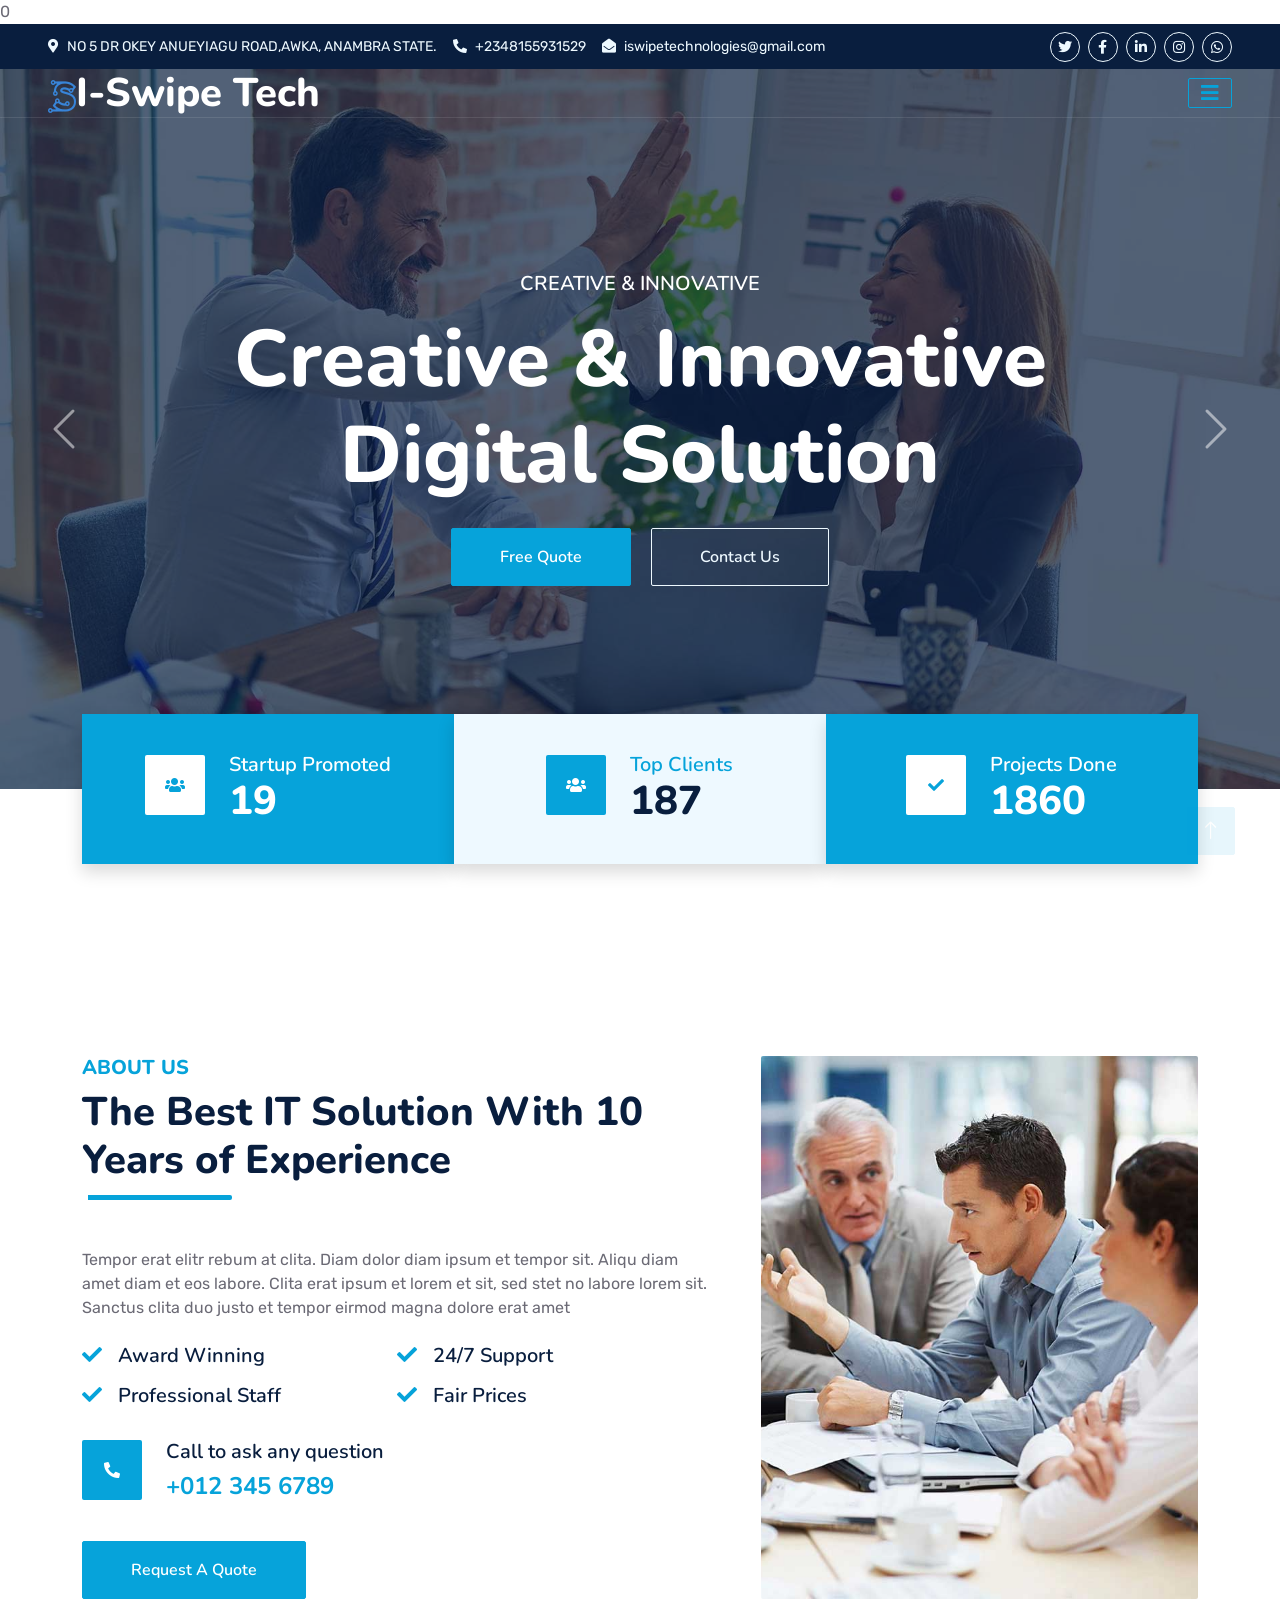
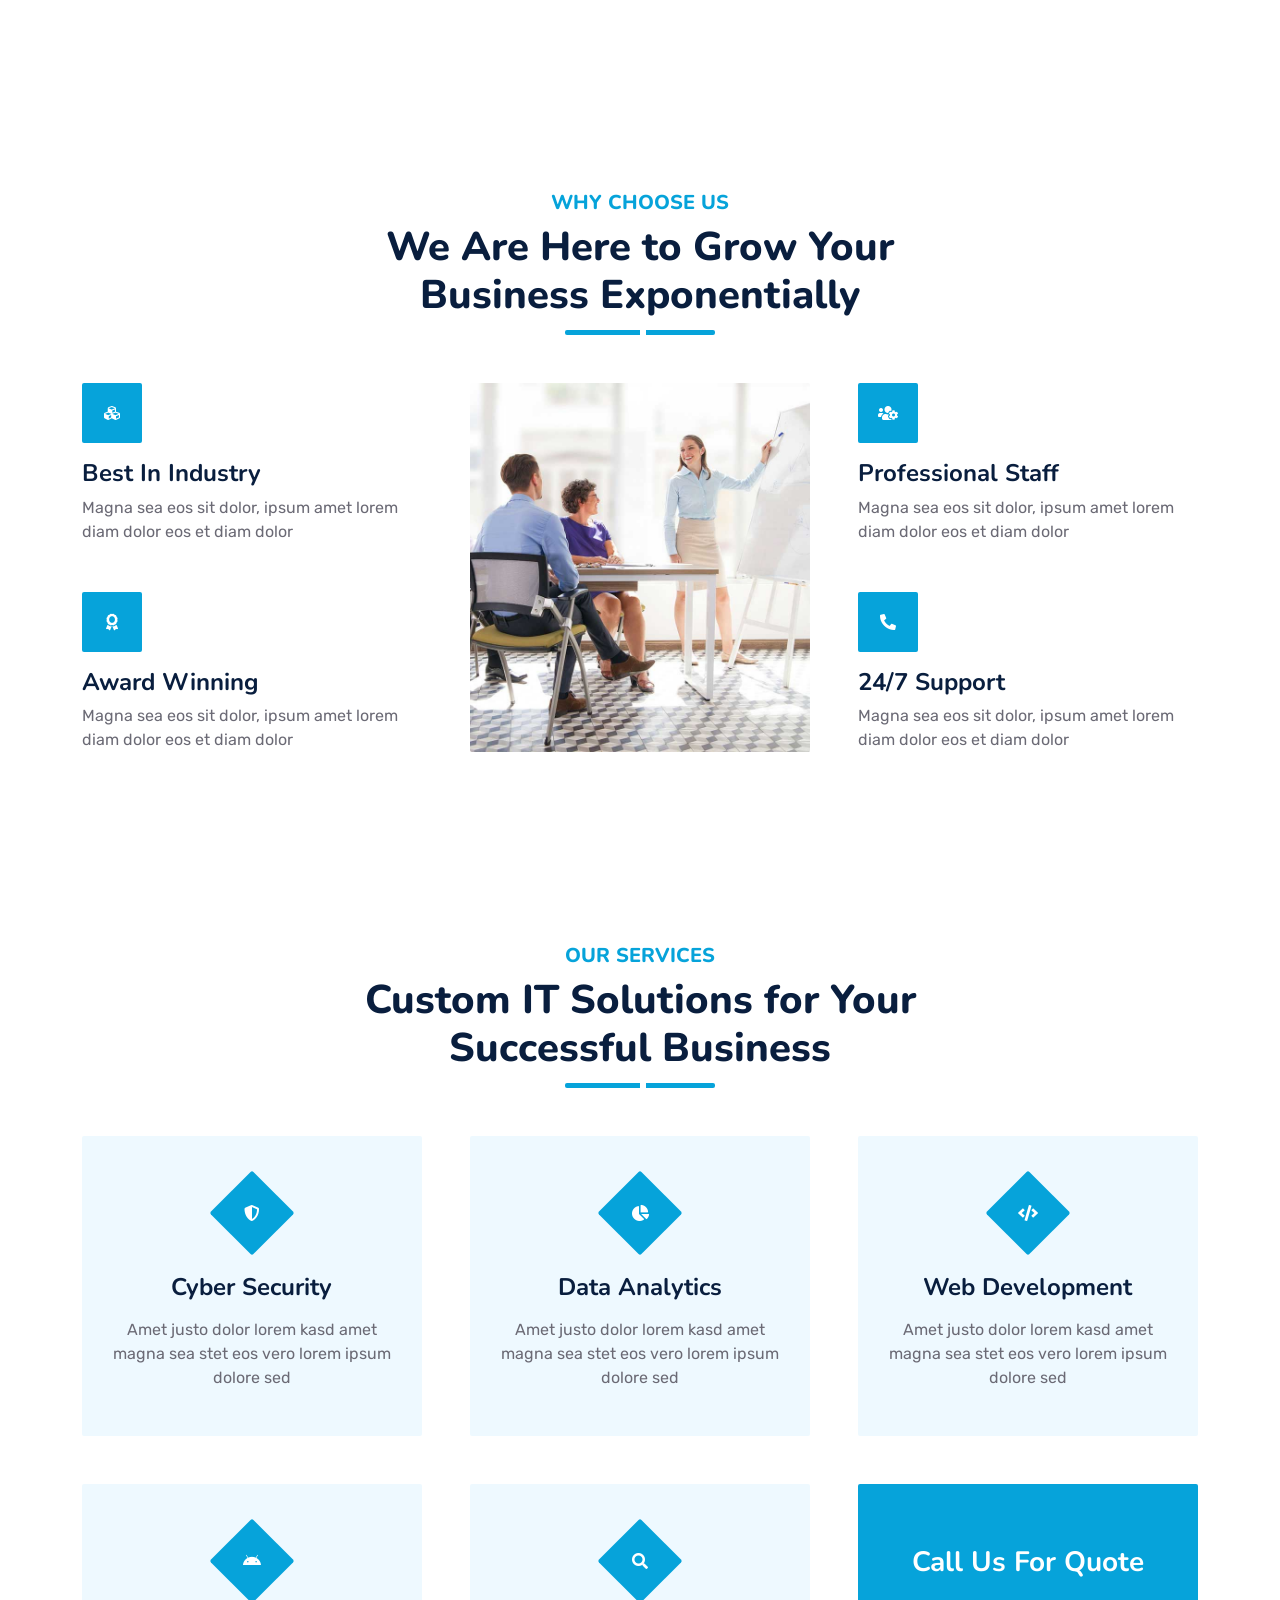
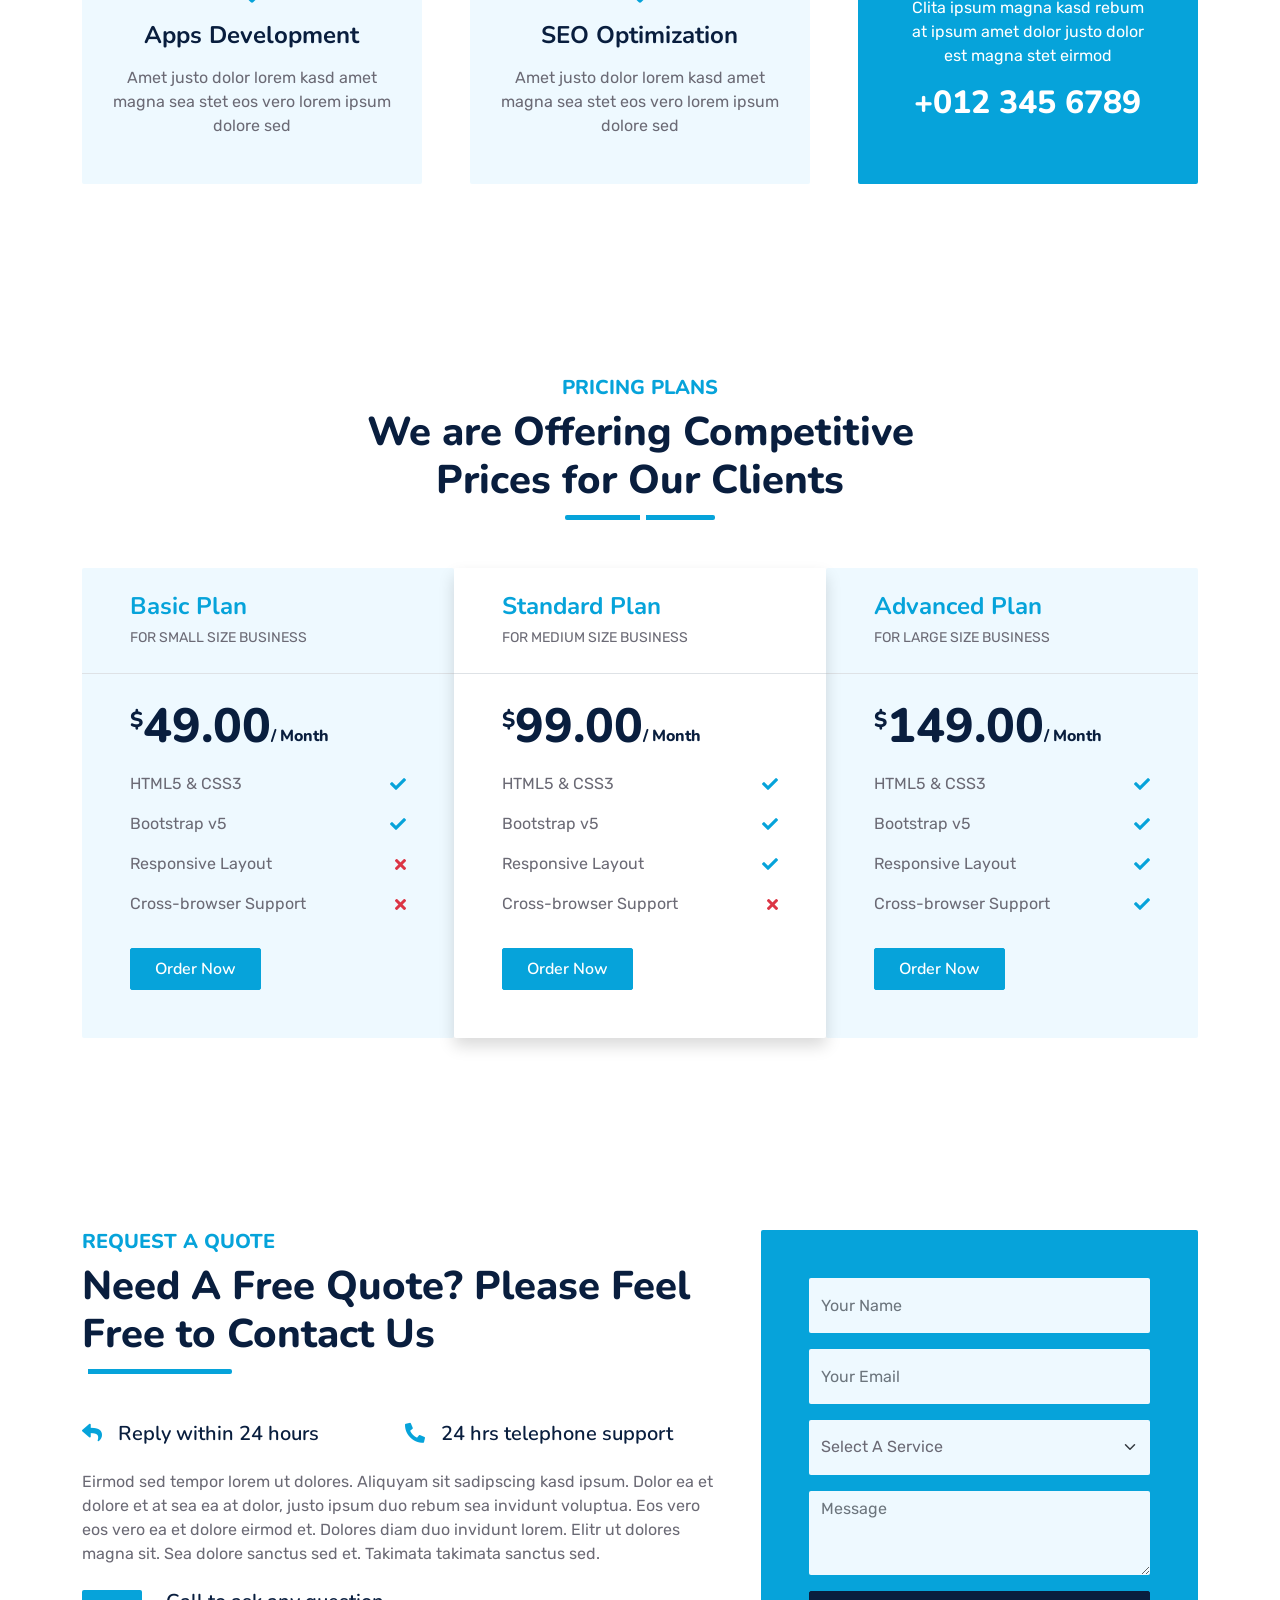
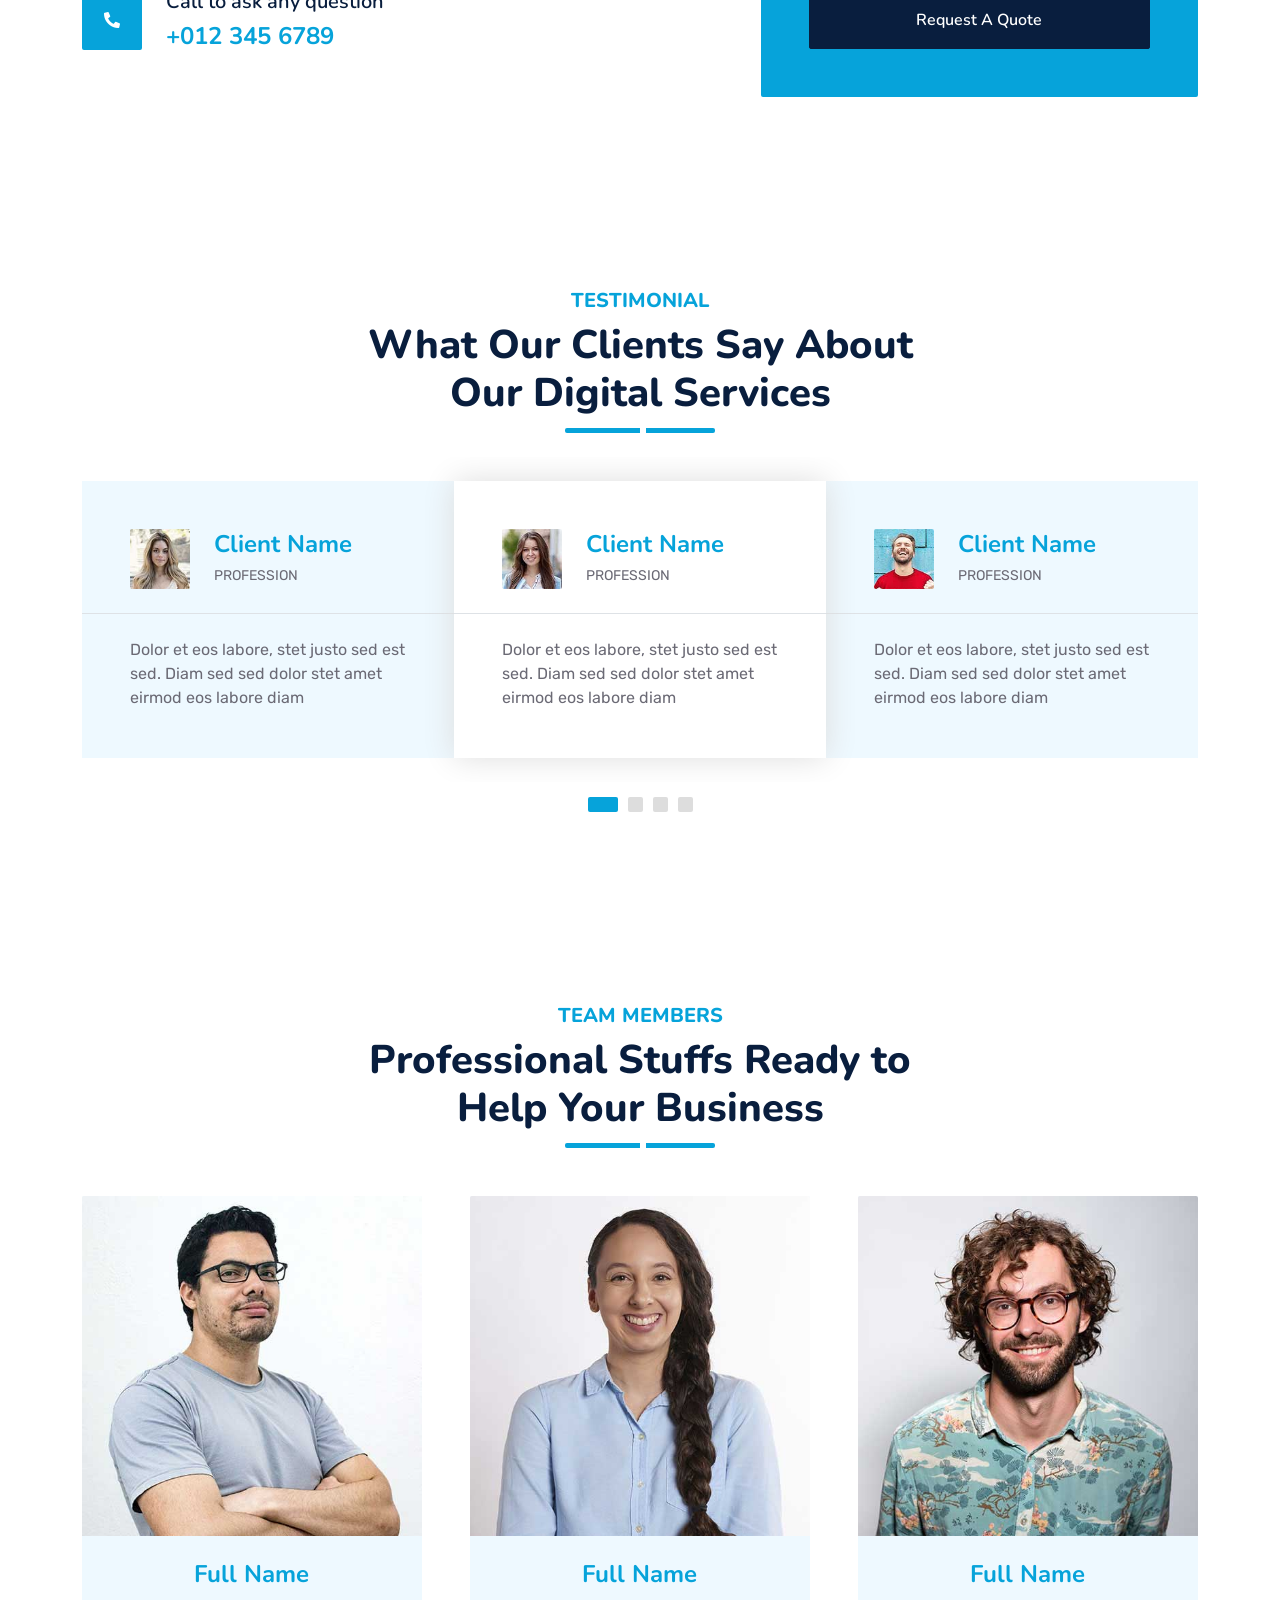
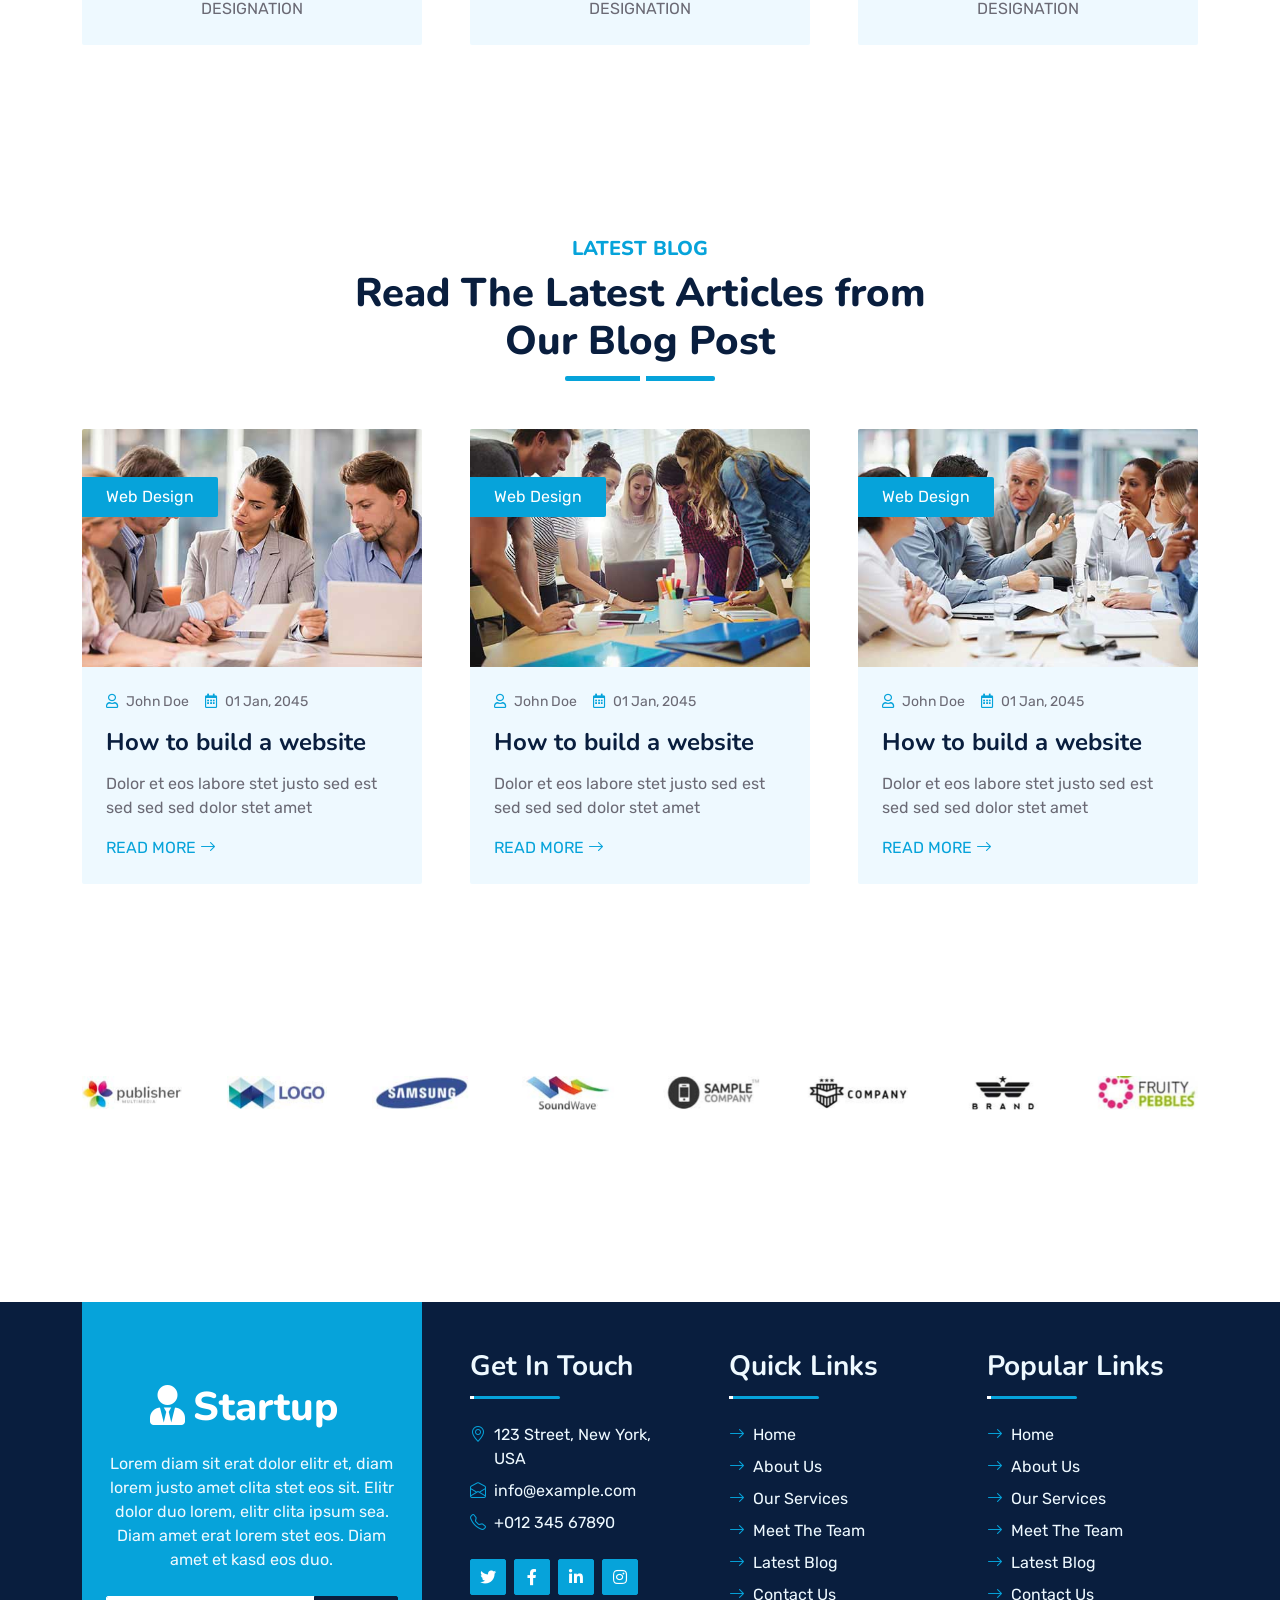
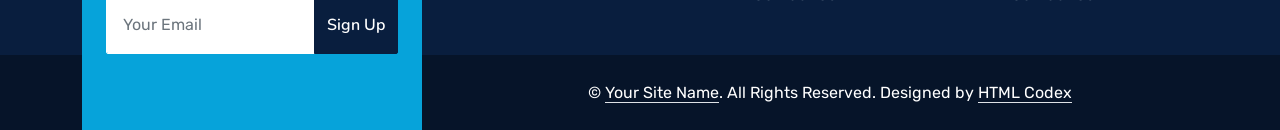
<file: ISWIPE-website-template/ISWIPE-website-template/index.html>
<!DOCTYPE html>
<html lang="en">

<head>
    <meta charset="utf-8">
    <title>I-SWIPE TECH</title>
    <meta content="width=device-width, initial-scale=1.0" name="viewport">
    <meta content="Free HTML Templates" name="keywords">
    <meta content="Free HTML Templates" name="description">

    <!-- Favicon -->
    <link href="img/ISWIPE1.png" rel="icon">

    <!-- Google Web Fonts -->
    <link rel="preconnect" href="https://fonts.googleapis.com">
    <link rel="preconnect" href="https://fonts.gstatic.com" crossorigin>
    <link href="https://fonts.googleapis.com/css2?family=Nunito:wght@400;600;700;800&family=Rubik:wght@400;500;600;700&display=swap" rel="stylesheet">

    <!-- Icon Font Stylesheet -->
    <link href="https://cdnjs.cloudflare.com/ajax/libs/font-awesome/5.10.0/css/all.min.css" rel="stylesheet">
    <link href="https://cdn.jsdelivr.net/npm/bootstrap-icons@1.4.1/font/bootstrap-icons.css" rel="stylesheet">

    <!-- Libraries Stylesheet -->
    <link href="lib/owlcarousel/assets/owl.carousel.min.css" rel="stylesheet">
    <link href="lib/animate/animate.min.css" rel="stylesheet">

    <!-- Customized Bootstrap Stylesheet -->
    <link href="css/bootstrap.min.css" rel="stylesheet">

    <!-- Template Stylesheet -->
    <link href="css/style.css" rel="stylesheet">


</head>

<body>

    <!-- Pre-loader Start -->
    <div id="preloader">
        <div class="fplus-load"></div>
        <img src="img/ISWIPE-1 logo.png" alt="logo">
    </div>
    <!-- Pre-loader End -->
0

    <!-- Topbar Start -->
    <div class="container-fluid bg-dark px-5 d-none d-lg-block">
        <div class="row gx-0">
            <div class="col-lg-8 text-center text-lg-start mb-2 mb-lg-0">
                <div class="d-inline-flex align-items-center" style="height: 45px;">
                    <small class="me-3 text-light"><i class="fa fa-map-marker-alt me-2"></i>NO 5 DR OKEY ANUEYIAGU ROAD,AWKA, ANAMBRA STATE.</small>
                    <small class="me-3 text-light"><i class="fa fa-phone-alt me-2"></i>+2348155931529</small>
                    <small class="text-light"><i class="fa fa-envelope-open me-2"></i>iswipetechnologies@gmail.com</small>
                </div>
            </div>
            <div class="col-lg-4 text-center text-lg-end">
                <div class="d-inline-flex align-items-center" style="height: 45px;">
                    <a class="btn btn-sm btn-outline-light btn-sm-square rounded-circle me-2" href="https://twitter.com/ISwipeTech?s=09"><i class="fab fa-twitter fw-normal"></i></a>
                    <a class="btn btn-sm btn-outline-light btn-sm-square rounded-circle me-2" href="https://www.facebook.com/iswipeofficial/"><i class="fab fa-facebook-f fw-normal"></i></a>
                    <a class="btn btn-sm btn-outline-light btn-sm-square rounded-circle me-2" href="https://www.linkedin.com/company/iswipeofficial"><i class="fab fa-linkedin-in fw-normal"></i></a>
                    <a class="btn btn-sm btn-outline-light btn-sm-square rounded-circle me-2" href="https://instagram.com/i_swipeofficial?igshid=YmMyMTA2M2Y="><i class="fab fa-instagram fw-normal"></i></a>
                    <a class="btn btn-sm btn-outline-light btn-sm-square rounded-circle" href="https://wa.me/08155931529"><i class="fab fa-whatsapp fw-normal"></i></a>
                </div>
            </div>
        </div>
    </div>
    <!-- Topbar End -->


    <!-- Navbar & Carousel Start -->
    <div class="container-fluid position-relative p-0">
        <nav class="navbar navbar-nhexpand-lg navbar-dark px-5 py-3 py-lg-0">
            <a href="index.html" class="navbar-brand p-0">

                <h1 class="m-0"><img src="img/ISWIPE-1 logo.png" alt="logo">I-Swipe Tech</h1>
            </a>
            <button class="navbar-toggler" type="button" data-bs-toggle="collapse" data-bs-target="#navbarCollapse">
                <span class="fa fa-bars"></span>
            </button>
            <div class="collapse navbar-collapse" id="navbarCollapse">
                <div class="navbar-nav ms-auto py-0">
                    <a href="index.html" class="nav-item nav-link active">Home</a>
                    <a href="about.html" class="nav-item nav-link">About</a>
                    <a href="service.html" class="nav-item nav-link">Services</a>
                    <div class="nav-item dropdown">
                        <a href="#" class="nav-link dropdown-toggle" data-bs-toggle="dropdown">Blog</a>
                        <div class="dropdown-menu m-0">
                            <a href="blog.html" class="dropdown-item">Blog Grid</a>
                            <a href="detail.html" class="dropdown-item">Blog Detail</a>
                        </div>
                    </div>
                    <div class="nav-item dropdown">
                        <a href="#" class="nav-link dropdown-toggle" data-bs-toggle="dropdown">Pages</a>
                        <div class="dropdown-menu m-0">
                            <a href="price.html" class="dropdown-item">Pricing Plan</a>
                            <a href="feature.html" class="dropdown-item">Why Choose Us</a>
                            <a href="team.html" class="dropdown-item">Team Members</a>
                            <a href="testimonial.html" class="dropdown-item">Testimonial</a>
                            <a href="quote.html" class="dropdown-item">Free Quote</a>
                        </div>
                    </div>
                    <a href="contact.html" class="nav-item nav-link">Contact</a>
                </div>
                <butaton type="button" class="btn text-primary ms-3" data-bs-toggle="modal" data-bs-target="#searchModal"><i class="fa fa-search"></i></butaton>
            </div>
        </nav>

        <div id="header-carousel" class="carousel slide carousel-fade" data-bs-ride="carousel">
            <div class="carousel-inner">
                <div class="carousel-item active">
                    <img class="w-100" src="img/carousel-1.jpg" alt="Image">
                    <div class="carousel-caption d-flex flex-column align-items-center justify-content-center">
                        <div class="p-3" style="max-width: 900px;">
                            <h5 class="text-white text-uppercase mb-3 animated slideInDown">Creative & Innovative</h5>
                            <h1 class="display-1 text-white mb-md-4 animated zoomIn">Creative & Innovative Digital Solution</h1>
                            <a href="quote.html" class="btn btn-primary py-md-3 px-md-5 me-3 animated slideInLeft">Free Quote</a>
                            <a href="" class="btn btn-outline-light py-md-3 px-md-5 animated slideInRight">Contact Us</a>
                        </div>
                    </div>
                </div>
                <div class="carousel-item">
                    <img class="w-100" src="img/carousel-2.jpg" alt="Image">
                    <div class="carousel-caption d-flex flex-column align-items-center justify-content-center">
                        <div class="p-3" style="max-width: 900px;">
                            <h5 class="text-white text-uppercase mb-3 animated slideInDown">Creative & Innovative</h5>
                            <h1 class="display-1 text-white mb-md-4 animated zoomIn">Creative & Innovative Digital Solution</h1>
                            <a href="quote.html" class="btn btn-primary py-md-3 px-md-5 me-3 animated slideInLeft">Consult us</a>
                            <a href="" class="btn btn-outline-light py-md-3 px-md-5 animated slideInRight">Contact Us</a>
                        </div>
                    </div>
                </div>
            </div>
            <button class="carousel-control-prev" type="button" data-bs-target="#header-carousel"
                data-bs-slide="prev">
                <span class="carousel-control-prev-icon" aria-hidden="true"></span>
                <span class="visually-hidden">Previous</span>
            </button>
            <button class="carousel-control-next" type="button" data-bs-target="#header-carousel"
                data-bs-slide="next">
                <span class="carousel-control-next-icon" aria-hidden="true"></span>
                <span class="visually-hidden">Next</span>
            </button>
        </div>
    </div>
    <!-- Navbar & Carousel End -->


    <!-- Full Screen Search Start -->
    <div class="modal fade" id="searchModal" tabindex="-1">
        <div class="modal-dialog modal-fullscreen">
            <div class="modal-content" style="background: rgba(9, 30, 62, .7);">
                <div class="modal-header border-0">
                    <button type="button" class="btn bg-white btn-close" data-bs-dismiss="modal" aria-label="Close"></button>
                </div>
                <div class="modal-body d-flex align-items-center justify-content-center">
                    <div class="input-group" style="max-width: 600px;">
                        <input type="text" class="form-control bg-transparent border-primary p-3" placeholder="Type search keyword">
                        <button class="btn btn-primary px-4"><i class="bi bi-search"></i></button>
                    </div>
                </div>
            </div>
        </div>
    </div>
    <!-- Full Screen Search End -->


    <!-- Facts Start -->
    <div class="container-fluid facts py-5 pt-lg-0">
        <div class="container py-5 pt-lg-0">
            <div class="row gx-0">
                <div class="col-lg-4 wow zoomIn" data-wow-delay="0.1s">
                    <div class="bg-primary shadow d-flex align-items-center justify-content-center p-4" style="height: 150px;">
                        <div class="bg-white d-flex align-items-center justify-content-center rounded mb-2" style="width: 60px; height: 60px;">
                            <i class="fa fa-users text-primary"></i>
                        </div>
                        <div class="ps-4">
                            <h5 class="text-white mb-0">Startup Promoted</h5>
                            <h1 class="text-white mb-0" data-toggle="counter-up">20</h1>
                        </div>
                    </div>
                </div>
                <div class="col-lg-4 wow zoomIn" data-wow-delay="0.3s">
                    <div class="bg-light shadow d-flex align-items-center justify-content-center p-4" style="height: 150px;">
                        <div class="bg-primary d-flex align-items-center justify-content-center rounded mb-2" style="width: 60px; height: 60px;">
                            <i class="fa fa-users text-white"></i>
                        </div>
                        <div class="ps-4">
                            <h5 class="text-primary mb-0">Top Clients</h5>
                            <h1 class="mb-0" data-toggle="counter-up">200</h1>
                        </div>
                    </div>
                </div>
                <div class="col-lg-4 wow zoomIn" data-wow-delay="0.6s">
                    <div class="bg-primary shadow d-flex align-items-center justify-content-center p-4" style="height: 150px;">
                        <div class="bg-white d-flex align-items-center justify-content-center rounded mb-2" style="width: 60px; height: 60px;">
                            <i class="fa fa-check text-primary"></i>
                        </div>
                        <div class="ps-4">
                            <h5 class="text-white mb-0">Projects Done</h5>
                            <h1 class="text-white mb-0" data-toggle="counter-up">2000</h1>
                        </div>
                    </div>
                </div>
            </div>
        </div>
    </div>
    <!-- Facts Start -->


    <!-- About Start -->
    <div class="container-fluid py-5 wow fadeInUp" data-wow-delay="0.1s">
        <div class="container py-5">
            <div class="row g-5">
                <div class="col-lg-7">
                    <div class="section-title position-relative pb-3 mb-5">
                        <h5 class="fw-bold text-primary text-uppercase">About Us</h5>
                        <h1 class="mb-0">The Best IT Solution With 10 Years of Experience</h1>
                    </div>
                    <p class="mb-4">Tempor erat elitr rebum at clita. Diam dolor diam ipsum et tempor sit. Aliqu diam amet diam et eos labore. Clita erat ipsum et lorem et sit, sed stet no labore lorem sit. Sanctus clita duo justo et tempor eirmod magna dolore erat amet</p>
                    <div class="row g-0 mb-3">
                        <div class="col-sm-6 wow zoomIn" data-wow-delay="0.2s">
                            <h5 class="mb-3"><i class="fa fa-check text-primary me-3"></i>Award Winning</h5>
                            <h5 class="mb-3"><i class="fa fa-check text-primary me-3"></i>Professional Staff</h5>
                        </div>
                        <div class="col-sm-6 wow zoomIn" data-wow-delay="0.4s">
                            <h5 class="mb-3"><i class="fa fa-check text-primary me-3"></i>24/7 Support</h5>
                            <h5 class="mb-3"><i class="fa fa-check text-primary me-3"></i>Fair Prices</h5>
                        </div>
                    </div>
                    <div class="d-flex align-items-center mb-4 wow fadeIn" data-wow-delay="0.6s">
                        <div class="bg-primary d-flex align-items-center justify-content-center rounded" style="width: 60px; height: 60px;">
                            <i class="fa fa-phone-alt text-white"></i>
                        </div>
                        <div class="ps-4">
                            <h5 class="mb-2">Call to ask any question</h5>
                            <h4 class="text-primary mb-0">+012 345 6789</h4>
                        </div>
                    </div>
                    <a href="quote.html" class="btn btn-primary py-3 px-5 mt-3 wow zoomIn" data-wow-delay="0.9s">Request A Quote</a>
                </div>
                <div class="col-lg-5" style="min-height: 500px;">
                    <div class="position-relative h-100">
                        <img class="position-absolute w-100 h-100 rounded wow zoomIn" data-wow-delay="0.9s" src="img/about.jpg" style="object-fit: cover;">
                    </div>
                </div>
            </div>
        </div>
    </div>
    <!-- About End -->


    <!-- Features Start -->
    <div class="container-fluid py-5 wow fadeInUp" data-wow-delay="0.1s">
        <div class="container py-5">
            <div class="section-title text-center position-relative pb-3 mb-5 mx-auto" style="max-width: 600px;">
                <h5 class="fw-bold text-primary text-uppercase">Why Choose Us</h5>
                <h1 class="mb-0">We Are Here to Grow Your Business Exponentially</h1>
            </div>
            <div class="row g-5">
                <div class="col-lg-4">
                    <div class="row g-5">
                        <div class="col-12 wow zoomIn" data-wow-delay="0.2s">
                            <div class="bg-primary rounded d-flex align-items-center justify-content-center mb-3" style="width: 60px; height: 60px;">
                                <i class="fa fa-cubes text-white"></i>
                            </div>
                            <h4>Best In Industry</h4>
                            <p class="mb-0">Magna sea eos sit dolor, ipsum amet lorem diam dolor eos et diam dolor</p>
                        </div>
                        <div class="col-12 wow zoomIn" data-wow-delay="0.6s">
                            <div class="bg-primary rounded d-flex align-items-center justify-content-center mb-3" style="width: 60px; height: 60px;">
                                <i class="fa fa-award text-white"></i>
                            </div>
                            <h4>Award Winning</h4>
                            <p class="mb-0">Magna sea eos sit dolor, ipsum amet lorem diam dolor eos et diam dolor</p>
                        </div>
                    </div>
                </div>
                <div class="col-lg-4  wow zoomIn" data-wow-delay="0.9s" style="min-height: 350px;">
                    <div class="position-relative h-100">
                        <img class="position-absolute w-100 h-100 rounded wow zoomIn" data-wow-delay="0.1s" src="img/feature.jpg" style="object-fit: cover;">
                    </div>
                </div>
                <div class="col-lg-4">
                    <div class="row g-5">
                        <div class="col-12 wow zoomIn" data-wow-delay="0.4s">
                            <div class="bg-primary rounded d-flex align-items-center justify-content-center mb-3" style="width: 60px; height: 60px;">
                                <i class="fa fa-users-cog text-white"></i>
                            </div>
                            <h4>Professional Staff</h4>
                            <p class="mb-0">Magna sea eos sit dolor, ipsum amet lorem diam dolor eos et diam dolor</p>
                        </div>
                        <div class="col-12 wow zoomIn" data-wow-delay="0.8s">
                            <div class="bg-primary rounded d-flex align-items-center justify-content-center mb-3" style="width: 60px; height: 60px;">
                                <i class="fa fa-phone-alt text-white"></i>
                            </div>
                            <h4>24/7 Support</h4>
                            <p class="mb-0">Magna sea eos sit dolor, ipsum amet lorem diam dolor eos et diam dolor</p>
                        </div>
                    </div>
                </div>
            </div>
        </div>
    </div>
    <!-- Features Start -->


    <!-- Service Start -->
    <div class="container-fluid py-5 wow fadeInUp" data-wow-delay="0.1s">
        <div class="container py-5">
            <div class="section-title text-center position-relative pb-3 mb-5 mx-auto" style="max-width: 600px;">
                <h5 class="fw-bold text-primary text-uppercase">Our Services</h5>
                <h1 class="mb-0">Custom IT Solutions for Your Successful Business</h1>
            </div>
            <div class="row g-5">
                <div class="col-lg-4 col-md-6 wow zoomIn" data-wow-delay="0.3s">
                    <div class="service-item bg-light rounded d-flex flex-column align-items-center justify-content-center text-center">
                        <div class="service-icon">
                            <i class="fa fa-shield-alt text-white"></i>
                        </div>
                        <h4 class="mb-3">Cyber Security</h4>
                        <p class="m-0">Amet justo dolor lorem kasd amet magna sea stet eos vero lorem ipsum dolore sed</p>
                        <a class="btn btn-lg btn-primary rounded" href="">
                            <i class="bi bi-arrow-right"></i>
                        </a>
                    </div>
                </div>
                <div class="col-lg-4 col-md-6 wow zoomIn" data-wow-delay="0.6s">
                    <div class="service-item bg-light rounded d-flex flex-column align-items-center justify-content-center text-center">
                        <div class="service-icon">
                            <i class="fa fa-chart-pie text-white"></i>
                        </div>
                        <h4 class="mb-3">Data Analytics</h4>
                        <p class="m-0">Amet justo dolor lorem kasd amet magna sea stet eos vero lorem ipsum dolore sed</p>
                        <a class="btn btn-lg btn-primary rounded" href="">
                            <i class="bi bi-arrow-right"></i>
                        </a>
                    </div>
                </div>
                <div class="col-lg-4 col-md-6 wow zoomIn" data-wow-delay="0.9s">
                    <div class="service-item bg-light rounded d-flex flex-column align-items-center justify-content-center text-center">
                        <div class="service-icon">
                            <i class="fa fa-code text-white"></i>
                        </div>
                        <h4 class="mb-3">Web Development</h4>
                        <p class="m-0">Amet justo dolor lorem kasd amet magna sea stet eos vero lorem ipsum dolore sed</p>
                        <a class="btn btn-lg btn-primary rounded" href="">
                            <i class="bi bi-arrow-right"></i>
                        </a>
                    </div>
                </div>
                <div class="col-lg-4 col-md-6 wow zoomIn" data-wow-delay="0.3s">
                    <div class="service-item bg-light rounded d-flex flex-column align-items-center justify-content-center text-center">
                        <div class="service-icon">
                            <i class="fab fa-android text-white"></i>
                        </div>
                        <h4 class="mb-3">Apps Development</h4>
                        <p class="m-0">Amet justo dolor lorem kasd amet magna sea stet eos vero lorem ipsum dolore sed</p>
                        <a class="btn btn-lg btn-primary rounded" href="">
                            <i class="bi bi-arrow-right"></i>
                        </a>
                    </div>
                </div>
                <div class="col-lg-4 col-md-6 wow zoomIn" data-wow-delay="0.6s">
                    <div class="service-item bg-light rounded d-flex flex-column align-items-center justify-content-center text-center">
                        <div class="service-icon">
                            <i class="fa fa-search text-white"></i>
                        </div>
                        <h4 class="mb-3">SEO Optimization</h4>
                        <p class="m-0">Amet justo dolor lorem kasd amet magna sea stet eos vero lorem ipsum dolore sed</p>
                        <a class="btn btn-lg btn-primary rounded" href="">
                            <i class="bi bi-arrow-right"></i>
                        </a>
                    </div>
                </div>
                <div class="col-lg-4 col-md-6 wow zoomIn" data-wow-delay="0.9s">
                    <div class="position-relative bg-primary rounded h-100 d-flex flex-column align-items-center justify-content-center text-center p-5">
                        <h3 class="text-white mb-3">Call Us For Quote</h3>
                        <p class="text-white mb-3">Clita ipsum magna kasd rebum at ipsum amet dolor justo dolor est magna stet eirmod</p>
                        <h2 class="text-white mb-0">+012 345 6789</h2>
                    </div>
                </div>
            </div>
        </div>
    </div>
    <!-- Service End -->


    <!-- Pricing Plan Start -->
    <div class="container-fluid py-5 wow fadeInUp" data-wow-delay="0.1s">
        <div class="container py-5">
            <div class="section-title text-center position-relative pb-3 mb-5 mx-auto" style="max-width: 600px;">
                <h5 class="fw-bold text-primary text-uppercase">Pricing Plans</h5>
                <h1 class="mb-0">We are Offering Competitive Prices for Our Clients</h1>
            </div>
            <div class="row g-0">
                <div class="col-lg-4 wow slideInUp" data-wow-delay="0.6s">
                    <div class="bg-light rounded">
                        <div class="border-bottom py-4 px-5 mb-4">
                            <h4 class="text-primary mb-1">Basic Plan</h4>
                            <small class="text-uppercase">For Small Size Business</small>
                        </div>
                        <div class="p-5 pt-0">
                            <h1 class="display-5 mb-3">
                                <small class="align-top" style="font-size: 22px; line-height: 45px;">$</small>49.00<small
                                    class="align-bottom" style="font-size: 16px; line-height: 40px;">/ Month</small>
                            </h1>
                            <div class="d-flex justify-content-between mb-3"><span>HTML5 & CSS3</span><i class="fa fa-check text-primary pt-1"></i></div>
                            <div class="d-flex justify-content-between mb-3"><span>Bootstrap v5</span><i class="fa fa-check text-primary pt-1"></i></div>
                            <div class="d-flex justify-content-between mb-3"><span>Responsive Layout</span><i class="fa fa-times text-danger pt-1"></i></div>
                            <div class="d-flex justify-content-between mb-2"><span>Cross-browser Support</span><i class="fa fa-times text-danger pt-1"></i></div>
                            <a href="" class="btn btn-primary py-2 px-4 mt-4">Order Now</a>
                        </div>
                    </div>
                </div>
                <div class="col-lg-4 wow slideInUp" data-wow-delay="0.3s">
                    <div class="bg-white rounded shadow position-relative" style="z-index: 1;">
                        <div class="border-bottom py-4 px-5 mb-4">
                            <h4 class="text-primary mb-1">Standard Plan</h4>
                            <small class="text-uppercase">For Medium Size Business</small>
                        </div>
                        <div class="p-5 pt-0">
                            <h1 class="display-5 mb-3">
                                <small class="align-top" style="font-size: 22px; line-height: 45px;">$</small>99.00<small
                                    class="align-bottom" style="font-size: 16px; line-height: 40px;">/ Month</small>
                            </h1>
                            <div class="d-flex justify-content-between mb-3"><span>HTML5 & CSS3</span><i class="fa fa-check text-primary pt-1"></i></div>
                            <div class="d-flex justify-content-between mb-3"><span>Bootstrap v5</span><i class="fa fa-check text-primary pt-1"></i></div>
                            <div class="d-flex justify-content-between mb-3"><span>Responsive Layout</span><i class="fa fa-check text-primary pt-1"></i></div>
                            <div class="d-flex justify-content-between mb-2"><span>Cross-browser Support</span><i class="fa fa-times text-danger pt-1"></i></div>
                            <a href="" class="btn btn-primary py-2 px-4 mt-4">Order Now</a>
                        </div>
                    </div>
                </div>
                <div class="col-lg-4 wow slideInUp" data-wow-delay="0.9s">
                    <div class="bg-light rounded">
                        <div class="border-bottom py-4 px-5 mb-4">
                            <h4 class="text-primary mb-1">Advanced Plan</h4>
                            <small class="text-uppercase">For Large Size Business</small>
                        </div>
                        <div class="p-5 pt-0">
                            <h1 class="display-5 mb-3">
                                <small class="align-top" style="font-size: 22px; line-height: 45px;">$</small>149.00<small
                                    class="align-bottom" style="font-size: 16px; line-height: 40px;">/ Month</small>
                            </h1>
                            <div class="d-flex justify-content-between mb-3"><span>HTML5 & CSS3</span><i class="fa fa-check text-primary pt-1"></i></div>
                            <div class="d-flex justify-content-between mb-3"><span>Bootstrap v5</span><i class="fa fa-check text-primary pt-1"></i></div>
                            <div class="d-flex justify-content-between mb-3"><span>Responsive Layout</span><i class="fa fa-check text-primary pt-1"></i></div>
                            <div class="d-flex justify-content-between mb-2"><span>Cross-browser Support</span><i class="fa fa-check text-primary pt-1"></i></div>
                            <a href="" class="btn btn-primary py-2 px-4 mt-4">Order Now</a>
                        </div>
                    </div>
                </div>
            </div>
        </div>
    </div>
    <!-- Pricing Plan End -->


    <!-- Quote Start -->
    <div class="container-fluid py-5 wow fadeInUp" data-wow-delay="0.1s">
        <div class="container py-5">
            <div class="row g-5">
                <div class="col-lg-7">
                    <div class="section-title position-relative pb-3 mb-5">
                        <h5 class="fw-bold text-primary text-uppercase">Request A Quote</h5>
                        <h1 class="mb-0">Need A Free Quote? Please Feel Free to Contact Us</h1>
                    </div>
                    <div class="row gx-3">
                        <div class="col-sm-6 wow zoomIn" data-wow-delay="0.2s">
                            <h5 class="mb-4"><i class="fa fa-reply text-primary me-3"></i>Reply within 24 hours</h5>
                        </div>
                        <div class="col-sm-6 wow zoomIn" data-wow-delay="0.4s">
                            <h5 class="mb-4"><i class="fa fa-phone-alt text-primary me-3"></i>24 hrs telephone support</h5>
                        </div>
                    </div>
                    <p class="mb-4">Eirmod sed tempor lorem ut dolores. Aliquyam sit sadipscing kasd ipsum. Dolor ea et dolore et at sea ea at dolor, justo ipsum duo rebum sea invidunt voluptua. Eos vero eos vero ea et dolore eirmod et. Dolores diam duo invidunt lorem. Elitr ut dolores magna sit. Sea dolore sanctus sed et. Takimata takimata sanctus sed.</p>
                    <div class="d-flex align-items-center mt-2 wow zoomIn" data-wow-delay="0.6s">
                        <div class="bg-primary d-flex align-items-center justify-content-center rounded" style="width: 60px; height: 60px;">
                            <i class="fa fa-phone-alt text-white"></i>
                        </div>
                        <div class="ps-4">
                            <h5 class="mb-2">Call to ask any question</h5>
                            <h4 class="text-primary mb-0">+012 345 6789</h4>
                        </div>
                    </div>
                </div>
                <div class="col-lg-5">
                    <div class="bg-primary rounded h-100 d-flex align-items-center p-5 wow zoomIn" data-wow-delay="0.9s">
                        <form>
                            <div class="row g-3">
                                <div class="col-xl-12">
                                    <input type="text" class="form-control bg-light border-0" placeholder="Your Name" style="height: 55px;">
                                </div>
                                <div class="col-12">
                                    <input type="email" class="form-control bg-light border-0" placeholder="Your Email" style="height: 55px;">
                                </div>
                                <div class="col-12">
                                    <select class="form-select bg-light border-0" style="height: 55px;">
                                        <option selected>Select A Service</option>
                                        <option value="1">Service 1</option>
                                        <option value="2">Service 2</option>
                                        <option value="3">Service 3</option>
                                    </select>
                                </div>
                                <div class="col-12">
                                    <textarea class="form-control bg-light border-0" rows="3" placeholder="Message"></textarea>
                                </div>
                                <div class="col-12">
                                    <button class="btn btn-dark w-100 py-3" type="submit">Request A Quote</button>
                                </div>
                            </div>
                        </form>
                    </div>
                </div>
            </div>
        </div>
    </div>
    <!-- Quote End -->


    <!-- Testimonial Start -->
    <div class="container-fluid py-5 wow fadeInUp" data-wow-delay="0.1s">
        <div class="container py-5">
            <div class="section-title text-center position-relative pb-3 mb-4 mx-auto" style="max-width: 600px;">
                <h5 class="fw-bold text-primary text-uppercase">Testimonial</h5>
                <h1 class="mb-0">What Our Clients Say About Our Digital Services</h1>
            </div>
            <div class="owl-carousel testimonial-carousel wow fadeInUp" data-wow-delay="0.6s">
                <div class="testimonial-item bg-light my-4">
                    <div class="d-flex align-items-center border-bottom pt-5 pb-4 px-5">
                        <img class="img-fluid rounded" src="img/testimonial-1.jpg" style="width: 60px; height: 60px;" >
                        <div class="ps-4">
                            <h4 class="text-primary mb-1">Client Name</h4>
                            <small class="text-uppercase">Profession</small>
                        </div>
                    </div>
                    <div class="pt-4 pb-5 px-5">
                        Dolor et eos labore, stet justo sed est sed. Diam sed sed dolor stet amet eirmod eos labore diam
                    </div>
                </div>
                <div class="testimonial-item bg-light my-4">
                    <div class="d-flex align-items-center border-bottom pt-5 pb-4 px-5">
                        <img class="img-fluid rounded" src="img/testimonial-2.jpg" style="width: 60px; height: 60px;" >
                        <div class="ps-4">
                            <h4 class="text-primary mb-1">Client Name</h4>
                            <small class="text-uppercase">Profession</small>
                        </div>
                    </div>
                    <div class="pt-4 pb-5 px-5">
                        Dolor et eos labore, stet justo sed est sed. Diam sed sed dolor stet amet eirmod eos labore diam
                    </div>
                </div>
                <div class="testimonial-item bg-light my-4">
                    <div class="d-flex align-items-center border-bottom pt-5 pb-4 px-5">
                        <img class="img-fluid rounded" src="img/testimonial-3.jpg" style="width: 60px; height: 60px;" >
                        <div class="ps-4">
                            <h4 class="text-primary mb-1">Client Name</h4>
                            <small class="text-uppercase">Profession</small>
                        </div>
                    </div>
                    <div class="pt-4 pb-5 px-5">
                        Dolor et eos labore, stet justo sed est sed. Diam sed sed dolor stet amet eirmod eos labore diam
                    </div>
                </div>
                <div class="testimonial-item bg-light my-4">
                    <div class="d-flex align-items-center border-bottom pt-5 pb-4 px-5">
                        <img class="img-fluid rounded" src="img/testimonial-4.jpg" style="width: 60px; height: 60px;" >
                        <div class="ps-4">
                            <h4 class="text-primary mb-1">Client Name</h4>
                            <small class="text-uppercase">Profession</small>
                        </div>
                    </div>
                    <div class="pt-4 pb-5 px-5">
                        Dolor et eos labore, stet justo sed est sed. Diam sed sed dolor stet amet eirmod eos labore diam
                    </div>
                </div>
            </div>
        </div>
    </div>
    <!-- Testimonial End -->


    <!-- Team Start -->
    <div class="container-fluid py-5 wow fadeInUp" data-wow-delay="0.1s">
        <div class="container py-5">
            <div class="section-title text-center position-relative pb-3 mb-5 mx-auto" style="max-width: 600px;">
                <h5 class="fw-bold text-primary text-uppercase">Team Members</h5>
                <h1 class="mb-0">Professional Stuffs Ready to Help Your Business</h1>
            </div>
            <div class="row g-5">
                <div class="col-lg-4 wow slideInUp" data-wow-delay="0.3s">
                    <div class="team-item bg-light rounded overflow-hidden">
                        <div class="team-img position-relative overflow-hidden">
                            <img class="img-fluid w-100" src="img/team-1.jpg" alt="">
                            <div class="team-social">
                                <a class="btn btn-lg btn-primary btn-lg-square rounded" href=""><i class="fab fa-twitter fw-normal"></i></a>
                                <a class="btn btn-lg btn-primary btn-lg-square rounded" href=""><i class="fab fa-facebook-f fw-normal"></i></a>
                                <a class="btn btn-lg btn-primary btn-lg-square rounded" href=""><i class="fab fa-instagram fw-normal"></i></a>
                                <a class="btn btn-lg btn-primary btn-lg-square rounded" href=""><i class="fab fa-linkedin-in fw-normal"></i></a>
                            </div>
                        </div>
                        <div class="text-center py-4">
                            <h4 class="text-primary">Full Name</h4>
                            <p class="text-uppercase m-0">Designation</p>
                        </div>
                    </div>
                </div>
                <div class="col-lg-4 wow slideInUp" data-wow-delay="0.6s">
                    <div class="team-item bg-light rounded overflow-hidden">
                        <div class="team-img position-relative overflow-hidden">
                            <img class="img-fluid w-100" src="img/team-2.jpg" alt="">
                            <div class="team-social">
                                <a class="btn btn-lg btn-primary btn-lg-square rounded" href=""><i class="fab fa-twitter fw-normal"></i></a>
                                <a class="btn btn-lg btn-primary btn-lg-square rounded" href=""><i class="fab fa-facebook-f fw-normal"></i></a>
                                <a class="btn btn-lg btn-primary btn-lg-square rounded" href=""><i class="fab fa-instagram fw-normal"></i></a>
                                <a class="btn btn-lg btn-primary btn-lg-square rounded" href=""><i class="fab fa-linkedin-in fw-normal"></i></a>
                            </div>
                        </div>
                        <div class="text-center py-4">
                            <h4 class="text-primary">Full Name</h4>
                            <p class="text-uppercase m-0">Designation</p>
                        </div>
                    </div>
                </div>
                <div class="col-lg-4 wow slideInUp" data-wow-delay="0.9s">
                    <div class="team-item bg-light rounded overflow-hidden">
                        <div class="team-img position-relative overflow-hidden">
                            <img class="img-fluid w-100" src="img/team-3.jpg" alt="">
                            <div class="team-social">
                                <a class="btn btn-lg btn-primary btn-lg-square rounded" href=""><i class="fab fa-twitter fw-normal"></i></a>
                                <a class="btn btn-lg btn-primary btn-lg-square rounded" href=""><i class="fab fa-facebook-f fw-normal"></i></a>
                                <a class="btn btn-lg btn-primary btn-lg-square rounded" href=""><i class="fab fa-instagram fw-normal"></i></a>
                                <a class="btn btn-lg btn-primary btn-lg-square rounded" href=""><i class="fab fa-linkedin-in fw-normal"></i></a>
                            </div>
                        </div>
                        <div class="text-center py-4">
                            <h4 class="text-primary">Full Name</h4>
                            <p class="text-uppercase m-0">Designation</p>
                        </div>
                    </div>
                </div>
            </div>
        </div>
    </div>
    <!-- Team End -->


    <!-- Blog Start -->
    <div class="container-fluid py-5 wow fadeInUp" data-wow-delay="0.1s">
        <div class="container py-5">
            <div class="section-title text-center position-relative pb-3 mb-5 mx-auto" style="max-width: 600px;">
                <h5 class="fw-bold text-primary text-uppercase">Latest Blog</h5>
                <h1 class="mb-0">Read The Latest Articles from Our Blog Post</h1>
            </div>
            <div class="row g-5">
                <div class="col-lg-4 wow slideInUp" data-wow-delay="0.3s">
                    <div class="blog-item bg-light rounded overflow-hidden">
                        <div class="blog-img position-relative overflow-hidden">
                            <img class="img-fluid" src="img/blog-1.jpg" alt="">
                            <a class="position-absolute top-0 start-0 bg-primary text-white rounded-end mt-5 py-2 px-4" href="">Web Design</a>
                        </div>
                        <div class="p-4">
                            <div class="d-flex mb-3">
                                <small class="me-3"><i class="far fa-user text-primary me-2"></i>John Doe</small>
                                <small><i class="far fa-calendar-alt text-primary me-2"></i>01 Jan, 2045</small>
                            </div>
                            <h4 class="mb-3">How to build a website</h4>
                            <p>Dolor et eos labore stet justo sed est sed sed sed dolor stet amet</p>
                            <a class="text-uppercase" href="">Read More <i class="bi bi-arrow-right"></i></a>
                        </div>
                    </div>
                </div>
                <div class="col-lg-4 wow slideInUp" data-wow-delay="0.6s">
                    <div class="blog-item bg-light rounded overflow-hidden">
                        <div class="blog-img position-relative overflow-hidden">
                            <img class="img-fluid" src="img/blog-2.jpg" alt="">
                            <a class="position-absolute top-0 start-0 bg-primary text-white rounded-end mt-5 py-2 px-4" href="">Web Design</a>
                        </div>
                        <div class="p-4">
                            <div class="d-flex mb-3">
                                <small class="me-3"><i class="far fa-user text-primary me-2"></i>John Doe</small>
                                <small><i class="far fa-calendar-alt text-primary me-2"></i>01 Jan, 2045</small>
                            </div>
                            <h4 class="mb-3">How to build a website</h4>
                            <p>Dolor et eos labore stet justo sed est sed sed sed dolor stet amet</p>
                            <a class="text-uppercase" href="">Read More <i class="bi bi-arrow-right"></i></a>
                        </div>
                    </div>
                </div>
                <div class="col-lg-4 wow slideInUp" data-wow-delay="0.9s">
                    <div class="blog-item bg-light rounded overflow-hidden">
                        <div class="blog-img position-relative overflow-hidden">
                            <img class="img-fluid" src="img/blog-3.jpg" alt="">
                            <a class="position-absolute top-0 start-0 bg-primary text-white rounded-end mt-5 py-2 px-4" href="">Web Design</a>
                        </div>
                        <div class="p-4">
                            <div class="d-flex mb-3">
                                <small class="me-3"><i class="far fa-user text-primary me-2"></i>John Doe</small>
                                <small><i class="far fa-calendar-alt text-primary me-2"></i>01 Jan, 2045</small>
                            </div>
                            <h4 class="mb-3">How to build a website</h4>
                            <p>Dolor et eos labore stet justo sed est sed sed sed dolor stet amet</p>
                            <a class="text-uppercase" href="">Read More <i class="bi bi-arrow-right"></i></a>
                        </div>
                    </div>
                </div>
            </div>
        </div>
    </div>
    <!-- Blog Start -->


    <!-- Vendor Start -->
    <div class="container-fluid py-5 wow fadeInUp" data-wow-delay="0.1s">
        <div class="container py-5 mb-5">
            <div class="bg-white">
                <div class="owl-carousel vendor-carousel">
                    <img src="img/vendor-1.jpg" alt="">
                    <img src="img/vendor-2.jpg" alt="">
                    <img src="img/vendor-3.jpg" alt="">
                    <img src="img/vendor-4.jpg" alt="">
                    <img src="img/vendor-5.jpg" alt="">
                    <img src="img/vendor-6.jpg" alt="">
                    <img src="img/vendor-7.jpg" alt="">
                    <img src="img/vendor-8.jpg" alt="">
                    <img src="img/vendor-9.jpg" alt="">
                </div>
            </div>
        </div>
    </div>
    <!-- Vendor End -->
    

    <!-- Footer Start -->
    <div class="container-fluid bg-dark text-light mt-5 wow fadeInUp" data-wow-delay="0.1s">
        <div class="container">
            <div class="row gx-5">
                <div class="col-lg-4 col-md-6 footer-about">
                    <div class="d-flex flex-column align-items-center justify-content-center text-center h-100 bg-primary p-4">
                        <a href="index.html" class="navbar-brand">
                            <h1 class="m-0 text-white"><i class="fa fa-user-tie me-2"></i>Startup</h1>
                        </a>
                        <p class="mt-3 mb-4">Lorem diam sit erat dolor elitr et, diam lorem justo amet clita stet eos sit. Elitr dolor duo lorem, elitr clita ipsum sea. Diam amet erat lorem stet eos. Diam amet et kasd eos duo.</p>
                        <form action="">
                            <div class="input-group">
                                <input type="text" class="form-control border-white p-3" placeholder="Your Email">
                                <button class="btn btn-dark">Sign Up</button>
                            </div>
                        </form>
                    </div>
                </div>
                <div class="col-lg-8 col-md-6">
                    <div class="row gx-5">
                        <div class="col-lg-4 col-md-12 pt-5 mb-5">
                            <div class="section-title section-title-sm position-relative pb-3 mb-4">
                                <h3 class="text-light mb-0">Get In Touch</h3>
                            </div>
                            <div class="d-flex mb-2">
                                <i class="bi bi-geo-alt text-primary me-2"></i>
                                <p class="mb-0">123 Street, New York, USA</p>
                            </div>
                            <div class="d-flex mb-2">
                                <i class="bi bi-envelope-open text-primary me-2"></i>
                                <p class="mb-0">info@example.com</p>
                            </div>
                            <div class="d-flex mb-2">
                                <i class="bi bi-telephone text-primary me-2"></i>
                                <p class="mb-0">+012 345 67890</p>
                            </div>
                            <div class="d-flex mt-4">
                                <a class="btn btn-primary btn-square me-2" href="#"><i class="fab fa-twitter fw-normal"></i></a>
                                <a class="btn btn-primary btn-square me-2" href="#"><i class="fab fa-facebook-f fw-normal"></i></a>
                                <a class="btn btn-primary btn-square me-2" href="#"><i class="fab fa-linkedin-in fw-normal"></i></a>
                                <a class="btn btn-primary btn-square" href="#"><i class="fab fa-instagram fw-normal"></i></a>
                            </div>
                        </div>
                        <div class="col-lg-4 col-md-12 pt-0 pt-lg-5 mb-5">
                            <div class="section-title section-title-sm position-relative pb-3 mb-4">
                                <h3 class="text-light mb-0">Quick Links</h3>
                            </div>
                            <div class="link-animated d-flex flex-column justify-content-start">
                                <a class="text-light mb-2" href="#"><i class="bi bi-arrow-right text-primary me-2"></i>Home</a>
                                <a class="text-light mb-2" href="#"><i class="bi bi-arrow-right text-primary me-2"></i>About Us</a>
                                <a class="text-light mb-2" href="#"><i class="bi bi-arrow-right text-primary me-2"></i>Our Services</a>
                                <a class="text-light mb-2" href="#"><i class="bi bi-arrow-right text-primary me-2"></i>Meet The Team</a>
                                <a class="text-light mb-2" href="#"><i class="bi bi-arrow-right text-primary me-2"></i>Latest Blog</a>
                                <a class="text-light" href="#"><i class="bi bi-arrow-right text-primary me-2"></i>Contact Us</a>
                            </div>
                        </div>
                        <div class="col-lg-4 col-md-12 pt-0 pt-lg-5 mb-5">
                            <div class="section-title section-title-sm position-relative pb-3 mb-4">
                                <h3 class="text-light mb-0">Popular Links</h3>
                            </div>
                            <div class="link-animated d-flex flex-column justify-content-start">
                                <a class="text-light mb-2" href="#"><i class="bi bi-arrow-right text-primary me-2"></i>Home</a>
                                <a class="text-light mb-2" href="#"><i class="bi bi-arrow-right text-primary me-2"></i>About Us</a>
                                <a class="text-light mb-2" href="#"><i class="bi bi-arrow-right text-primary me-2"></i>Our Services</a>
                                <a class="text-light mb-2" href="#"><i class="bi bi-arrow-right text-primary me-2"></i>Meet The Team</a>
                                <a class="text-light mb-2" href="#"><i class="bi bi-arrow-right text-primary me-2"></i>Latest Blog</a>
                                <a class="text-light" href="#"><i class="bi bi-arrow-right text-primary me-2"></i>Contact Us</a>
                            </div>
                        </div>
                    </div>
                </div>
            </div>
        </div>
    </div>
    <div class="container-fluid text-white" style="background: #061429;">
        <div class="container text-center">
            <div class="row justify-content-end">
                <div class="col-lg-8 col-md-6">
                    <div class="d-flex align-items-center justify-content-center" style="height: 75px;">
                        <p class="mb-0">&copy; <a class="text-white border-bottom" href="#">Your Site Name</a>. All Rights Reserved. 
						
						<!--/*** This template is free as long as you keep the footer author’s credit link/attribution link/backlink. If you'd like to use the template without the footer author’s credit link/attribution link/backlink, you can purchase the Credit Removal License from "https://htmlcodex.com/credit-removal". Thank you for your support. ***/-->
						Designed by <a class="text-white border-bottom" href="https://htmlcodex.com">HTML Codex</a></p>
                    </div>
                </div>
            </div>
        </div>
    </div>
    <!-- Footer End -->


    <!-- Back to Top -->
    <a href="#" class="btn btn-lg btn-primary btn-lg-square rounded back-to-top"><i class="bi bi-arrow-up"></i></a>

<!--    Preloader JS-->
    <script src="js/jquery/jquery-2.2.4.min.js"></script>
    <script src="js/others/plugins.js"></script>
    <script src="js/active.js"></script>


    <!-- JavaScript Libraries -->
    <script src="https://code.jquery.com/jquery-3.4.1.min.js"></script>
    <script src="https://cdn.jsdelivr.net/npm/bootstrap@5.0.0/dist/js/bootstrap.bundle.min.js"></script>
    <script src="lib/wow/wow.min.js"></script>
    <script src="lib/easing/easing.min.js"></script>
    <script src="lib/waypoints/waypoints.min.js"></script>
    <script src="lib/counterup/counterup.min.js"></script>
    <script src="lib/owlcarousel/owl.carousel.min.js"></script>

    <!-- Template Javascript -->
    <script src="js/main.js"></script>
</body>

</html>
</file>
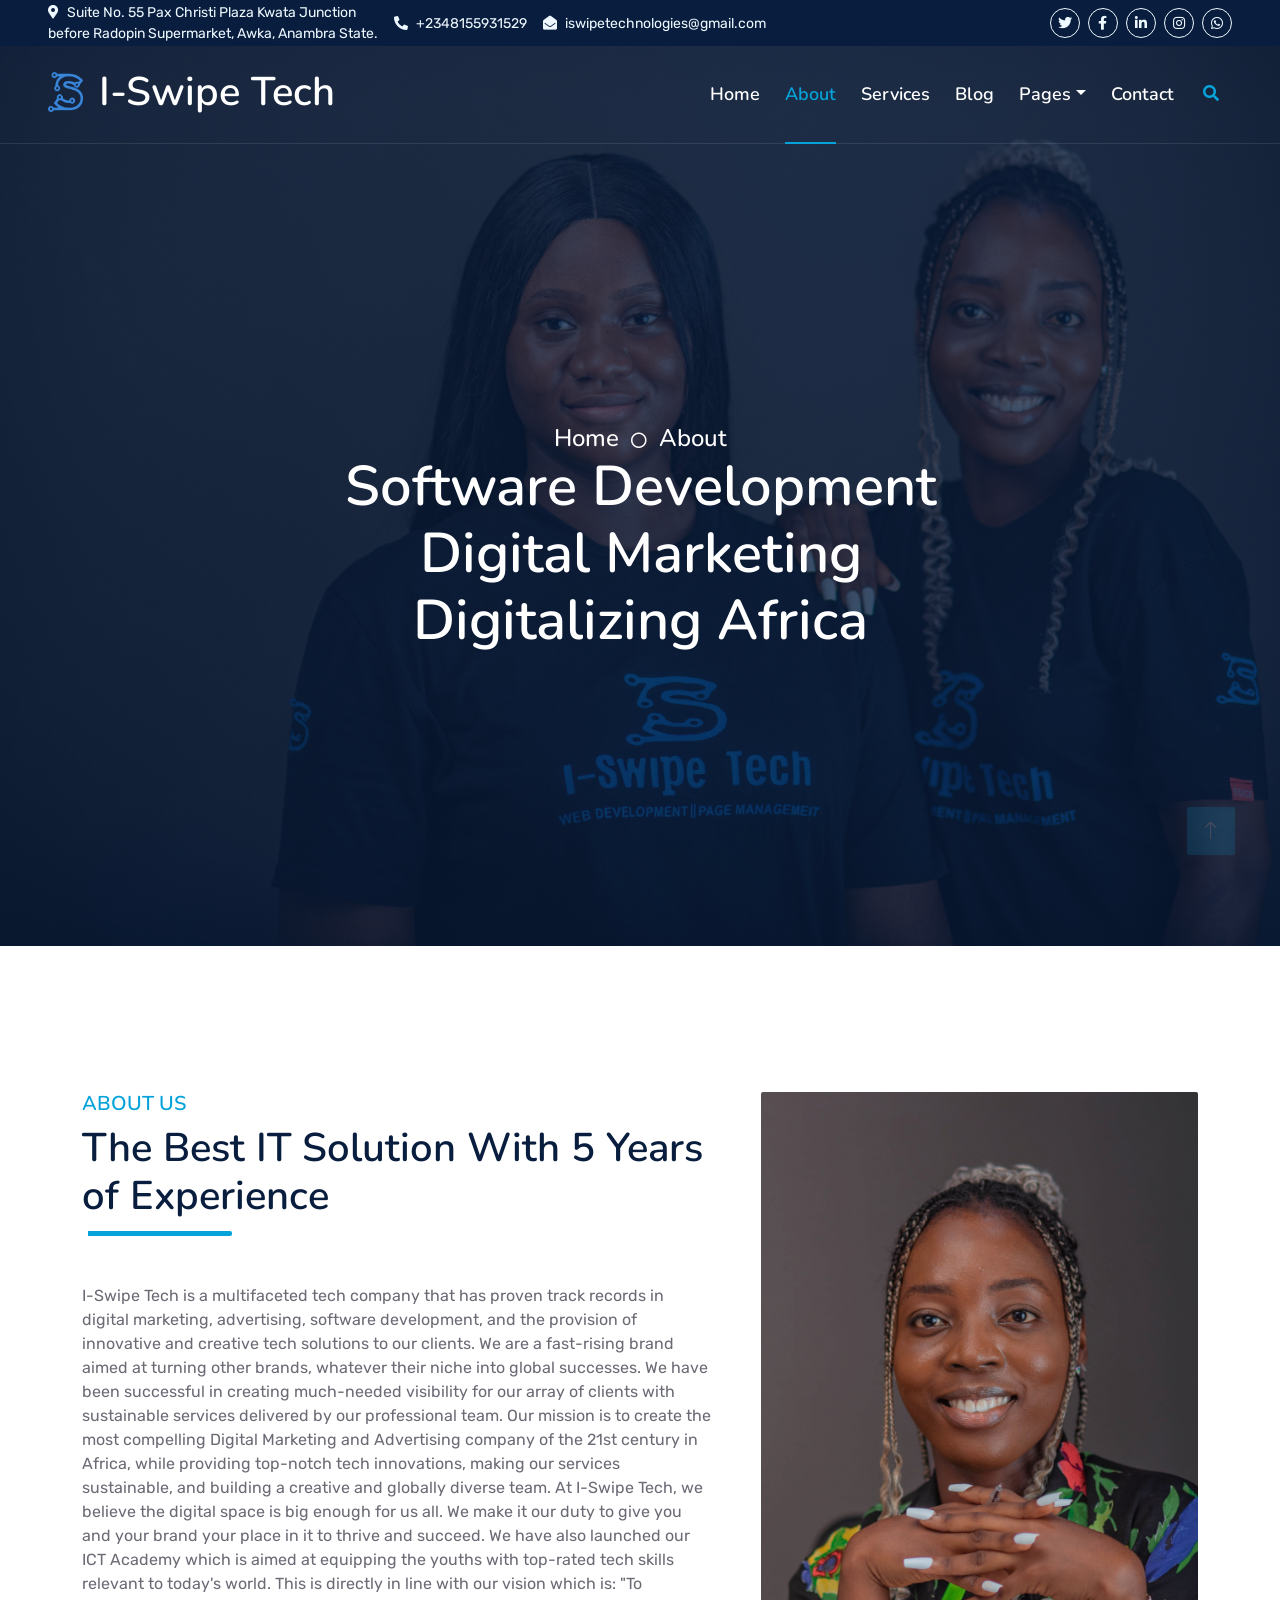
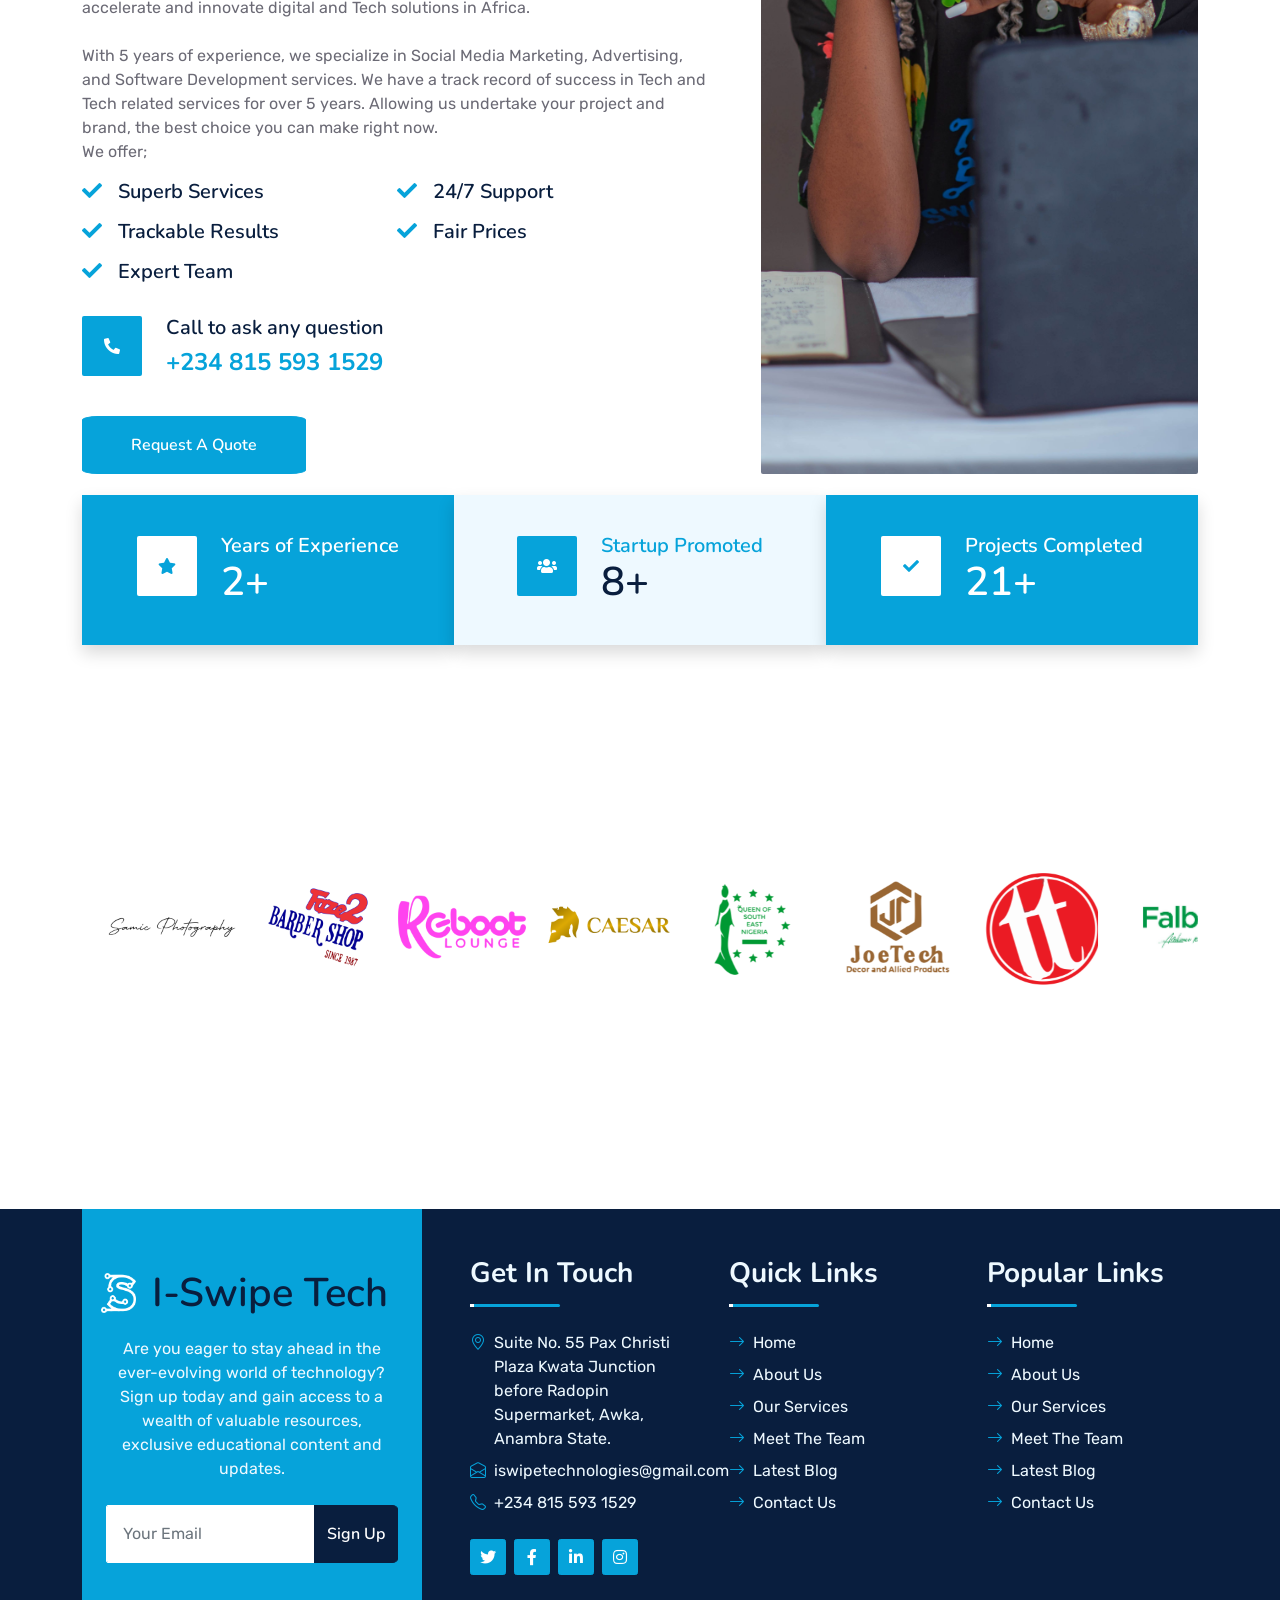
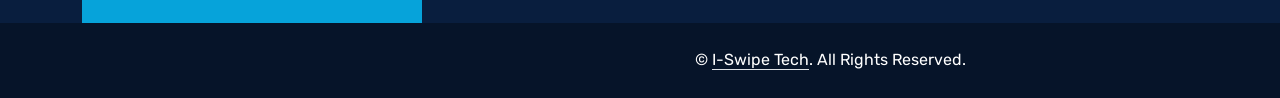
<file: about.html>
<!DOCTYPE html>
<html lang="en">

<head>
    <meta charset="utf-8">
    <title>I-Swipe Tech</title>
    <meta content="width=device-width, initial-scale=1.0" name="viewport">
    <meta content="Free HTML Templates" name="keywords">
    <meta content="Free HTML Templates" name="description">

    <!-- Favicon -->
    <link href="img/ISWIPE1.png" rel="icon">

    <!-- Google Web Fonts -->
    <link rel="preconnect" href="https://fonts.googleapis.com">
    <link rel="preconnect" href="https://fonts.gstatic.com" crossorigin>
    <link href="https://fonts.googleapis.com/css2?family=Nunito:wght@400;600;700;800&family=Rubik:wght@400;500;600;700&display=swap" rel="stylesheet">

    <!-- Icon Font Stylesheet -->
    <link href="https://cdnjs.cloudflare.com/ajax/libs/font-awesome/5.10.0/css/all.min.css" rel="stylesheet">
    <link href="https://cdn.jsdelivr.net/npm/bootstrap-icons@1.4.1/font/bootstrap-icons.css" rel="stylesheet">

    <!-- Libraries Stylesheet -->
    <link href="lib/owlcarousel/assets/owl.carousel.min.css" rel="stylesheet">
    <link href="lib/animate/animate.min.css" rel="stylesheet">

    <!-- Customized Bootstrap Stylesheet -->
    <link href="css/bootstrap.min.css" rel="stylesheet">

    <!-- Template Stylesheet -->
    <link href="css/style.css" rel="stylesheet">
</head>

<body>
<!-- Pre-loader Start -->
<div id="preloader">
    <div class="fplus-load"></div>
    <img src="img/ISWIPE-1 logo.png" alt="logo">
</div>
<!-- Pre-loader End -->



    <!-- Topbar Start -->
    <div class="container-fluid bg-dark px-5 d-none d-lg-block">
        <div class="row gx-0">
            <div class="col-lg-8 text-center text-lg-start mb-2 mb-lg-0">
                <div class="d-inline-flex align-items-center" style="height: 45px;">
                    <small class="me-3 text-light"><i class="fa fa-map-marker-alt me-2"></i>Suite No. 55 Pax Christi Plaza Kwata Junction <br>before Radopin Supermarket, Awka, Anambra State.</small>
                    <small class="me-3 text-light"><i class="fa fa-phone-alt me-2"></i>+2348155931529</small>
                    <small class="text-light"><i class="fa fa-envelope-open me-2"></i>iswipetechnologies@gmail.com</small>
                </div>
            </div>
            <div class="col-lg-4 text-center text-lg-end">
                <div class="d-inline-flex align-items-center" style="height: 45px;">
                    <a class="btn btn-sm btn-outline-light btn-sm-square rounded-circle me-2" href="https://twitter.com/ISwipeTech?s=09"><i class="fab fa-twitter fw-normal"></i></a>
                    <a class="btn btn-sm btn-outline-light btn-sm-square rounded-circle me-2" href="https://www.facebook.com/iswipeofficial/"><i class="fab fa-facebook-f fw-normal"></i></a>
                    <a class="btn btn-sm btn-outline-light btn-sm-square rounded-circle me-2" href="https://www.linkedin.com/company/iswipeofficial"><i class="fab fa-linkedin-in fw-normal"></i></a>
                    <a class="btn btn-sm btn-outline-light btn-sm-square rounded-circle me-2" href="https://instagram.com/i_swipeofficial?igshid=YmMyMTA2M2Y="><i class="fab fa-instagram fw-normal"></i></a>
                    <a class="btn btn-sm btn-outline-light btn-sm-square rounded-circle" href="https://wa.me/08155931529"><i class="fab fa-whatsapp fw-normal"></i></a>
                </div>
            </div>
        </div>
    </div>
    <!-- Topbar End -->


    <!-- Navbar Start -->
    <div class="container-fluid position-relative p-0">
        <nav class="navbar navbar-expand-lg navbar-dark px-5 py-3 py-lg-0">
            <a href="index.html" class="navbar-brand p-0">
                <h1 class="m-0"><img src="img/ISWIPE1.png" width="35" height="40" class="me-3 mb-2" alt="logo">I-Swipe Tech</h1>
            </a>
            <button class="navbar-toggler" type="button" data-bs-toggle="collapse" data-bs-target="#navbarCollapse">
                <span class="fa fa-bars"></span>
            </button>
            <div class="collapse navbar-collapse" id="navbarCollapse">
                <div class="navbar-nav ms-auto py-0">
                    <a href="index.html" class="nav-item nav-link">Home</a>
                    <a href="about.html" class="nav-item nav-link active">About</a>
                    <a href="service.html" class="nav-item nav-link">Services</a>
                    <a href="blog.html" class="nav-item nav-link">Blog</a>
                    <div class="nav-item dropdown">
                        <a href="#" class="nav-link dropdown-toggle" data-bs-toggle="dropdown">Pages</a>
                        <div class="dropdown-menu m-0">
                            <a href="price.html" class="dropdown-item">Pricing Plan</a>
                            <a href="team.html" class="dropdown-item">Team Members</a>
                            <a href="testimonial.html" class="dropdown-item">Testimonial</a>
                            <a href="quote.html" class="dropdown-item">Free Quote</a>
                        </div>
                    </div>
                    <a href="contact.html" class="nav-item nav-link">Contact</a>
                </div>
                <button type="button" class="btn text-primary ms-3" data-bs-toggle="modal" data-bs-target="#searchModal"><i class="fa fa-search"></i></button>
            </div>
        </nav>
        <div class="container-fluid bg-primary py-5 bg-header" style="margin-bottom: 50px;">
            <div class="row py-5">
                <div class="col-12 pt-lg-5 mt-lg-5 text-center">
                    <a href="index.html" class="h4 text-white">Home</a>
                    <i class="far fa-circle text-white px-2"></i>
                    <a href="about.html" class="h4 text-white">About</a>
                    <h5 class="display-4 text-white animated zoomIn">Software Development<br>Digital Marketing<br>Digitalizing Africa</h5>
                </div>
            </div>
        </div>

        <!-- Navbar End -->
        <!-- Full Screen Search Start -->
    <div class="modal fade" id="searchModal" tabindex="-1">
        <div class="modal-dialog modal-fullscreen">
            <div class="modal-content" style="background: rgba(9, 30, 62, .7);">
                <div class="modal-header border-0">
                    <button type="button" class="btn bg-white btn-close" data-bs-dismiss="modal" aria-label="Close"></button>
                </div>
                <div class="modal-body d-flex align-items-center justify-content-center">
                    <div class="input-group" style="max-width: 600px;">
                        <input type="text" class="form-control bg-transparent border-primary p-3" placeholder="Type search keyword">
                        <button class="btn btn-primary px-4"><i class="bi bi-search"></i></button>
                    </div>
                </div>
            </div>
        </div>
    </div>
    <!-- Full Screen Search End -->


    <!-- About Start -->
    <div class="container-fluid py-5 wow fadeInUp" data-wow-delay="0.1s">
        <div class="container py-5">
            <div class="row g-5">
                <div class="col-lg-7">
                    <div class="section-title position-relative pb-3 mb-5">
                        <h5 class="fw-bold text-primary text-uppercase">About Us</h5>
                        <h1 class="mb-0">The Best IT Solution With 5 Years of Experience</h1>
                    </div>
                    <p class="mb-4">I-Swipe Tech is a multifaceted tech company that has proven track records in digital marketing, advertising, software development, and the provision of innovative and creative tech solutions to our clients. We are a fast-rising brand aimed at turning other brands, whatever their niche into global successes. We have been successful in creating much-needed visibility for our array of clients with sustainable services delivered by our professional team.

                        Our mission is to create the most compelling Digital Marketing and Advertising company of the 21st century in Africa, while providing top-notch tech innovations, making our services sustainable, and building a creative and globally diverse team. At I-Swipe Tech, we believe the digital space is big enough for us all.
                        We make it our duty to give you and your brand your place in it to thrive and succeed. We have also launched our ICT Academy which is aimed at equipping the youths with top-rated tech skills relevant to today's world. This is directly in line with our vision which is: "To accelerate and innovate digital and Tech solutions in Africa. <p> With 5 years of experience, we specialize in Social Media Marketing, Advertising, and Software Development services. We have a track record of success in Tech and Tech related services for over 5 years. Allowing us undertake your project and brand, the best choice you can make right now.
                        <br> We offer;
                    </p>
                    <div class="row g-0 mb-3">
                        <div class="col-sm-6 wow zoomIn" data-wow-delay="0.2s">
                            <h5 class="mb-3"><i class="fa fa-check text-primary me-3"></i>Superb Services</h5>
                            <h5 class="mb-3"><i class="fa fa-check text-primary me-3"></i>Trackable Results</h5>
                            <h5 class="mb-3"><i class="fa fa-check text-primary me-3"></i>Expert Team</h5>
                        </div>
                        <div class="col-sm-6 wow zoomIn" data-wow-delay="0.4s">
                            <h5 class="mb-3"><i class="fa fa-check text-primary me-3"></i>24/7 Support</h5>
                            <h5 class="mb-3"><i class="fa fa-check text-primary me-3"></i>Fair Prices</h5>
                        </div>
                    </div>
                    <div class="d-flex align-items-center mb-4 wow fadeIn" data-wow-delay="0.6s">
                        <div class="bg-primary d-flex align-items-center justify-content-center rounded" style="width: 60px; height: 60px;">
                            <i class="fa fa-phone-alt text-white"></i>
                        </div>
                        <div class="ps-4">
                            <h5 class="mb-2">Call to ask any question</h5>
                            <h4 class="text-primary mb-0">+234 815 593 1529</h4>
                        </div>
                    </div>
                    <a href="quote.html" class="btn btn-primary py-3 px-5 mt-3 wow zoomIn" data-wow-delay="0.9s">Request A Quote</a>
                </div>
                <div class="col-lg-5" style="min-height: 500px;">
                    <div class="position-relative h-100">
                        <img class="position-absolute w-100 h-100 rounded wow zoomIn" data-wow-delay="0.9s" src="img/SAM_1699copy.jpg" style="object-fit: cover;">
                    </div>
                </div>
            </div>
        </div>
    </div>
    <!-- About End -->
        <!-- Facts Start -->
        <div class="container-fluid facts py-5 pt-lg-0">
            <div class="container py-5 pt-lg-0">
                <div class="row gx-0">
                    <div class="col-lg-4 wow zoomIn" data-wow-delay="0.1s">
                        <div class="bg-primary shadow d-flex align-items-center justify-content-center p-4" style="height: 150px;">
                            <div class="bg-white d-flex align-items-center justify-content-center rounded mb-2" style="width: 60px; height: 60px;">
                                <i class="fa fa-star text-primary"></i>
                            </div>
                            <div class="ps-4">
                                <h5 class="text-white mb-0">Years of Experience</h5>
                                <h1 class="text-white mb-0"><span data-toggle="counter-up">5</span></h1>
                            </div>
                        </div>
                    </div>
                    <div class="col-lg-4 wow zoomIn" data-wow-delay="0.2s">
                        <div class="bg-light shadow d-flex align-items-center justify-content-center p-4" style="height: 150px;">
                            <div class="bg-primary d-flex align-items-center justify-content-center rounded mb-2" style="width: 60px; height: 60px;">
                                <i class="fa fa-users text-white"></i>
                            </div>
                            <div class="ps-4">
                                <h5 class="text-primary mb-0">Startup Promoted</h5>
                                <h1 class="mb-0"><span data-toggle="counter-up">20</span></h1>
                            </div>
                        </div>
                    </div>
                    <div class="col-lg-4 wow zoomIn" data-wow-delay="0.3s">
                        <div class="bg-primary shadow d-flex align-items-center justify-content-center p-4" style="height: 150px;">
                            <div class="bg-white d-flex align-items-center justify-content-center rounded mb-2" style="width: 60px; height: 60px;">
                                <i class="fa fa-check text-primary"></i>
                            </div>
                            <div class="ps-4">
                                <h5 class="text-white mb-0">Projects Completed</h5>
                                <h1 class="text-white mb-0"><span data-toggle="counter-up">50</span></h1>
                            </div>
                        </div>
                    </div>
                </div>
            </div>
        </div>
        <!-- Facts Stop -->



    <!-- Vendor Start -->
    <div class="container-fluid py-5 wow fadeInUp" data-wow-delay="0.1s">
        <div class="container py-5 mb-5">
            <div class="bg-white">
                <div class="owl-carousel vendor-carousel">
                    <img src="img/SAMICLOGO.png" alt="Samic Photography" style="width: 180px; height: 180px; margin-right: 45px;">
                    <img src="img/faze2logo-1.png" alt="Faze2 Barbershop" style="width: 180px; height: 180px; margin-right: 45px;" >
                    <img src="img/REBOOTLOGO-1.png" alt="Reboot Luxury Place" style="width: 180px; height: 180px; margin-right: 45px;" >
                    <img src="img/CAESARLOGO.png" alt="Club Ceasar" style="width: 180px; height: 180px; margin-right: 45px;">
                    <img src="img/QOSELOGO.png" alt="Queen of South East Paegeantry" style="width: 180px; height: 180px; margin-right: 45px;">
                    <img src="img/JOETECHLOGO.png" alt="JoeTeach Decors" style="width: 180px; height: 180px; margin-right: 45px;">
                    <img src="img/TICONLOGO.png" alt="Ticon Stores" style="width: 180px; height: 180px; margin-right: 45px;">
                    <img src="img/Falbco LOGO re.png" alt="Falbco Electricals" style="width: 180px; height: 180px; margin-right: 45px;">
                    <img src="img/expertlymain.png" alt="Expertly" style="width: 180px; height: 180px; margin-right: 45px;">
                    <img src="img/Cee's.png" alt="Cee's Counsel" style="width: 180px; height: 180px; margin-right: 45px;">
                    <img src="img/LOOSENUT LOGO.png" alt="Cee's Counsel" style="width: 180px; height: 180px; margin-right: 45px;">
                </div>
            </div>
        </div>
    </div>
    <!-- Vendor End -->
    

    <!-- Footer Start -->
    <div class="container-fluid bg-dark text-light mt-5 wow fadeInUp" data-wow-delay="0.1s">
        <div class="container">
            <div class="row gx-5">
                <div class="col-lg-4 col-md-6 footer-about">
                    <div class="d-flex flex-column align-items-center justify-content-center text-center h-100 bg-primary p-4">
                        <a href="index.html" class="navbar-brand p-0">
                            <h1 class="m-0"><img src="img/ISWIPE2.png" width="35" height="40" class="me-3 mb-2" alt="I-Swipe logo">I-Swipe Tech</h1>
                        </a>
                        <p class="mt-3 mb-4">Are you eager to stay ahead in the ever-evolving world of technology? Sign up today and gain access to a wealth of valuable resources, exclusive educational content and updates.</p>
                        <form action="">
                            <div class="input-group">
                                <input type="text" class="form-control border-white p-3" placeholder="Your Email">
                                <button class="btn btn-dark">Sign Up</button>
                            </div>
                        </form>
                    </div>
                </div>
                <div class="col-lg-8 col-md-6">
                    <div class="row gx-5">
                        <div class="col-lg-4 col-md-12 pt-5 mb-5">
                            <div class="section-title section-title-sm position-relative pb-3 mb-4">
                                <h3 class="text-light mb-0">Get In Touch</h3>
                            </div>
                            <div class="d-flex mb-2">
                                <i class="bi bi-geo-alt text-primary me-2"></i>
                                <p class="mb-0">Suite No. 55 Pax Christi Plaza Kwata Junction <br>before Radopin Supermarket, Awka, Anambra State.</p>
                            </div>
                            <div class="d-flex mb-2">
                                <i class="bi bi-envelope-open text-primary me-2"></i>
                                <p class="mb-0">iswipetechnologies@gmail.com</p>
                            </div>
                            <div class="d-flex mb-2">
                                <i class="bi bi-telephone text-primary me-2"></i>
                                <p class="mb-0">+234 815 593 1529</p>
                            </div>
                            <div class="d-flex mt-4">
                                <a class="btn btn-primary btn-square me-2" href="https://twitter.com/ISwipeTech?s=09"><i class="fab fa-twitter fw-normal"></i></a>
                                <a class="btn btn-primary btn-square me-2" href="https://www.facebook.com/iswipeofficial/"><i class="fab fa-facebook-f fw-normal"></i></a>
                                <a class="btn btn-primary btn-square me-2" href="https://www.linkedin.com/company/iswipeofficial/"><i class="fab fa-linkedin-in fw-normal"></i></a>
                                <a class="btn btn-primary btn-square" href="https://instagram.com/i_swipeofficial?igshid=YmMyMTA2M2Y="><i class="fab fa-instagram fw-normal"></i></a>
                            </div>
                        </div>
                        <div class="col-lg-4 col-md-12 pt-0 pt-lg-5 mb-5">
                            <div class="section-title section-title-sm position-relative pb-3 mb-4">
                                <h3 class="text-light mb-0">Quick Links</h3>
                            </div>
                            <div class="link-animated d-flex flex-column justify-content-start">
                                <a class="text-light mb-2" href="index.html"><i class="bi bi-arrow-right text-primary me-2"></i>Home</a>
                                <a class="text-light mb-2" href="about.html"><i class="bi bi-arrow-right text-primary me-2"></i>About Us</a>
                                <a class="text-light mb-2" href="services.html"><i class="bi bi-arrow-right text-primary me-2"></i>Our Services</a>
                                <a class="text-light mb-2" href="team.html"><i class="bi bi-arrow-right text-primary me-2"></i>Meet The Team</a>
                                <a class="text-light mb-2" href="blog.html"><i class="bi bi-arrow-right text-primary me-2"></i>Latest Blog</a>
                                <a class="text-light" href="contact.html"><i class="bi bi-arrow-right text-primary me-2"></i>Contact Us</a>
                            </div>
                        </div>
                        <div class="col-lg-4 col-md-12 pt-0 pt-lg-5 mb-5">
                            <div class="section-title section-title-sm position-relative pb-3 mb-4">
                                <h3 class="text-light mb-0">Popular Links</h3>
                            </div>
                            <div class="link-animated d-flex flex-column justify-content-start">
                                <a class="text-light mb-2" href="index.html"><i class="bi bi-arrow-right text-primary me-2"></i>Home</a>
                                <a class="text-light mb-2" href="about.html"><i class="bi bi-arrow-right text-primary me-2"></i>About Us</a>
                                <a class="text-light mb-2" href="services.html"><i class="bi bi-arrow-right text-primary me-2"></i>Our Services</a>
                                <a class="text-light mb-2" href="team.html"><i class="bi bi-arrow-right text-primary me-2"></i>Meet The Team</a>
                                <a class="text-light mb-2" href="blog.html"><i class="bi bi-arrow-right text-primary me-2"></i>Latest Blog</a>
                                <a class="text-light" href="contact.html"><i class="bi bi-arrow-right text-primary me-2"></i>Contact Us</a>
                            </div>
                        </div>
                    </div>
                </div>
            </div>
        </div>
    </div>
<div class="container-fluid text-white" style="background: #061429;">
    <div class="container text-center">
        <div class="row justify-content-end">
            <div class="col-lg-8 col-md-6">
                <div class="d-flex align-items-center justify-content-center" style="height: 75px;">
                    <p class="mb-0">&copy; <a class="text-white border-bottom" href="https://wa.me/08155931529">I-Swipe Tech</a>. All Rights Reserved.
                </div>
            </div>
        </div>
    </div>
</div>
    <!-- Footer End -->


    <!-- Back to Top -->
    <a href="about.html" class="btn btn-lg btn-primary btn-lg-square rounded back-to-top"><i class="bi bi-arrow-up"></i></a>
<!--    Preloader JS-->
<script src="js/jquery/jquery-2.2.4.min.js"></script>
<script src="js/others/plugins.js"></script>
<script src="js/active.js"></script>

    <!-- JavaScript Libraries -->
    <script src="https://code.jquery.com/jquery-3.4.1.min.js"></script>
    <script src="https://cdn.jsdelivr.net/npm/bootstrap@5.0.0/dist/js/bootstrap.bundle.min.js"></script>
    <script src="lib/wow/wow.min.js"></script>
    <script src="lib/easing/easing.min.js"></script>
    <script src="lib/waypoints/waypoints.min.js"></script>
    <script src="lib/counterup/counterup.min.js"></script>
    <script src="lib/owlcarousel/owl.carousel.min.js"></script>

    <!-- Template Javascript -->
    <script src="js/main.js"></script>
    </div>
</body>

</html>
</file>
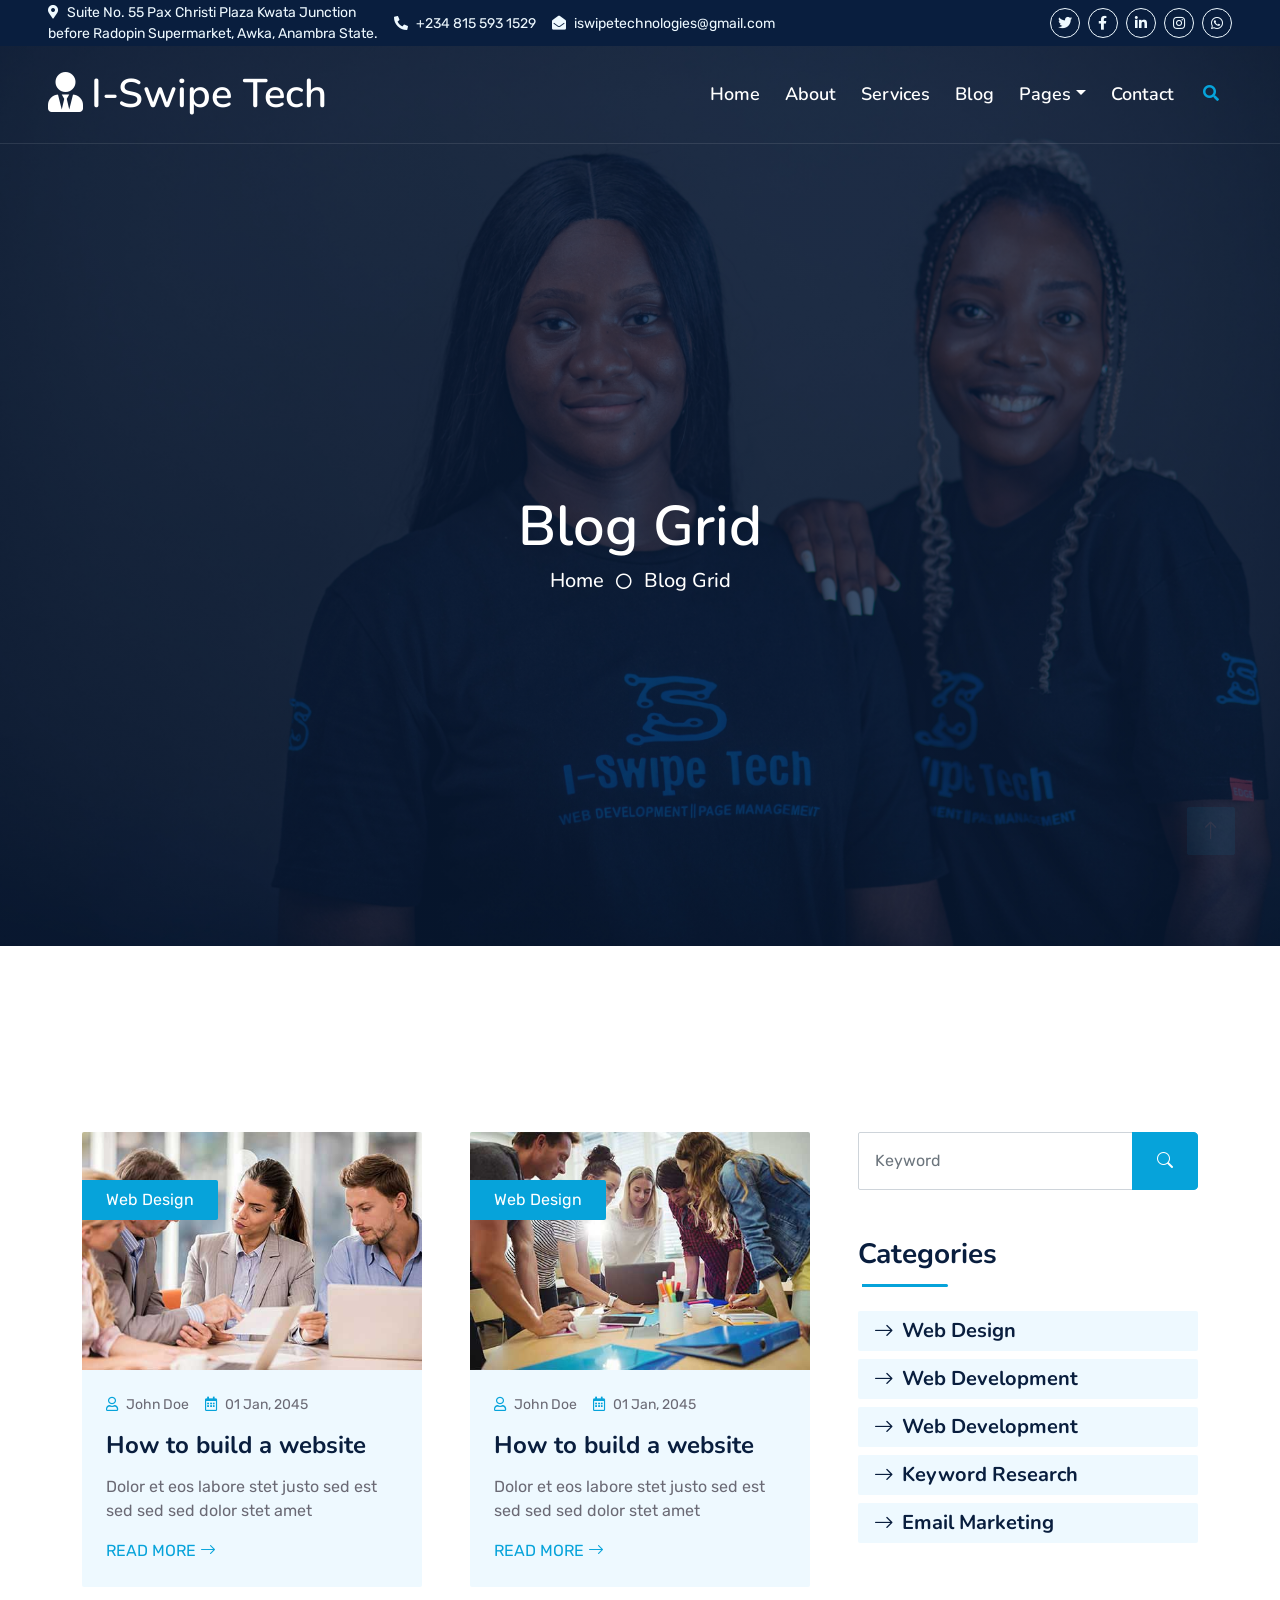
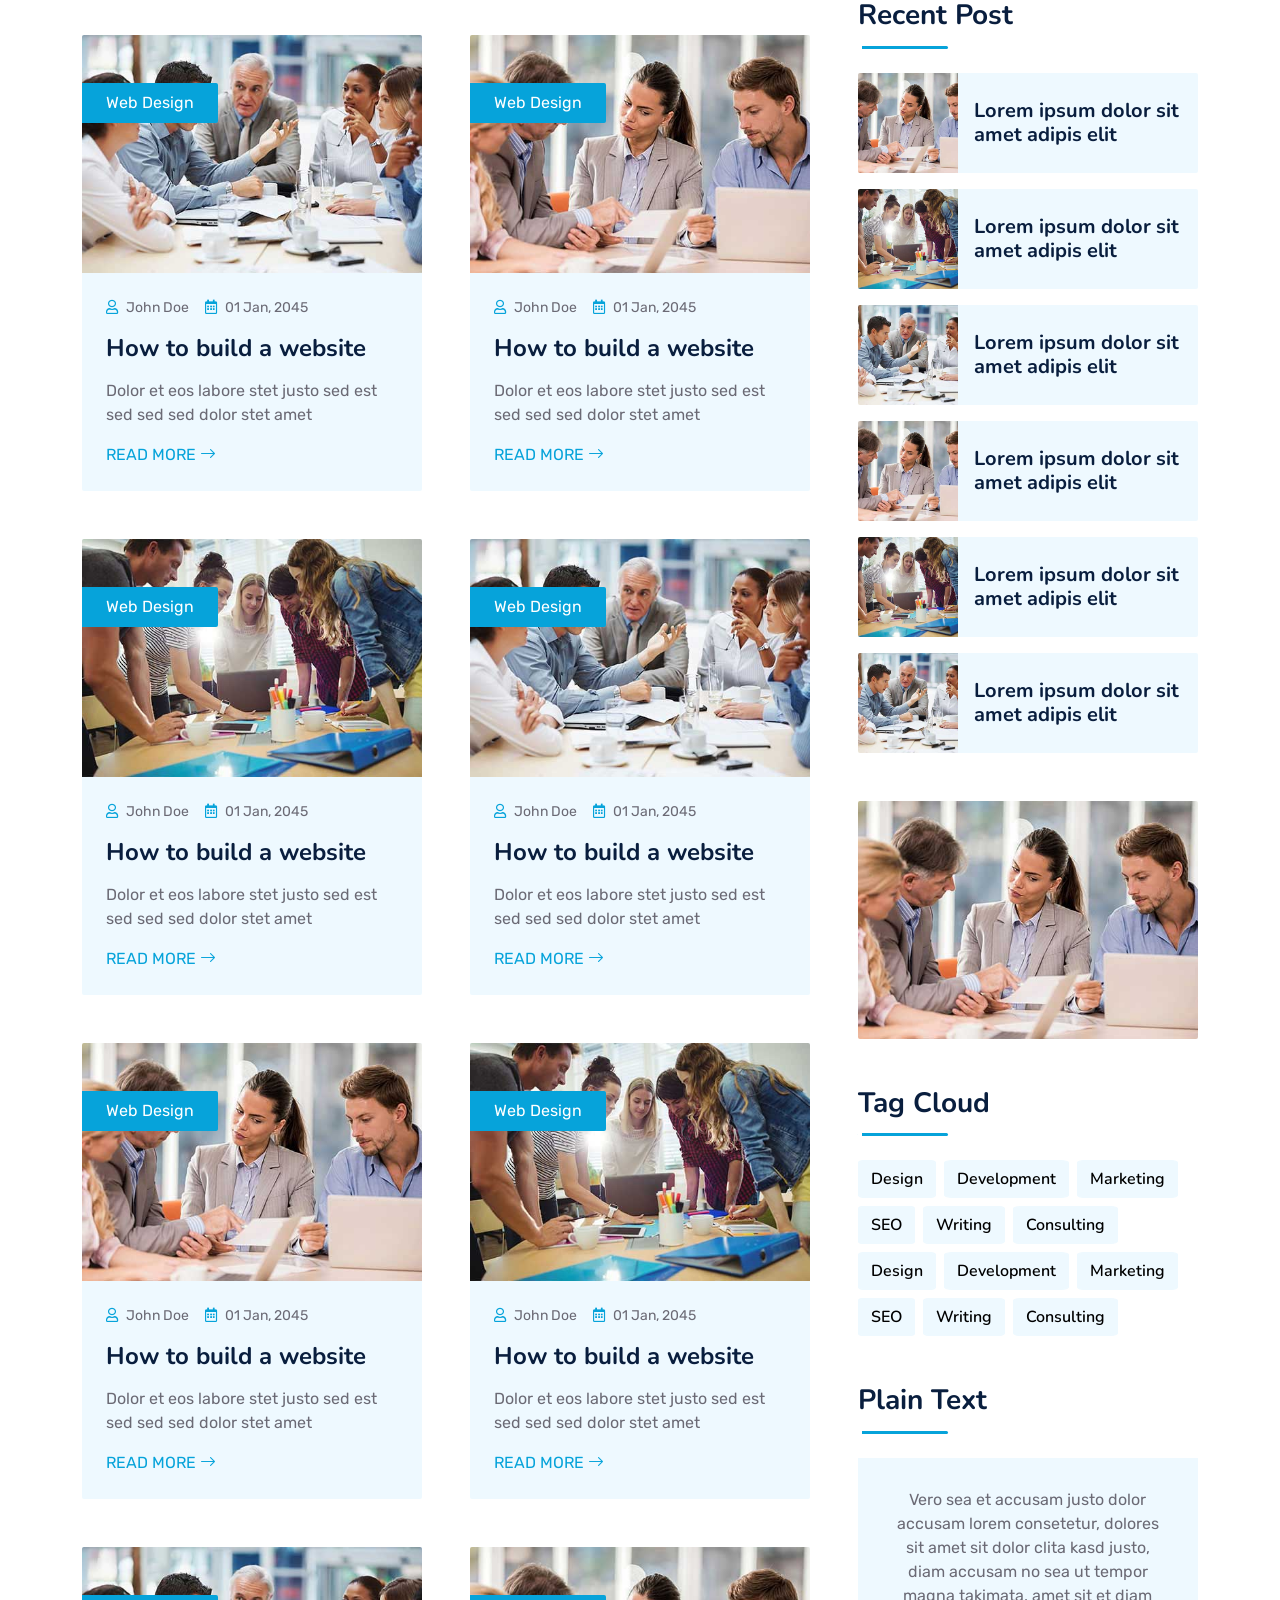
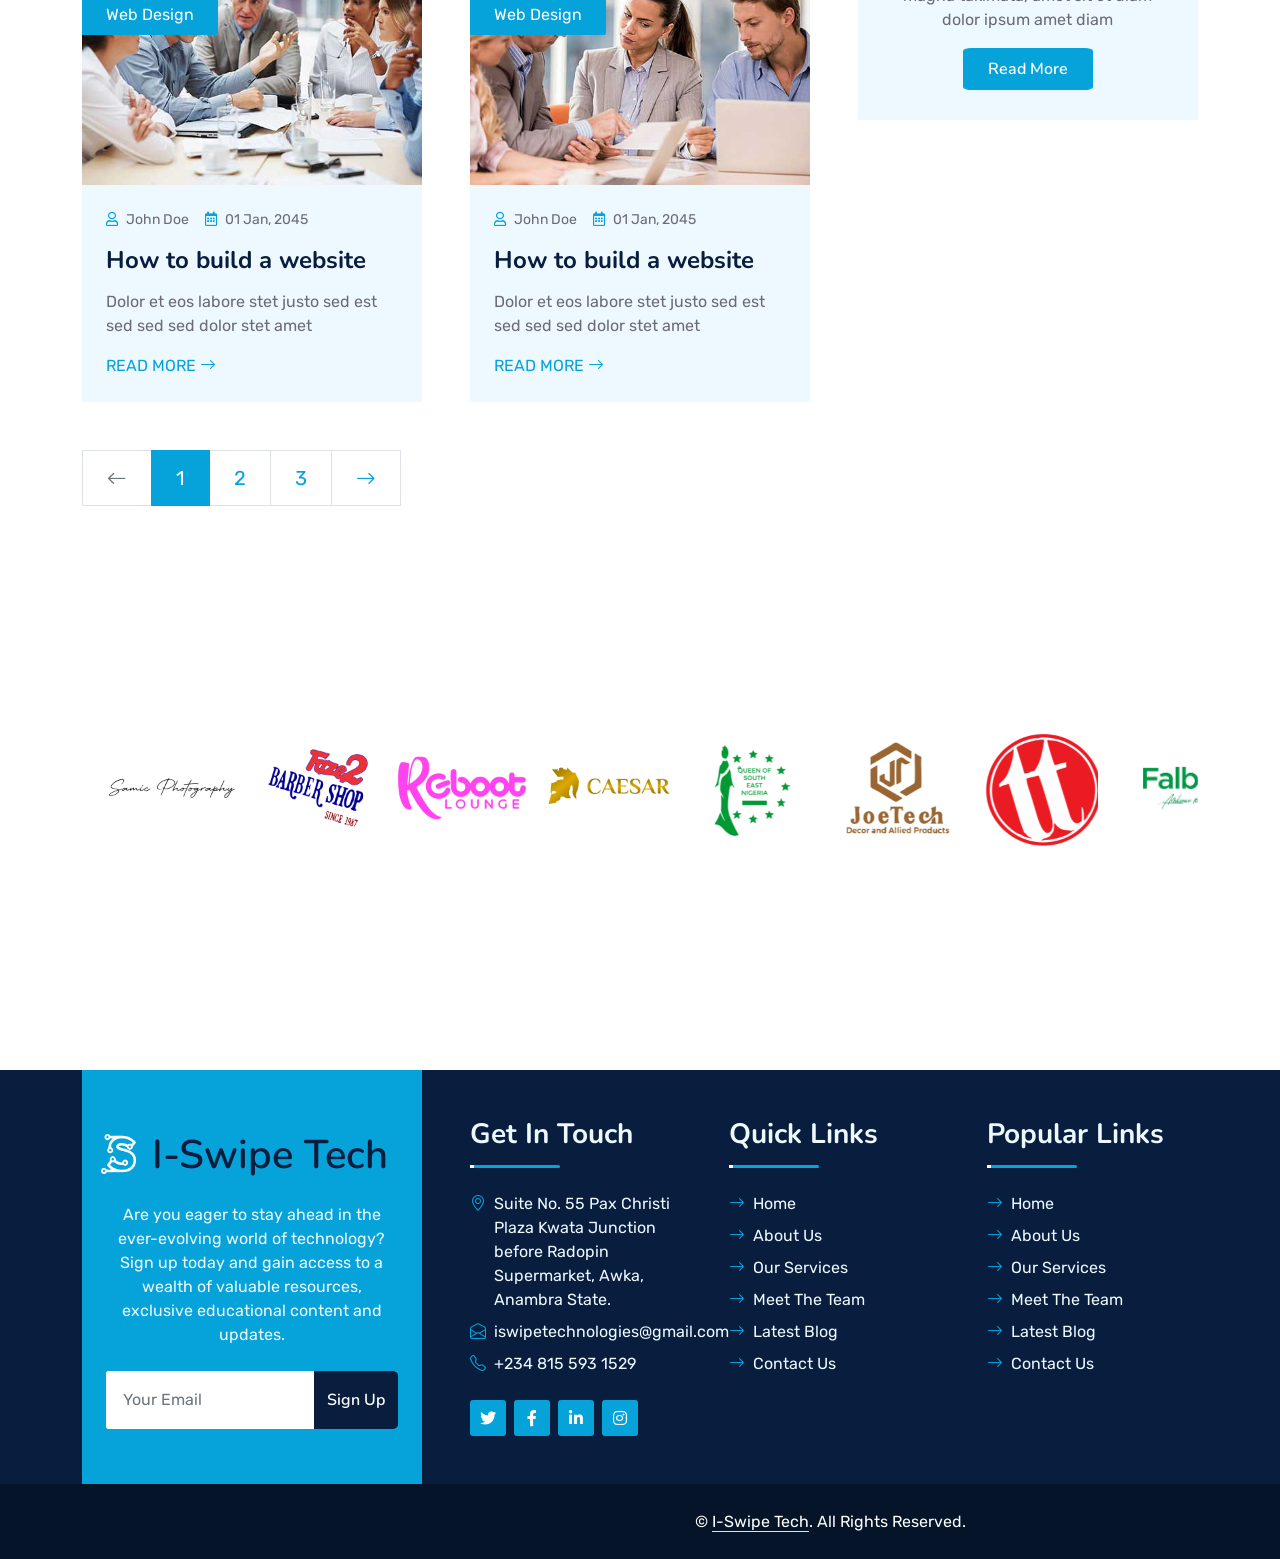
<file: blog.html>
<!DOCTYPE html>
<html lang="en">

<head>
    <meta charset="utf-8">
    <title>I-Swipe Tech</title>
    <meta content="width=device-width, initial-scale=1.0" name="viewport">
    <meta content="Free HTML Templates" name="keywords">
    <meta content="Free HTML Templates" name="description">
    <!-- Favicon -->
    <link href="img/ISWIPE1.png" rel="icon">
    <!-- Google Web Fonts -->
    <link rel="preconnect" href="https://fonts.googleapis.com">
    <link rel="preconnect" href="https://fonts.gstatic.com" crossorigin>
    <link href="https://fonts.googleapis.com/css2?family=Nunito:wght@400;600;700;800&family=Rubik:wght@400;500;600;700&display=swap" rel="stylesheet">
   <!-- Icon Font Stylesheet -->
    <link href="https://cdnjs.cloudflare.com/ajax/libs/font-awesome/5.10.0/css/all.min.css" rel="stylesheet">
    <link href="https://cdn.jsdelivr.net/npm/bootstrap-icons@1.4.1/font/bootstrap-icons.css" rel="stylesheet">

    <!-- Libraries Stylesheet -->
    <link href="lib/owlcarousel/assets/owl.carousel.min.css" rel="stylesheet">
    <link href="lib/animate/animate.min.css" rel="stylesheet">

    <!-- Customized Bootstrap Stylesheet -->
    <link href="css/bootstrap.min.css" rel="stylesheet">

    <!-- Template Stylesheet -->
    <link href="css/style.css" rel="stylesheet">
</head>

<body>
<!-- Pre-loader Start -->
<div id="preloader">
    <div class="fplus-load"></div>
    <img src="img/ISWIPE-1 logo.png" alt="logo">
</div>
<!-- Pre-loader End -->



<!-- Topbar Start -->
<div class="container-fluid bg-dark px-5 d-none d-lg-block">
    <div class="row gx-0">
        <div class="col-lg-8 text-center text-lg-start mb-2 mb-lg-0">
            <div class="d-inline-flex align-items-center" style="height: 45px;">
                <small class="me-3 text-light"><i class="fa fa-map-marker-alt me-2"></i>Suite No. 55 Pax Christi Plaza Kwata Junction <br>before Radopin Supermarket, Awka, Anambra State.</small>
                <small class="me-3 text-light"><i class="fa fa-phone-alt me-2"></i>+234 815 593 1529</small>
                <small class="text-light"><i class="fa fa-envelope-open me-2"></i>iswipetechnologies@gmail.com</small>
            </div>
        </div>
        <div class="col-lg-4 text-center text-lg-end">
            <div class="d-inline-flex align-items-center" style="height: 45px;">
                <a class="btn btn-sm btn-outline-light btn-sm-square rounded-circle me-2" href=""><i class="fab fa-twitter fw-normal"></i></a>
                <a class="btn btn-sm btn-outline-light btn-sm-square rounded-circle me-2" href=""><i class="fab fa-facebook-f fw-normal"></i></a>
                <a class="btn btn-sm btn-outline-light btn-sm-square rounded-circle me-2" href=""><i class="fab fa-linkedin-in fw-normal"></i></a>
                <a class="btn btn-sm btn-outline-light btn-sm-square rounded-circle me-2" href=""><i class="fab fa-instagram fw-normal"></i></a>
                <!-- <a class="btn btn-sm btn-outline-light btn-sm-square rounded-circle" href=""><i class="fab fa-youtube fw-normal"></i></a> -->
                <a class="btn btn-sm btn-outline-light btn-sm-square rounded-circle" href="https://wa.me/08155931529"><i class="fab fa-whatsapp fw-normal"></i></a>

            </div>
        </div>
    </div>
</div>
<!-- Topbar End -->


    <!-- Navbar Start -->
    <div class="container-fluid position-relative p-0">
        <nav class="navbar navbar-expand-lg navbar-dark px-5 py-3 py-lg-0">
            <a href="index.html" class="navbar-brand p-0">
                <h1 class="m-0"><i class="fa fa-user-tie me-2"></i>I-Swipe Tech</h1>
            </a>
            <button class="navbar-toggler" type="button" data-bs-toggle="collapse" data-bs-target="#navbarCollapse">
                <span class="fa fa-bars"></span>
            </button>
            <div class="collapse navbar-collapse" id="navbarCollapse">
                <div class="navbar-nav ms-auto py-0">
                    <a href="index.html" class="nav-item nav-link">Home</a>
                    <a href="about.html" class="nav-item nav-link">About</a>
                    <a href="service.html" class="nav-item nav-link">Services</a>
                    <a href="blog.html" class="nav-item nav-link">Blog</a>
                    <div class="nav-item dropdown">
                        <a href="#" class="nav-link dropdown-toggle" data-bs-toggle="dropdown">Pages</a>
                        <div class="dropdown-menu m-0">
                            <a href="price.html" class="dropdown-item">Pricing Plan</a>
                            <a href="team.html" class="dropdown-item">Team Members</a>
                            <a href="testimonial.html" class="dropdown-item">Testimonial</a>
                            <a href="quote.html" class="dropdown-item">Free Quote</a>
                        </div>
                    </div>
                    <a href="contact.html" class="nav-item nav-link">Contact</a>
                </div>
                <button type="button" class="btn text-primary ms-3" data-bs-toggle="modal" data-bs-target="#searchModal"><i class="fa fa-search"></i></button>

            </div>
        </nav>

        <div class="container-fluid bg-primary py-5 bg-header" style="margin-bottom: 90px;">
            <div class="row py-5">
                <div class="col-12 pt-lg-5 mt-lg-5 text-center">
                    <h1 class="display-4 text-white animated zoomIn">Blog Grid</h1>
                    <a href="index.html" class="h5 text-white">Home</a>
                    <i class="far fa-circle text-white px-2"></i>
                    <a href="blog.html" class="h5 text-white">Blog Grid</a>
                </div>
            </div>
        </div>
    </div>
    <!-- Navbar End -->


    <!-- Full Screen Search Start -->
    <div class="modal fade" id="searchModal" tabindex="-1">
        <div class="modal-dialog modal-fullscreen">
            <div class="modal-content" style="background: rgba(9, 30, 62, .7);">
                <div class="modal-header border-0">
                    <button type="button" class="btn bg-white btn-close" data-bs-dismiss="modal" aria-label="Close"></button>
                </div>
                <div class="modal-body d-flex align-items-center justify-content-center">
                    <div class="input-group" style="max-width: 600px;">
                        <input type="text" class="form-control bg-transparent border-primary p-3" placeholder="Type search keyword">
                        <button class="btn btn-primary px-4"><i class="bi bi-search"></i></button>
                    </div>
                </div>
            </div>
        </div>
    </div>
    <!-- Full Screen Search End -->


    <!-- Blog Start -->
    <div class="container-fluid py-5 wow fadeInUp" data-wow-delay="0.1s">
        <div class="container py-5">
            <div class="row g-5">
                <!-- Blog list Start -->
                <div class="col-lg-8">
                    <div class="row g-5">
                        <div class="col-md-6 wow slideInUp" data-wow-delay="0.1s">
                            <div class="blog-item bg-light rounded overflow-hidden">
                                <div class="blog-img position-relative overflow-hidden">
                                    <img class="img-fluid" src="img/blog-1.jpg" alt="">
                                    <a class="position-absolute top-0 start-0 bg-primary text-white rounded-end mt-5 py-2 px-4" href="">Web Design</a>
                                </div>
                                <div class="p-4">
                                    <div class="d-flex mb-3">
                                        <small class="me-3"><i class="far fa-user text-primary me-2"></i>John Doe</small>
                                        <small><i class="far fa-calendar-alt text-primary me-2"></i>01 Jan, 2045</small>
                                    </div>
                                    <h4 class="mb-3">How to build a website</h4>
                                    <p>Dolor et eos labore stet justo sed est sed sed sed dolor stet amet</p>
                                    <a class="text-uppercase" href="">Read More <i class="bi bi-arrow-right"></i></a>
                                </div>
                            </div>
                        </div>
                        <div class="col-md-6 wow slideInUp" data-wow-delay="0.6s">
                            <div class="blog-item bg-light rounded overflow-hidden">
                                <div class="blog-img position-relative overflow-hidden">
                                    <img class="img-fluid" src="img/blog-2.jpg" alt="">
                                    <a class="position-absolute top-0 start-0 bg-primary text-white rounded-end mt-5 py-2 px-4" href="">Web Design</a>
                                </div>
                                <div class="p-4">
                                    <div class="d-flex mb-3">
                                        <small class="me-3"><i class="far fa-user text-primary me-2"></i>John Doe</small>
                                        <small><i class="far fa-calendar-alt text-primary me-2"></i>01 Jan, 2045</small>
                                    </div>
                                    <h4 class="mb-3">How to build a website</h4>
                                    <p>Dolor et eos labore stet justo sed est sed sed sed dolor stet amet</p>
                                    <a class="text-uppercase" href="">Read More <i class="bi bi-arrow-right"></i></a>
                                </div>
                            </div>
                        </div>
                        <div class="col-md-6 wow slideInUp" data-wow-delay="0.1s">
                            <div class="blog-item bg-light rounded overflow-hidden">
                                <div class="blog-img position-relative overflow-hidden">
                                    <img class="img-fluid" src="img/blog-3.jpg" alt="">
                                    <a class="position-absolute top-0 start-0 bg-primary text-white rounded-end mt-5 py-2 px-4" href="">Web Design</a>
                                </div>
                                <div class="p-4">
                                    <div class="d-flex mb-3">
                                        <small class="me-3"><i class="far fa-user text-primary me-2"></i>John Doe</small>
                                        <small><i class="far fa-calendar-alt text-primary me-2"></i>01 Jan, 2045</small>
                                    </div>
                                    <h4 class="mb-3">How to build a website</h4>
                                    <p>Dolor et eos labore stet justo sed est sed sed sed dolor stet amet</p>
                                    <a class="text-uppercase" href="">Read More <i class="bi bi-arrow-right"></i></a>
                                </div>
                            </div>
                        </div>
                        <div class="col-md-6 wow slideInUp" data-wow-delay="0.6s">
                            <div class="blog-item bg-light rounded overflow-hidden">
                                <div class="blog-img position-relative overflow-hidden">
                                    <img class="img-fluid" src="img/blog-1.jpg" alt="">
                                    <a class="position-absolute top-0 start-0 bg-primary text-white rounded-end mt-5 py-2 px-4" href="">Web Design</a>
                                </div>
                                <div class="p-4">
                                    <div class="d-flex mb-3">
                                        <small class="me-3"><i class="far fa-user text-primary me-2"></i>John Doe</small>
                                        <small><i class="far fa-calendar-alt text-primary me-2"></i>01 Jan, 2045</small>
                                    </div>
                                    <h4 class="mb-3">How to build a website</h4>
                                    <p>Dolor et eos labore stet justo sed est sed sed sed dolor stet amet</p>
                                    <a class="text-uppercase" href="">Read More <i class="bi bi-arrow-right"></i></a>
                                </div>
                            </div>
                        </div>
                        <div class="col-md-6 wow slideInUp" data-wow-delay="0.1s">
                            <div class="blog-item bg-light rounded overflow-hidden">
                                <div class="blog-img position-relative overflow-hidden">
                                    <img class="img-fluid" src="img/blog-2.jpg" alt="">
                                    <a class="position-absolute top-0 start-0 bg-primary text-white rounded-end mt-5 py-2 px-4" href="">Web Design</a>
                                </div>
                                <div class="p-4">
                                    <div class="d-flex mb-3">
                                        <small class="me-3"><i class="far fa-user text-primary me-2"></i>John Doe</small>
                                        <small><i class="far fa-calendar-alt text-primary me-2"></i>01 Jan, 2045</small>
                                    </div>
                                    <h4 class="mb-3">How to build a website</h4>
                                    <p>Dolor et eos labore stet justo sed est sed sed sed dolor stet amet</p>
                                    <a class="text-uppercase" href="">Read More <i class="bi bi-arrow-right"></i></a>
                                </div>
                            </div>
                        </div>
                        <div class="col-md-6 wow slideInUp" data-wow-delay="0.6s">
                            <div class="blog-item bg-light rounded overflow-hidden">
                                <div class="blog-img position-relative overflow-hidden">
                                    <img class="img-fluid" src="img/blog-3.jpg" alt="">
                                    <a class="position-absolute top-0 start-0 bg-primary text-white rounded-end mt-5 py-2 px-4" href="">Web Design</a>
                                </div>
                                <div class="p-4">
                                    <div class="d-flex mb-3">
                                        <small class="me-3"><i class="far fa-user text-primary me-2"></i>John Doe</small>
                                        <small><i class="far fa-calendar-alt text-primary me-2"></i>01 Jan, 2045</small>
                                    </div>
                                    <h4 class="mb-3">How to build a website</h4>
                                    <p>Dolor et eos labore stet justo sed est sed sed sed dolor stet amet</p>
                                    <a class="text-uppercase" href="">Read More <i class="bi bi-arrow-right"></i></a>
                                </div>
                            </div>
                        </div>
                        <div class="col-md-6 wow slideInUp" data-wow-delay="0.1s">
                            <div class="blog-item bg-light rounded overflow-hidden">
                                <div class="blog-img position-relative overflow-hidden">
                                    <img class="img-fluid" src="img/blog-1.jpg" alt="">
                                    <a class="position-absolute top-0 start-0 bg-primary text-white rounded-end mt-5 py-2 px-4" href="">Web Design</a>
                                </div>
                                <div class="p-4">
                                    <div class="d-flex mb-3">
                                        <small class="me-3"><i class="far fa-user text-primary me-2"></i>John Doe</small>
                                        <small><i class="far fa-calendar-alt text-primary me-2"></i>01 Jan, 2045</small>
                                    </div>
                                    <h4 class="mb-3">How to build a website</h4>
                                    <p>Dolor et eos labore stet justo sed est sed sed sed dolor stet amet</p>
                                    <a class="text-uppercase" href="">Read More <i class="bi bi-arrow-right"></i></a>
                                </div>
                            </div>
                        </div>
                        <div class="col-md-6 wow slideInUp" data-wow-delay="0.6s">
                            <div class="blog-item bg-light rounded overflow-hidden">
                                <div class="blog-img position-relative overflow-hidden">
                                    <img class="img-fluid" src="img/blog-2.jpg" alt="">
                                    <a class="position-absolute top-0 start-0 bg-primary text-white rounded-end mt-5 py-2 px-4" href="">Web Design</a>
                                </div>
                                <div class="p-4">
                                    <div class="d-flex mb-3">
                                        <small class="me-3"><i class="far fa-user text-primary me-2"></i>John Doe</small>
                                        <small><i class="far fa-calendar-alt text-primary me-2"></i>01 Jan, 2045</small>
                                    </div>
                                    <h4 class="mb-3">How to build a website</h4>
                                    <p>Dolor et eos labore stet justo sed est sed sed sed dolor stet amet</p>
                                    <a class="text-uppercase" href="">Read More <i class="bi bi-arrow-right"></i></a>
                                </div>
                            </div>
                        </div>
                        <div class="col-md-6 wow slideInUp" data-wow-delay="0.1s">
                            <div class="blog-item bg-light rounded overflow-hidden">
                                <div class="blog-img position-relative overflow-hidden">
                                    <img class="img-fluid" src="img/blog-3.jpg" alt="">
                                    <a class="position-absolute top-0 start-0 bg-primary text-white rounded-end mt-5 py-2 px-4" href="">Web Design</a>
                                </div>
                                <div class="p-4">
                                    <div class="d-flex mb-3">
                                        <small class="me-3"><i class="far fa-user text-primary me-2"></i>John Doe</small>
                                        <small><i class="far fa-calendar-alt text-primary me-2"></i>01 Jan, 2045</small>
                                    </div>
                                    <h4 class="mb-3">How to build a website</h4>
                                    <p>Dolor et eos labore stet justo sed est sed sed sed dolor stet amet</p>
                                    <a class="text-uppercase" href="">Read More <i class="bi bi-arrow-right"></i></a>
                                </div>
                            </div>
                        </div>
                        <div class="col-md-6 wow slideInUp" data-wow-delay="0.6s">
                            <div class="blog-item bg-light rounded overflow-hidden">
                                <div class="blog-img position-relative overflow-hidden">
                                    <img class="img-fluid" src="img/blog-1.jpg" alt="">
                                    <a class="position-absolute top-0 start-0 bg-primary text-white rounded-end mt-5 py-2 px-4" href="">Web Design</a>
                                </div>
                                <div class="p-4">
                                    <div class="d-flex mb-3">
                                        <small class="me-3"><i class="far fa-user text-primary me-2"></i>John Doe</small>
                                        <small><i class="far fa-calendar-alt text-primary me-2"></i>01 Jan, 2045</small>
                                    </div>
                                    <h4 class="mb-3">How to build a website</h4>
                                    <p>Dolor et eos labore stet justo sed est sed sed sed dolor stet amet</p>
                                    <a class="text-uppercase" href="">Read More <i class="bi bi-arrow-right"></i></a>
                                </div>
                            </div>
                        </div>
                        <div class="col-12 wow slideInUp" data-wow-delay="0.1s">
                            <nav aria-label="Page navigation">
                              <ul class="pagination pagination-lg m-0">
                                <li class="page-item disabled">
                                  <a class="page-link rounded-0" href="#" aria-label="Previous">
                                    <span aria-hidden="true"><i class="bi bi-arrow-left"></i></span>
                                  </a>
                                </li>
                                <li class="page-item active"><a class="page-link" href="#">1</a></li>
                                <li class="page-item"><a class="page-link" href="#">2</a></li>
                                <li class="page-item"><a class="page-link" href="#">3</a></li>
                                <li class="page-item">
                                  <a class="page-link rounded-0" href="#" aria-label="Next">
                                    <span aria-hidden="true"><i class="bi bi-arrow-right"></i></span>
                                  </a>
                                </li>
                              </ul>
                            </nav>
                        </div>
                    </div>
                </div>
                <!-- Blog list End -->
    
                <!-- Sidebar Start -->
                <div class="col-lg-4">
                    <!-- Search Form Start -->
                    <div class="mb-5 wow slideInUp" data-wow-delay="0.1s">
                        <div class="input-group">
                            <input type="text" class="form-control p-3" placeholder="Keyword">
                            <button class="btn btn-primary px-4"><i class="bi bi-search"></i></button>
                        </div>
                    </div>
                    <!-- Search Form End -->
    
                    <!-- Category Start -->
                    <div class="mb-5 wow slideInUp" data-wow-delay="0.1s">
                        <div class="section-title section-title-sm position-relative pb-3 mb-4">
                            <h3 class="mb-0">Categories</h3>
                        </div>
                        <div class="link-animated d-flex flex-column justify-content-start">
                            <a class="h5 fw-semi-bold bg-light rounded py-2 px-3 mb-2" href="#"><i class="bi bi-arrow-right me-2"></i>Web Design</a>
                            <a class="h5 fw-semi-bold bg-light rounded py-2 px-3 mb-2" href="#"><i class="bi bi-arrow-right me-2"></i>Web Development</a>
                            <a class="h5 fw-semi-bold bg-light rounded py-2 px-3 mb-2" href="#"><i class="bi bi-arrow-right me-2"></i>Web Development</a>
                            <a class="h5 fw-semi-bold bg-light rounded py-2 px-3 mb-2" href="#"><i class="bi bi-arrow-right me-2"></i>Keyword Research</a>
                            <a class="h5 fw-semi-bold bg-light rounded py-2 px-3 mb-2" href="#"><i class="bi bi-arrow-right me-2"></i>Email Marketing</a>
                        </div>
                    </div>
                    <!-- Category End -->
    
                    <!-- Recent Post Start -->
                    <div class="mb-5 wow slideInUp" data-wow-delay="0.1s">
                        <div class="section-title section-title-sm position-relative pb-3 mb-4">
                            <h3 class="mb-0">Recent Post</h3>
                        </div>
                        <div class="d-flex rounded overflow-hidden mb-3">
                            <img class="img-fluid" src="img/blog-1.jpg" style="width: 100px; height: 100px; object-fit: cover;" alt="">
                            <a href="" class="h5 fw-semi-bold d-flex align-items-center bg-light px-3 mb-0">Lorem ipsum dolor sit amet adipis elit
                            </a>
                        </div>
                        <div class="d-flex rounded overflow-hidden mb-3">
                            <img class="img-fluid" src="img/blog-2.jpg" style="width: 100px; height: 100px; object-fit: cover;" alt="">
                            <a href="" class="h5 fw-semi-bold d-flex align-items-center bg-light px-3 mb-0">Lorem ipsum dolor sit amet adipis elit
                            </a>
                        </div>
                        <div class="d-flex rounded overflow-hidden mb-3">
                            <img class="img-fluid" src="img/blog-3.jpg" style="width: 100px; height: 100px; object-fit: cover;" alt="">
                            <a href="" class="h5 fw-semi-bold d-flex align-items-center bg-light px-3 mb-0">Lorem ipsum dolor sit amet adipis elit
                            </a>
                        </div>
                        <div class="d-flex rounded overflow-hidden mb-3">
                            <img class="img-fluid" src="img/blog-1.jpg" style="width: 100px; height: 100px; object-fit: cover;" alt="">
                            <a href="" class="h5 fw-semi-bold d-flex align-items-center bg-light px-3 mb-0">Lorem ipsum dolor sit amet adipis elit
                            </a>
                        </div>
                        <div class="d-flex rounded overflow-hidden mb-3">
                            <img class="img-fluid" src="img/blog-2.jpg" style="width: 100px; height: 100px; object-fit: cover;" alt="">
                            <a href="" class="h5 fw-semi-bold d-flex align-items-center bg-light px-3 mb-0">Lorem ipsum dolor sit amet adipis elit
                            </a>
                        </div>
                        <div class="d-flex rounded overflow-hidden mb-3">
                            <img class="img-fluid" src="img/blog-3.jpg" style="width: 100px; height: 100px; object-fit: cover;" alt="">
                            <a href="" class="h5 fw-semi-bold d-flex align-items-center bg-light px-3 mb-0">Lorem ipsum dolor sit amet adipis elit
                            </a>
                        </div>
                    </div>
                    <!-- Recent Post End -->
    
                    <!-- Image Start -->
                    <div class="mb-5 wow slideInUp" data-wow-delay="0.1s">
                        <img src="img/blog-1.jpg" alt="" class="img-fluid rounded">
                    </div>
                    <!-- Image End -->
    
                    <!-- Tags Start -->
                    <div class="mb-5 wow slideInUp" data-wow-delay="0.1s">
                        <div class="section-title section-title-sm position-relative pb-3 mb-4">
                            <h3 class="mb-0">Tag Cloud</h3>
                        </div>
                        <div class="d-flex flex-wrap m-n1">
                            <a href="" class="btn btn-light m-1">Design</a>
                            <a href="" class="btn btn-light m-1">Development</a>
                            <a href="" class="btn btn-light m-1">Marketing</a>
                            <a href="" class="btn btn-light m-1">SEO</a>
                            <a href="" class="btn btn-light m-1">Writing</a>
                            <a href="" class="btn btn-light m-1">Consulting</a>
                            <a href="" class="btn btn-light m-1">Design</a>
                            <a href="" class="btn btn-light m-1">Development</a>
                            <a href="" class="btn btn-light m-1">Marketing</a>
                            <a href="" class="btn btn-light m-1">SEO</a>
                            <a href="" class="btn btn-light m-1">Writing</a>
                            <a href="" class="btn btn-light m-1">Consulting</a>
                        </div>
                    </div>
                    <!-- Tags End -->
    
                    <!-- Plain Text Start -->
                    <div class="wow slideInUp" data-wow-delay="0.1s">
                        <div class="section-title section-title-sm position-relative pb-3 mb-4">
                            <h3 class="mb-0">Plain Text</h3>
                        </div>
                        <div class="bg-light text-center" style="padding: 30px;">
                            <p>Vero sea et accusam justo dolor accusam lorem consetetur, dolores sit amet sit dolor clita kasd justo, diam accusam no sea ut tempor magna takimata, amet sit et diam dolor ipsum amet diam</p>
                            <a href="" class="btn btn-primary py-2 px-4">Read More</a>
                        </div>
                    </div>
                    <!-- Plain Text End -->
                </div>
                <!-- Sidebar End -->
            </div>
        </div>
    </div>
    <!-- Blog End -->


<!-- Vendor Start -->
<div class="container-fluid py-5 wow fadeInUp" data-wow-delay="0.1s">
    <div class="container py-5 mb-5">
        <div class="bg-white">
            <div class="owl-carousel vendor-carousel">
                <img src="img/SAMICLOGO.png" alt="Samic Photography" style="width: 180px; height: 180px; margin-right: 45px;">
                <img src="img/faze2logo-1.png" alt="Faze2 Barbershop" style="width: 180px; height: 180px; margin-right: 45px;" >
                <img src="img/REBOOTLOGO-1.png" alt="Reboot Luxury Place" style="width: 180px; height: 180px; margin-right: 45px;" >
                <img src="img/CAESARLOGO.png" alt="Club Ceasar" style="width: 180px; height: 180px; margin-right: 45px;">
                <img src="img/QOSELOGO.png" alt="Queen of South East Paegeantry" style="width: 180px; height: 180px; margin-right: 45px;">
                <img src="img/JOETECHLOGO.png" alt="JoeTeach Decors" style="width: 180px; height: 180px; margin-right: 45px;">
                <img src="img/TICONLOGO.png" alt="Ticon Stores" style="width: 180px; height: 180px; margin-right: 45px;">
                <img src="img/Falbco LOGO re.png" alt="Falbco Electricals" style="width: 180px; height: 180px; margin-right: 45px;">
                <img src="img/expertlymain.png" alt="Expertly" style="width: 180px; height: 180px; margin-right: 45px;">
                <img src="img/Cee's.png" alt="Cee's Counsel" style="width: 180px; height: 180px; margin-right: 45px;">
            </div>
        </div>
    </div>
</div>
<!-- Vendor End -->


<!-- Footer Start -->

<div class="container-fluid bg-dark text-light mt-5 wow fadeInUp " data-wow-delay="0.1s">
    <div class="container">
        <div class="row gx-5">
            <div class="col-lg-4 col-md-6 footer-about">
                <div class="d-flex flex-column align-items-center justify-content-center text-center h-100 bg-primary p-4">
                    <a href="index.html" class="navbar-brand">
                        <h1 class="m-0"><img src="img/ISWIPE2.png" width="35" height="40" class="me-3 mb-2" alt="I-Swipe logo">I-Swipe Tech</h1>
                    </a>
                    <p class="mt-3 mb-4">Are you eager to stay ahead in the ever-evolving world of technology? Sign up today and gain access to a wealth of valuable resources, exclusive educational content and updates.</p>
                    <form action="">
                        <div class="input-group">
                            <input type="text" class="form-control border-white p-3" placeholder="Your Email">
                            <button class="btn btn-dark">Sign Up</button>
                        </div>
                    </form>
                </div>
            </div>
            <div class="col-lg-8 col-md-6">
                <div class="row gx-5">
                    <div class="col-lg-4 col-md-12 pt-5 mb-5">
                        <div class="section-title section-title-sm position-relative pb-3 mb-4">
                            <h3 class="text-light mb-0">Get In Touch</h3>
                        </div>
                        <div class="d-flex mb-2">
                            <i class="bi bi-geo-alt text-primary me-2"></i>
                            <p class="mb-0">Suite No. 55 Pax Christi Plaza Kwata Junction <br>before Radopin Supermarket, Awka, Anambra State.</p>
                        </div>
                        <div class="d-flex mb-2">
                            <i class="bi bi-envelope-open text-primary me-2"></i>
                            <p class="mb-0">iswipetechnologies@gmail.com</p>
                        </div>
                        <div class="d-flex mb-2">
                            <i class="bi bi-telephone text-primary me-2"></i>
                            <p class="mb-0">+234 815 593 1529</p>
                        </div>
                        <div class="d-flex mt-4">
                            <a class="btn btn-primary btn-square me-2" href="https://twitter.com/ISwipeTech?s=09"><i class="fab fa-twitter fw-normal"></i></a>
                            <a class="btn btn-primary btn-square me-2" href="https://www.facebook.com/iswipeofficial/"><i class="fab fa-facebook-f fw-normal"></i></a>
                            <a class="btn btn-primary btn-square me-2" href="https://www.linkedin.com/company/iswipeofficial/"><i class="fab fa-linkedin-in fw-normal"></i></a>
                            <a class="btn btn-primary btn-square" href="https://instagram.com/i_swipeofficial?igshid=YmMyMTA2M2Y="><i class="fab fa-instagram fw-normal"></i></a>
                        </div>
                    </div>
                    <div class="col-lg-4 col-md-12 pt-0 pt-lg-5 mb-5">
                        <div class="section-title section-title-sm position-relative pb-3 mb-4">
                            <h3 class="text-light mb-0">Quick Links</h3>
                        </div>
                        <div class="link-animated d-flex flex-column justify-content-start">
                            <a class="text-light mb-2" href="index.html"><i class="bi bi-arrow-right text-primary me-2"></i>Home</a>
                            <a class="text-light mb-2" href="about.html"><i class="bi bi-arrow-right text-primary me-2"></i>About Us</a>
                            <a class="text-light mb-2" href="services.html"><i class="bi bi-arrow-right text-primary me-2"></i>Our Services</a>
                            <a class="text-light mb-2" href="team.html"><i class="bi bi-arrow-right text-primary me-2"></i>Meet The Team</a>
                            <a class="text-light mb-2" href="blog.html"><i class="bi bi-arrow-right text-primary me-2"></i>Latest Blog</a>
                            <a class="text-light" href="contact.html"><i class="bi bi-arrow-right text-primary me-2"></i>Contact Us</a>
                        </div>
                    </div>
                    <div class="col-lg-4 col-md-12 pt-0 pt-lg-5 mb-5">
                        <div class="section-title section-title-sm position-relative pb-3 mb-4">
                            <h3 class="text-light mb-0">Popular Links</h3>
                        </div>
                        <div class="link-animated d-flex flex-column justify-content-start">
                            <a class="text-light mb-2" href="index.html"><i class="bi bi-arrow-right text-primary me-2"></i>Home</a>
                            <a class="text-light mb-2" href="about.html"><i class="bi bi-arrow-right text-primary me-2"></i>About Us</a>
                            <a class="text-light mb-2" href="services.html"><i class="bi bi-arrow-right text-primary me-2"></i>Our Services</a>
                            <a class="text-light mb-2" href="team.html"><i class="bi bi-arrow-right text-primary me-2"></i>Meet The Team</a>
                            <a class="text-light mb-2" href="blog.html"><i class="bi bi-arrow-right text-primary me-2"></i>Latest Blog</a>
                            <a class="text-light" href="contact.html"><i class="bi bi-arrow-right text-primary me-2"></i>Contact Us</a>
                        </div>
                    </div>
                </div>
            </div>
        </div>
    </div>
</div>
<div class="container-fluid text-white" style="background: #061429;">
    <div class="container text-center">
        <div class="row justify-content-end">
            <div class="col-lg-8 col-md-6">
                <div class="d-flex align-items-center justify-content-center" style="height: 75px;">
                    <p class="mb-0">© <a class="text-white border-bottom"  href="#">I-Swipe Tech</a>. All Rights Reserved.
                </div>
            </div>
        </div>
    </div>
</div>


<!-- Footer End -->


<!-- Back to Top -->
<a href="index.html" class="btn btn-lg btn-primary btn-lg-square rounded back-to-top"><i class="bi bi-arrow-up"></i></a>

<!--    PreLoader JS-->
<script src="js/jquery/jquery-2.2.4.min.js"></script>
<script src="js/others/plugins.js"></script>
<script src="js/active.js"></script>

<!--     JavaScript Libraries -->
<script src="https://code.jquery.com/jquery-3.4.1.min.js"></script>
<script src="https://cdn.jsdelivr.net/npm/bootstrap@5.0.0/dist/js/bootstrap.bundle.min.js"></script>
<script src="lib/wow/wow.min.js"></script>
<script src="lib/easing/easing.min.js"></script>
<script src="lib/waypoints/waypoints.min.js"></script>
<script src="lib/counterup/counterup.min.js"></script>
<script src="lib/owlcarousel/owl.carousel.min.js"></script>

<!-- Template Javascript -->
<script src="js/main.js"></script>
</body>

</html>
</file>
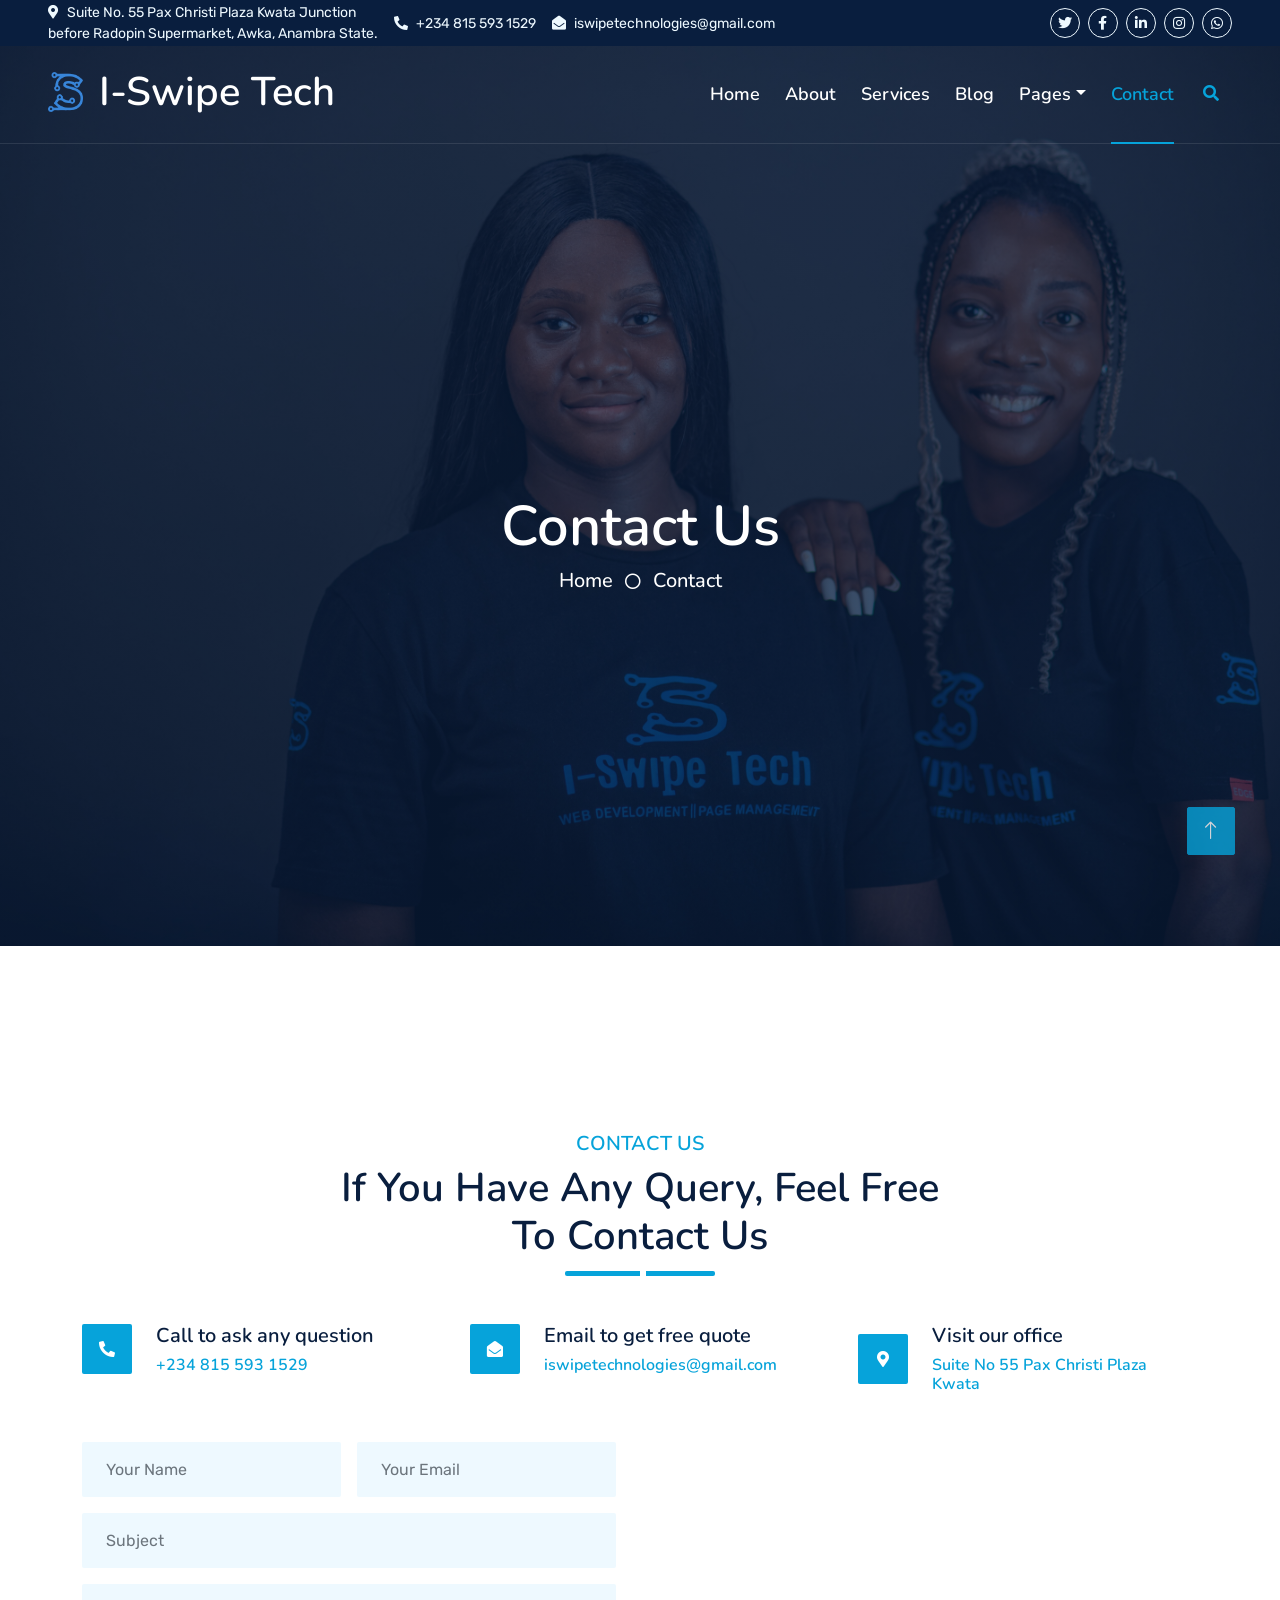
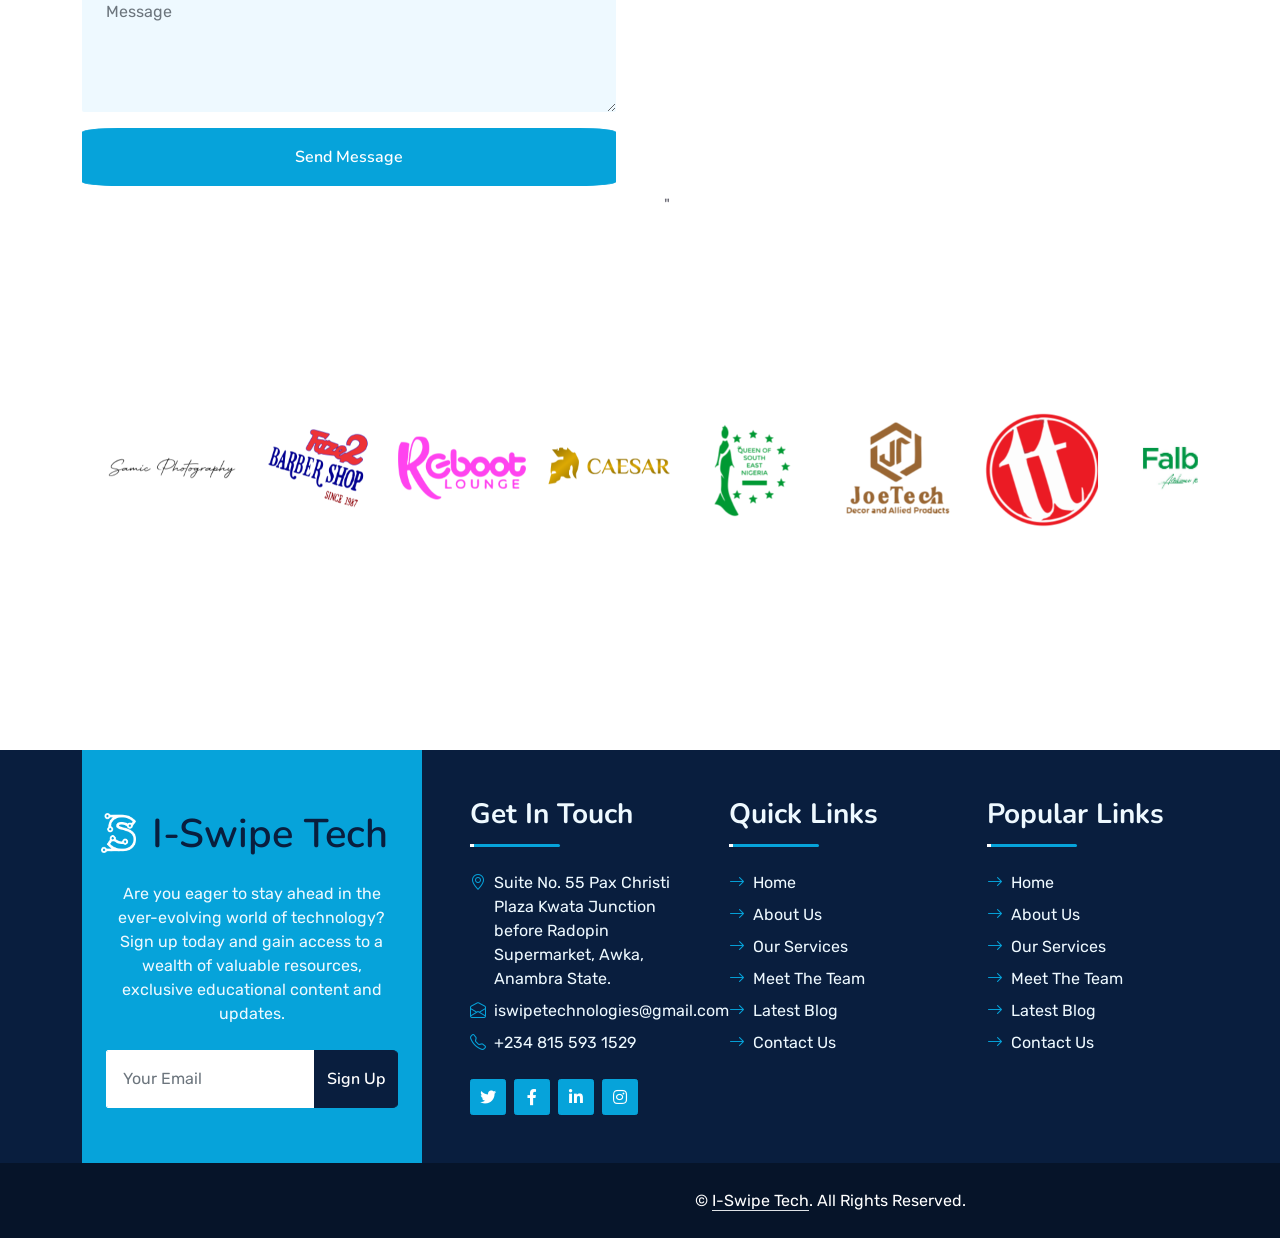
<file: contact.html>
<!DOCTYPE html>
<html lang="en">

<head>
    <meta charset="utf-8">
    <title>I-Swipe Tech</title>
    <meta content="width=device-width, initial-scale=1.0" name="viewport">
    <meta content="Free HTML Templates" name="keywords">
    <meta content="Free HTML Templates" name="description">

    <!-- Favicon -->
    <link href="img/ISWIPE1.png" rel="icon">
    <!-- Google Web Fonts -->
    <link rel="preconnect" href="https://fonts.googleapis.com">
    <link rel="preconnect" href="https://fonts.gstatic.com" crossorigin>
    <link href="https://fonts.googleapis.com/css2?family=Nunito:wght@400;600;700;800&family=Rubik:wght@400;500;600;700&display=swap" rel="stylesheet">

    <!-- Icon Font Stylesheet -->
    <link href="https://cdnjs.cloudflare.com/ajax/libs/font-awesome/5.10.0/css/all.min.css" rel="stylesheet">
    <link href="https://cdn.jsdelivr.net/npm/bootstrap-icons@1.4.1/font/bootstrap-icons.css" rel="stylesheet">

    <!-- Libraries Stylesheet -->
    <link href="lib/owlcarousel/assets/owl.carousel.min.css" rel="stylesheet">
    <link href="lib/animate/animate.min.css" rel="stylesheet">

    <!-- Customized Bootstrap Stylesheet -->
    <link href="css/bootstrap.min.css" rel="stylesheet">

    <!-- Template Stylesheet -->
    <link href="css/style.css" rel="stylesheet">
</head>

<body>
<!-- Pre-loader Start -->
<div id="preloader">
    <div class="fplus-load"></div>
    <img src="img/ISWIPE-1 logo.png" alt="logo">
</div>
<!-- Pre-loader End -->


    <!-- Topbar Start -->
    <div class="container-fluid bg-dark px-5 d-none d-lg-block">
        <div class="row gx-0">
            <div class="col-lg-8 text-center text-lg-start mb-2 mb-lg-0">
                <div class="d-inline-flex align-items-center" style="height: 45px;">
                    <small class="me-3 text-light"><i class="fa fa-map-marker-alt me-2"></i>Suite No. 55 Pax Christi Plaza Kwata Junction <br>before Radopin Supermarket, Awka, Anambra State.</small>
                    <small class="me-3 text-light"><i class="fa fa-phone-alt me-2"></i>+234 815 593 1529</small>
                    <small class="text-light"><i class="fa fa-envelope-open me-2"></i>iswipetechnologies@gmail.com</small>
                </div>
            </div>
            <div class="col-lg-4 text-center text-lg-end">
                <div class="d-inline-flex align-items-center" style="height: 45px;">
                    <a class="btn btn-sm btn-outline-light btn-sm-square rounded-circle me-2" href="https://twitter.com/ISwipeTech?s=09"><i class="fab fa-twitter fw-normal"></i></a>
                    <a class="btn btn-sm btn-outline-light btn-sm-square rounded-circle me-2" href="https://www.facebook.com/iswipeofficial/"><i class="fab fa-facebook-f fw-normal"></i></a>
                    <a class="btn btn-sm btn-outline-light btn-sm-square rounded-circle me-2" href="https://www.linkedin.com/company/iswipeofficial/"><i class="fab fa-linkedin-in fw-normal"></i></a>
                    <a class="btn btn-sm btn-outline-light btn-sm-square rounded-circle me-2" href="https://instagram.com/i_swipeofficial?igshid=YmMyMTA2M2Y="><i class="fab fa-instagram fw-normal"></i></a>
                    <a class="btn btn-sm btn-outline-light btn-sm-square rounded-circle" href="https://wa.me/08155931529"><i class="fab fa-whatsapp fw-normal"></i></a>
                    <!-- <a class="btn btn-sm btn-outline-light btn-sm-square rounded-circle" href=""><i class="fab fa-youtube fw-normal"></i></a> -->
                </div>
            </div>
        </div>
    </div>
    <!-- Topbar End -->


    <!-- Navbar Start -->
    <div class="container-fluid position-relative p-0">
        <nav class="navbar navbar-expand-lg navbar-dark px-5 py-3 py-lg-0">
            <a href="index.html" class="navbar-brand p-0">
                <h1 class="m-0"><img src="img/ISWIPE1.png" width="35" height="40" class="me-3 mb-2" alt="logo">I-Swipe Tech</h1>
            </a>
            <button class="navbar-toggler" type="button" data-bs-toggle="collapse" data-bs-target="#navbarCollapse">
                <span class="fa fa-bars"></span>
            </button>
            <div class="collapse navbar-collapse" id="navbarCollapse">
                <div class="navbar-nav ms-auto py-0">
                    <a href="index.html" class="nav-item nav-link">Home</a>
                    <a href="about.html" class="nav-item nav-link">About</a>
                    <a href="service.html" class="nav-item nav-link">Services</a>
                    <a href="blog.html" class="nav-item nav-link">Blog</a>
                    <div class="nav-item dropdown">
                        <a href="#" class="nav-link dropdown-toggle" data-bs-toggle="dropdown">Pages</a>
                        <div class="dropdown-menu m-0">
                            <a href="price.html" class="dropdown-item">Pricing Plan</a>
                            <a href="team.html" class="dropdown-item">Team Members</a>
                            <a href="testimonial.html" class="dropdown-item">Testimonial</a>
                            <a href="quote.html" class="dropdown-item">Free Quote</a>
                        </div>
                    </div>
                    <a href="contact.html" class="nav-item nav-link active">Contact</a>
                </div>
                <button type="button" class="btn text-primary ms-3" data-bs-toggle="modal" data-bs-target="#searchModal"><i class="fa fa-search"></i></button>
            </div>
        </nav>

        <div class="container-fluid bg-primary py-5 bg-header" style="margin-bottom: 90px;">
            <div class="row py-5">
                <div class="col-12 pt-lg-5 mt-lg-5 text-center">
                    <h1 class="display-4 text-white animated zoomIn">Contact Us</h1>
                    <a href="index.html" class="h5 text-white">Home</a>
                    <i class="far fa-circle text-white px-2"></i>
                    <a href="contact.html" class="h5 text-white">Contact</a>
                </div>
            </div>
        </div>
    </div>
    <!-- Navbar End -->


    <!-- Full Screen Search Start -->
    <div class="modal fade" id="searchModal" tabindex="-1">
        <div class="modal-dialog modal-fullscreen">
            <div class="modal-content" style="background: rgba(9, 30, 62, .7);">
                <div class="modal-header border-0">
                    <button type="button" class="btn bg-white btn-close" data-bs-dismiss="modal" aria-label="Close"></button>
                </div>
                <div class="modal-body d-flex align-items-center justify-content-center">
                    <div class="input-group" style="max-width: 600px;">
                        <input type="text" class="form-control bg-transparent border-primary p-3" placeholder="Type search keyword">
                        <button class="btn btn-primary px-4"><i class="bi bi-search"></i></button>
                    </div>
                </div>
            </div>
        </div>
    </div>
    <!-- Full Screen Search End -->


    <!-- Contact Start -->
    <div class="container-fluid py-5 wow fadeInUp" data-wow-delay="0.1s">
        <div class="container py-5">
            <div class="section-title text-center position-relative pb-3 mb-5 mx-auto" style="max-width: 600px;">
                <h5 class="fw-bold text-primary text-uppercase">Contact Us</h5>
                <h1 class="mb-0">If You Have Any Query, Feel Free To Contact Us</h1>
            </div>
            <div class="row g-5 mb-5">
                <div class="col-lg-4">
                    <div class="d-flex align-items-center wow fadeIn" data-wow-delay="0.1s">
                        <div class="bg-primary d-flex align-items-center justify-content-center rounded" style="width: 50px; height: 50px;">
                            <i class="fa fa-phone-alt text-white"></i>
                        </div>
                        <div class="ps-4">
                            <h5 class="mb-2">Call to ask any question</h5>
                            <h6 class="text-primary mb-0">+234 815 593 1529</h6>
                        </div>
                    </div>
                </div>
                <div class="col-lg-4">
                    <div class="d-flex align-items-center wow fadeIn" data-wow-delay="0.4s">
                        <div class="bg-primary d-flex align-items-center justify-content-center rounded" style="width: 50px; height: 50px;">
                            <i class="fa fa-envelope-open text-white"></i>
                        </div>
                        <div class="ps-4">
                            <h5 class="mb-2">Email to get free quote</h5>
                            <h6 class="text-primary mb-0">iswipetechnologies@gmail.com</h6>
                        </div>
                    </div>
                </div>
                <div class="col-lg-4">
                    <div class="d-flex align-items-center wow fadeIn" data-wow-delay="0.8s">
                        <div class="bg-primary d-flex align-items-center justify-content-center rounded" style="width: 50px; height: 50px;">
                            <i class="fa fa-map-marker-alt text-white"></i>
                        </div>
                        <div class="ps-4">
                            <h5 class="mb-2">Visit our office</h5>
                            <h6 class="text-primary mb-0">Suite No 55 Pax Christi Plaza Kwata</h6>
                        </div>
                    </div>
                </div>
            </div>
            <div class="row g-5">
                <div class="col-lg-6 wow slideInUp" data-wow-delay="0.3s">
                    <form>
                        <div class="row g-3">
                            <div class="col-md-6">
                                <input type="text" class="form-control border-0 bg-light px-4" placeholder="Your Name" style="height: 55px;">
                            </div>
                            <div class="col-md-6">
                                <input type="email" class="form-control border-0 bg-light px-4" placeholder="Your Email" style="height: 55px;">
                            </div>
                            <div class="col-12">
                                <input type="text" class="form-control border-0 bg-light px-4" placeholder="Subject" style="height: 55px;">
                            </div>
                            <div class="col-12">
                                <textarea class="form-control border-0 bg-light px-4 py-3" rows="4" placeholder="Message"></textarea>
                            </div>
                            <div class="col-12">
                                <button class="btn btn-primary w-100 py-3" type="submit">Send Message</button>
                            </div>
                        </div>
                    </form>
                </div>
                <div class="col-lg-6 wow slideInUp" data-wow-delay="0.6s">
                    <iframe class="position-relative rounded w-100 h-100"
                        src="https://www.google.com/maps/embed?pb=!1m14!1m8!1m3!1d63462.186546951336!2d7.0519817!3d6.2126285!3m2!1i1024!2i768!4f13.1!3m3!1m2!1s0x104383030aa925bf%3A0x629a10a07080b43e!2sI-Swipe%20Tech!5e0!3m2!1sen!2sng!4v1678876805250!5m2!1sen!2sng" width="600" height="450" style="border:0;" allowfullscreen="" loading="lazy" referrerpolicy="no-referrer-when-downgrade"></iframe>"
                </div>
            </div>
        </div>
    </div>
    <!-- Contact End -->

<!-- Vendor Start -->
<div class="container-fluid py-5 wow fadeInUp" data-wow-delay="0.1s">
    <div class="container py-5 mb-5">
        <div class="bg-white">
            <div class="owl-carousel vendor-carousel">
                <img src="img/SAMICLOGO.png" alt="Samic Photography" style="width: 180px; height: 180px; margin-right: 45px;">
                <img src="img/faze2logo-1.png" alt="Faze2 Barbershop" style="width: 180px; height: 180px; margin-right: 45px;" >
                <img src="img/REBOOTLOGO-1.png" alt="Reboot Luxury Place" style="width: 180px; height: 180px; margin-right: 45px;" >
                <img src="img/CAESARLOGO.png" alt="Club Ceasar" style="width: 180px; height: 180px; margin-right: 45px;">
                <img src="img/QOSELOGO.png" alt="Queen of South East Paegeantry" style="width: 180px; height: 180px; margin-right: 45px;">
                <img src="img/JOETECHLOGO.png" alt="JoeTeach Decors" style="width: 180px; height: 180px; margin-right: 45px;">
                <img src="img/TICONLOGO.png" alt="Ticon Stores" style="width: 180px; height: 180px; margin-right: 45px;">
                <img src="img/Falbco LOGO re.png" alt="Falbco Electricals" style="width: 180px; height: 180px; margin-right: 45px;">
                <img src="img/expertlymain.png" alt="Expertly" style="width: 180px; height: 180px; margin-right: 45px;">
                <img src="img/Cee's.png" alt="Cee's Counsel" style="width: 180px; height: 180px; margin-right: 45px;">
                <img src="img/LOOSENUT LOGO.png" alt="Cee's Counsel" style="width: 180px; height: 180px; margin-right: 45px;">
            </div>
        </div>
    </div>
</div>
<!-- Vendor End -->


<!-- Footer Start -->

<div class="container-fluid bg-dark text-light mt-5 wow fadeInUp " data-wow-delay="0.1s">
    <div class="container">
        <div class="row gx-5">
            <div class="col-lg-4 col-md-6 footer-about">
                <div class="d-flex flex-column align-items-center justify-content-center text-center h-100 bg-primary p-4">
                    <a href="index.html" class="navbar-brand">
                        <h1 class="m-0"><img src="img/ISWIPE2.png" width="35" height="40" class="me-3 mb-2" alt="I-Swipe logo">I-Swipe Tech</h1>
                    </a>
                    <p class="mt-3 mb-4">Are you eager to stay ahead in the ever-evolving world of technology? Sign up today and gain access to a wealth of valuable resources, exclusive educational content and updates.</p>
                    <form action="">
                        <div class="input-group">
                            <input type="text" class="form-control border-white p-3" placeholder="Your Email">
                            <button class="btn btn-dark">Sign Up</button>
                        </div>
                    </form>
                </div>
            </div>
            <div class="col-lg-8 col-md-6">
                <div class="row gx-5">
                    <div class="col-lg-4 col-md-12 pt-5 mb-5">
                        <div class="section-title section-title-sm position-relative pb-3 mb-4">
                            <h3 class="text-light mb-0">Get In Touch</h3>
                        </div>
                        <div class="d-flex mb-2">
                            <i class="bi bi-geo-alt text-primary me-2"></i>
                            <p class="mb-0">Suite No. 55 Pax Christi Plaza Kwata Junction <br>before Radopin Supermarket, Awka, Anambra State.</p>
                        </div>
                        <div class="d-flex mb-2">
                            <i class="bi bi-envelope-open text-primary me-2"></i>
                            <p class="mb-0">iswipetechnologies@gmail.com</p>
                        </div>
                        <div class="d-flex mb-2">
                            <i class="bi bi-telephone text-primary me-2"></i>
                            <p class="mb-0">+234 815 593 1529</p>
                        </div>
                        <div class="d-flex mt-4">
                            <a class="btn btn-primary btn-square me-2" href="https://twitter.com/ISwipeTech?s=09"><i class="fab fa-twitter fw-normal"></i></a>
                            <a class="btn btn-primary btn-square me-2" href="https://www.facebook.com/iswipeofficial/"><i class="fab fa-facebook-f fw-normal"></i></a>
                            <a class="btn btn-primary btn-square me-2" href="https://www.linkedin.com/company/iswipeofficial/"><i class="fab fa-linkedin-in fw-normal"></i></a>
                            <a class="btn btn-primary btn-square" href="https://instagram.com/i_swipeofficial?igshid=YmMyMTA2M2Y="><i class="fab fa-instagram fw-normal"></i></a>
                        </div>
                    </div>
                    <div class="col-lg-4 col-md-12 pt-0 pt-lg-5 mb-5">
                        <div class="section-title section-title-sm position-relative pb-3 mb-4">
                            <h3 class="text-light mb-0">Quick Links</h3>
                        </div>
                        <div class="link-animated d-flex flex-column justify-content-start">
                            <a class="text-light mb-2" href="index.html"><i class="bi bi-arrow-right text-primary me-2"></i>Home</a>
                            <a class="text-light mb-2" href="about.html"><i class="bi bi-arrow-right text-primary me-2"></i>About Us</a>
                            <a class="text-light mb-2" href="services.html"><i class="bi bi-arrow-right text-primary me-2"></i>Our Services</a>
                            <a class="text-light mb-2" href="team.html"><i class="bi bi-arrow-right text-primary me-2"></i>Meet The Team</a>
                            <a class="text-light mb-2" href="blog.html"><i class="bi bi-arrow-right text-primary me-2"></i>Latest Blog</a>
                            <a class="text-light" href="contact.html"><i class="bi bi-arrow-right text-primary me-2"></i>Contact Us</a>
                        </div>
                    </div>
                    <div class="col-lg-4 col-md-12 pt-0 pt-lg-5 mb-5">
                        <div class="section-title section-title-sm position-relative pb-3 mb-4">
                            <h3 class="text-light mb-0">Popular Links</h3>
                        </div>
                        <div class="link-animated d-flex flex-column justify-content-start">
                            <a class="text-light mb-2" href="index.html"><i class="bi bi-arrow-right text-primary me-2"></i>Home</a>
                            <a class="text-light mb-2" href="about.html"><i class="bi bi-arrow-right text-primary me-2"></i>About Us</a>
                            <a class="text-light mb-2" href="services.html"><i class="bi bi-arrow-right text-primary me-2"></i>Our Services</a>
                            <a class="text-light mb-2" href="team.html"><i class="bi bi-arrow-right text-primary me-2"></i>Meet The Team</a>
                            <a class="text-light mb-2" href="blog.html"><i class="bi bi-arrow-right text-primary me-2"></i>Latest Blog</a>
                            <a class="text-light" href="contact.html"><i class="bi bi-arrow-right text-primary me-2"></i>Contact Us</a>
                        </div>
                    </div>
                </div>
            </div>
        </div>
    </div>
</div>
<div class="container-fluid text-white" style="background: #061429;">
    <div class="container text-center">
        <div class="row justify-content-end">
            <div class="col-lg-8 col-md-6">
                <div class="d-flex align-items-center justify-content-center" style="height: 75px;">
                    <p class="mb-0">© <a class="text-white border-bottom"  href="https://wa.me/08155931529">I-Swipe Tech</a>. All Rights Reserved.
                </div>
            </div>
        </div>
    </div>
</div>


<!-- Footer End -->


<!-- Back to Top -->
<a href="index.html" class="btn btn-lg btn-primary btn-lg-square rounded back-to-top"><i class="bi bi-arrow-up"></i></a>

<!--    PreLoader JS-->
<script src="js/jquery/jquery-2.2.4.min.js"></script>
<script src="js/others/plugins.js"></script>
<script src="js/active.js"></script>

<!--     JavaScript Libraries -->
<script src="https://code.jquery.com/jquery-3.4.1.min.js"></script>
<script src="https://cdn.jsdelivr.net/npm/bootstrap@5.0.0/dist/js/bootstrap.bundle.min.js"></script>
<script src="lib/wow/wow.min.js"></script>
<script src="lib/easing/easing.min.js"></script>
<script src="lib/waypoints/waypoints.min.js"></script>
<script src="lib/counterup/counterup.min.js"></script>
<script src="lib/owlcarousel/owl.carousel.min.js"></script>

<!-- Template Javascript -->
<script src="js/main.js"></script>

</body>

</html>
</file>
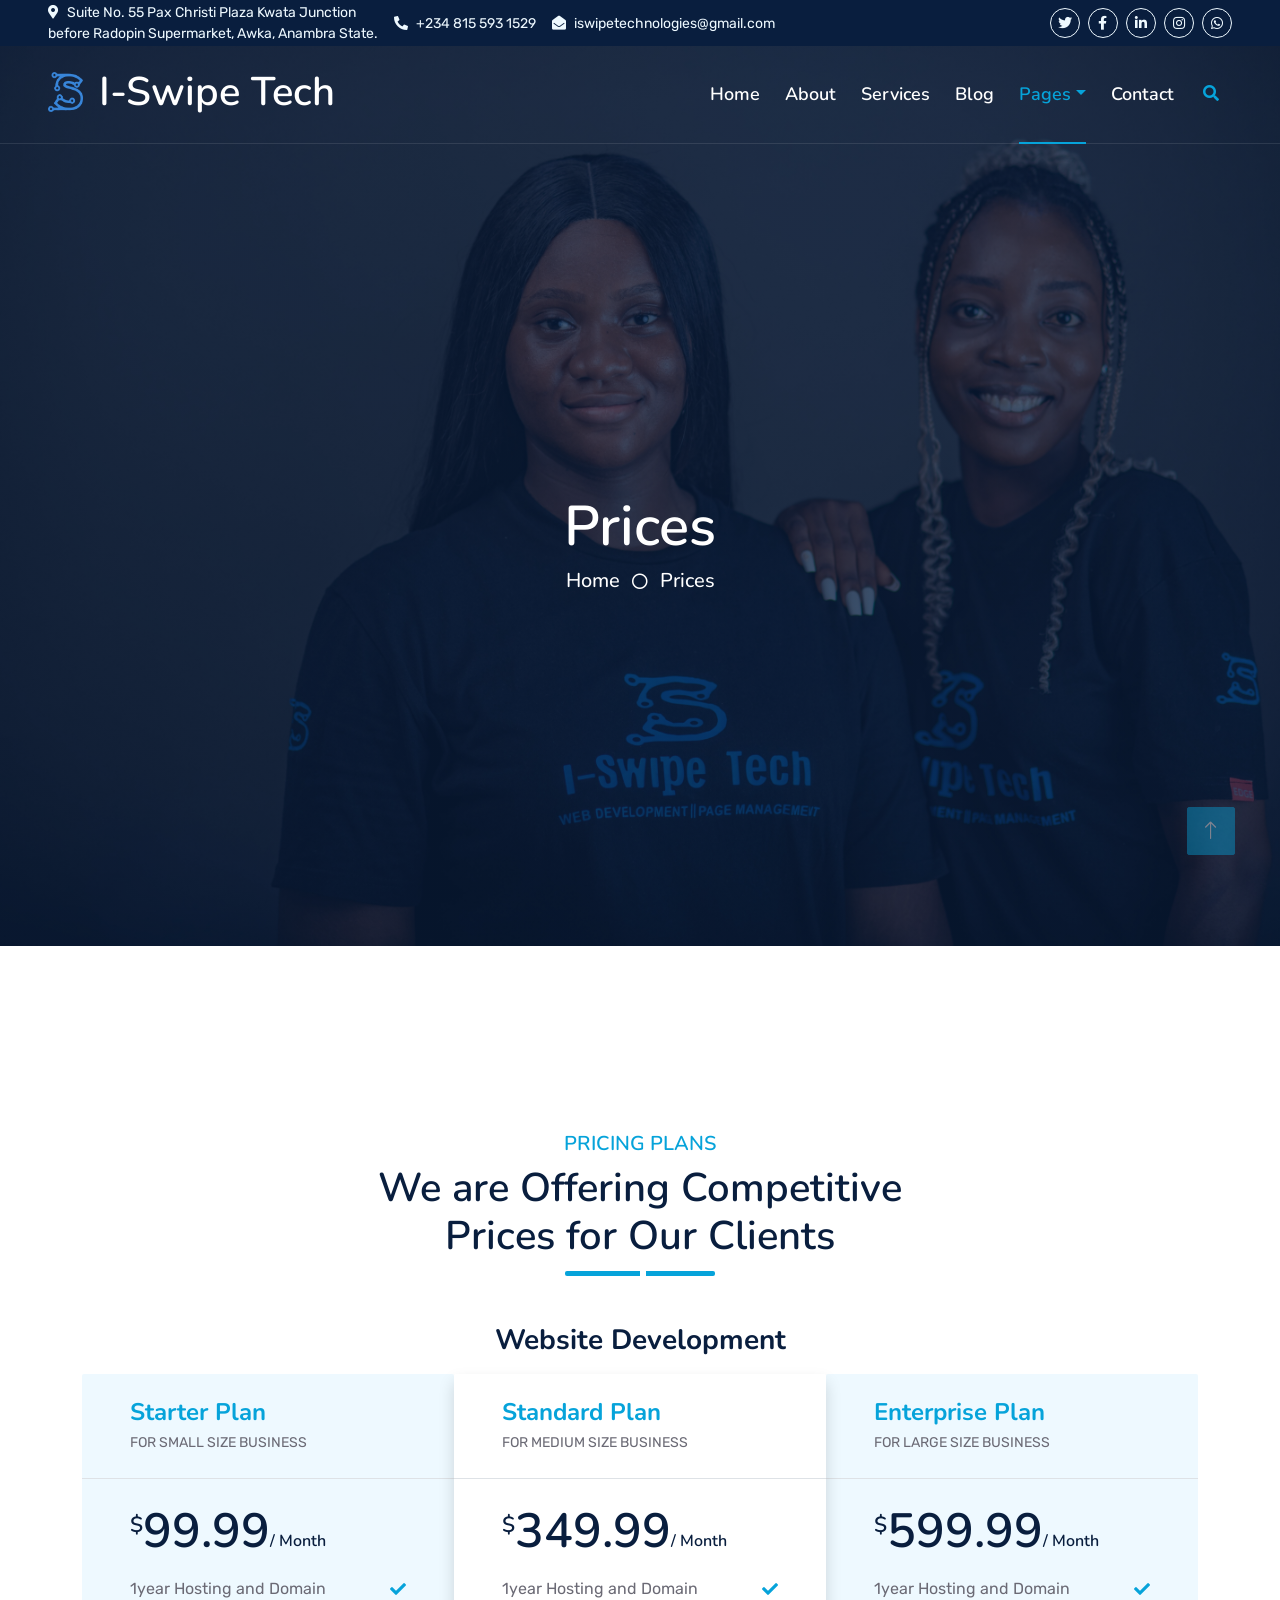
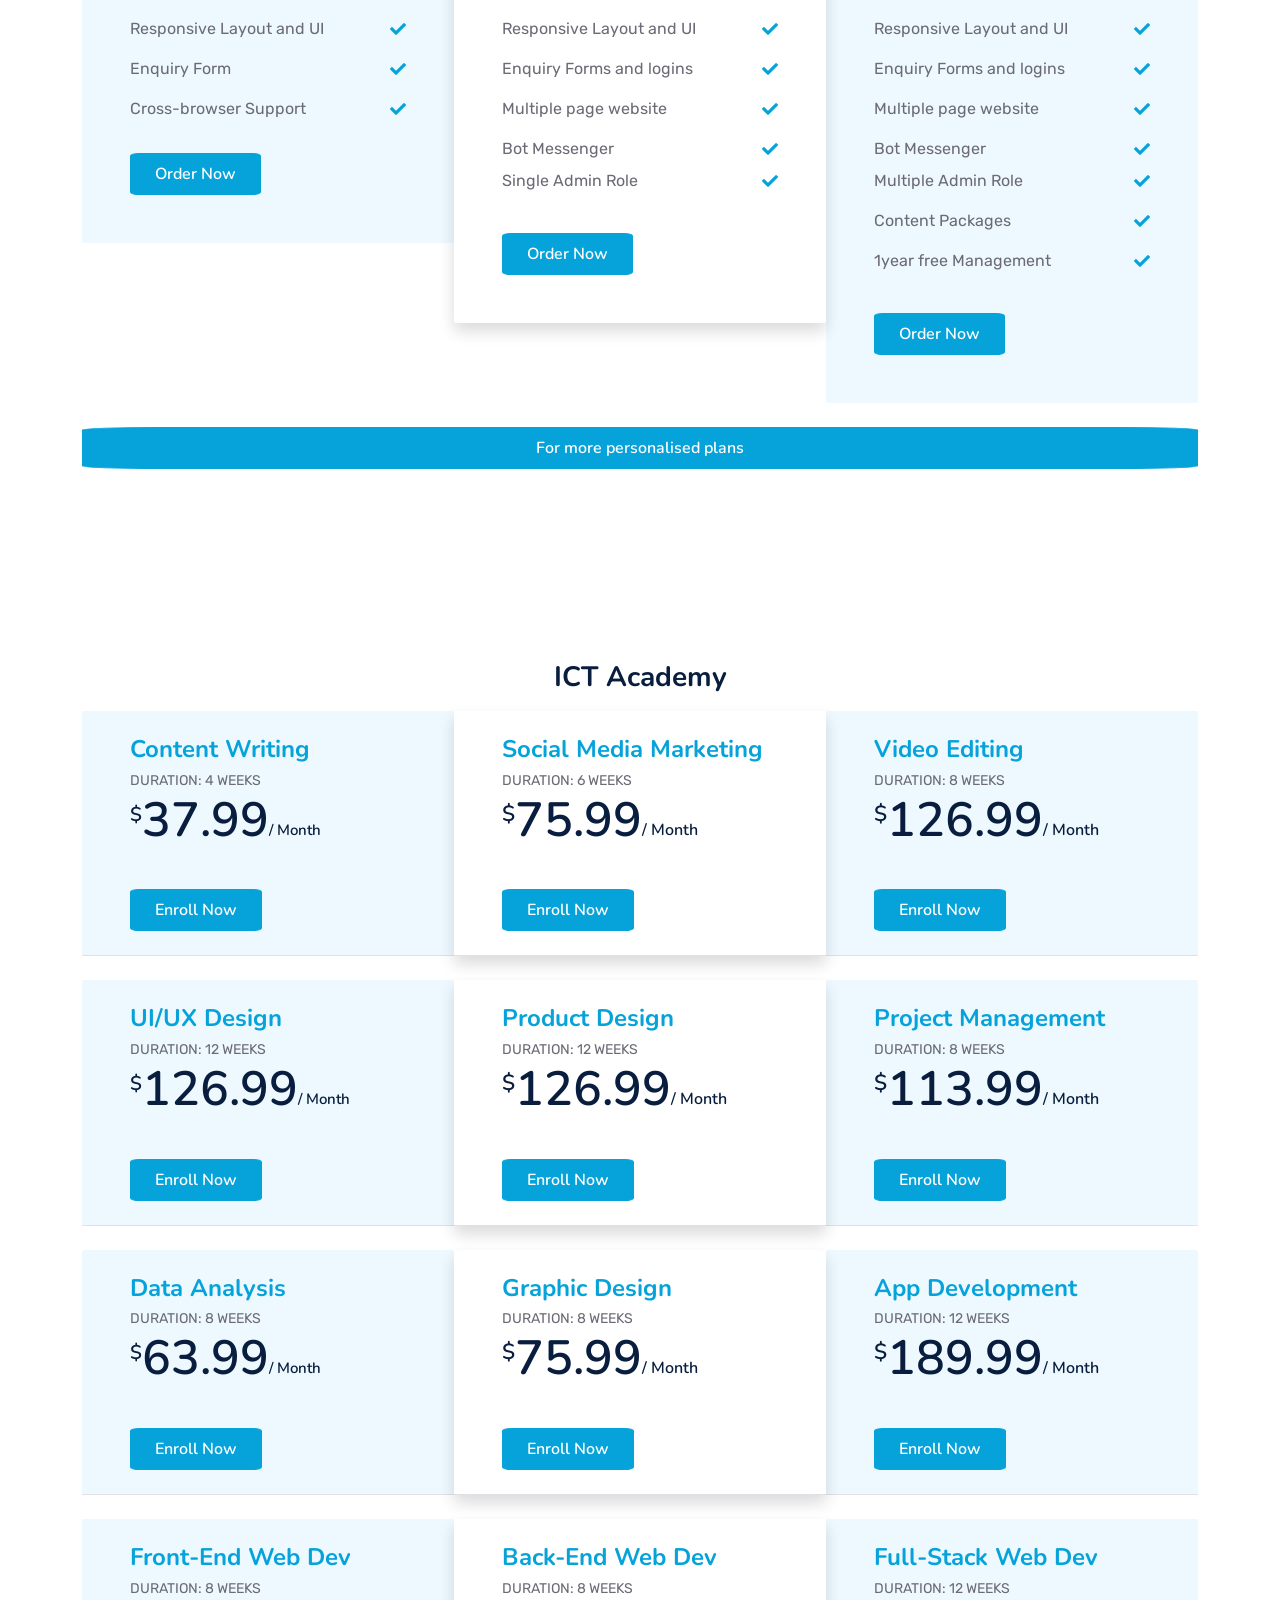
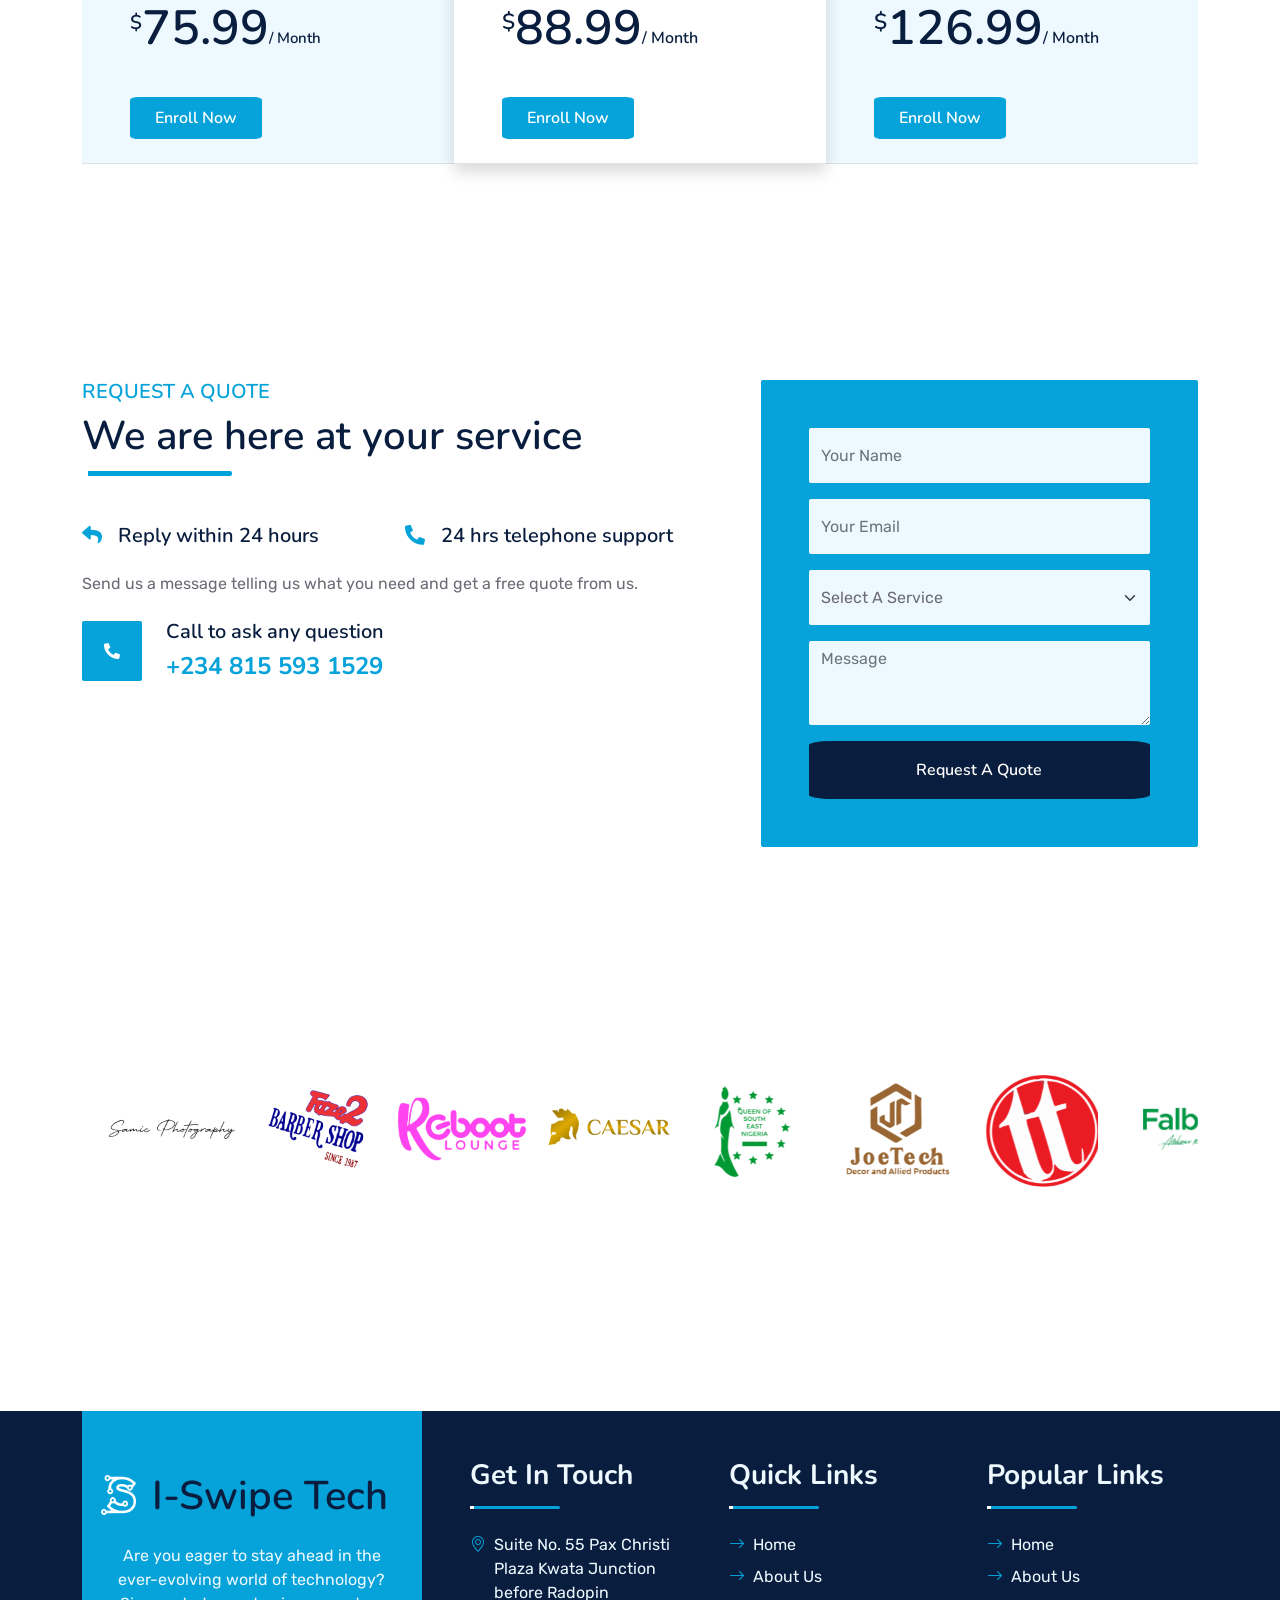
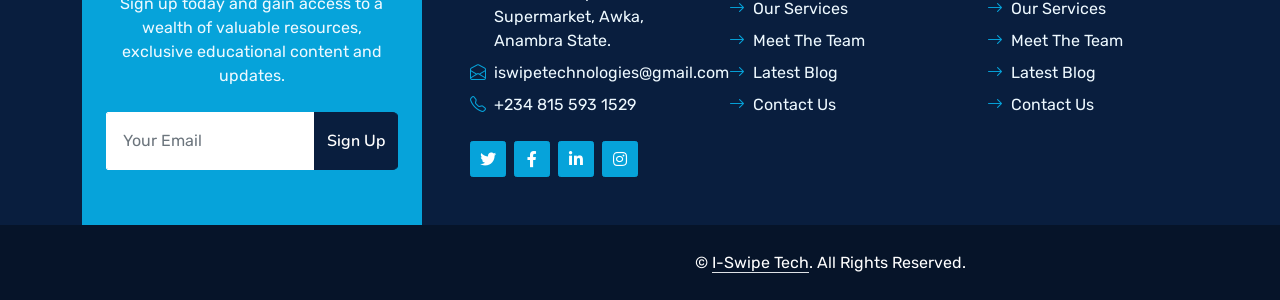
<file: price.html>
<!DOCTYPE html>
<html lang="en">

<head>
    <meta charset="utf-8">
    <title>I-Swipe Tech</title>
    <meta content="width=device-width, initial-scale=1.0" name="viewport">
    <meta content="Free HTML Templates" name="keywords">
    <meta content="Free HTML Templates" name="description">

    <!-- Favicon -->
    <link href="img/favicon.ico" rel="icon">

    <!-- Google Web Fonts -->
    <link rel="preconnect" href="https://fonts.googleapis.com">
    <link rel="preconnect" href="https://fonts.gstatic.com" crossorigin>
    <link href="https://fonts.googleapis.com/css2?family=Nunito:wght@400;600;700;800&family=Rubik:wght@400;500;600;700&display=swap" rel="stylesheet">

    <!-- Icon Font Stylesheet -->
    <link href="https://cdnjs.cloudflare.com/ajax/libs/font-awesome/5.10.0/css/all.min.css" rel="stylesheet">
    <link href="https://cdn.jsdelivr.net/npm/bootstrap-icons@1.4.1/font/bootstrap-icons.css" rel="stylesheet">

    <!-- Libraries Stylesheet -->
    <link href="lib/owlcarousel/assets/owl.carousel.min.css" rel="stylesheet">
    <link href="lib/animate/animate.min.css" rel="stylesheet">

    <!-- Customized Bootstrap Stylesheet -->
    <link href="css/bootstrap.min.css" rel="stylesheet">

    <!-- Template Stylesheet -->
    <link href="css/style.css" rel="stylesheet">
</head>

<body>
<!-- Pre-loader Start -->
<div id="preloader">
    <div class="fplus-load"></div>
    <img src="img/ISWIPE-1 logo.png" alt="logo">
</div>
<!-- Pre-loader End -->

<!-- Topbar Start -->
<div class="container-fluid bg-dark px-5 d-none d-lg-block">
    <div class="row gx-0">
        <div class="col-lg-8 text-center text-lg-start mb-2 mb-lg-0">
            <div class="d-inline-flex align-items-center" style="height: 45px;">
                <small class="me-3 text-light"><i class="fa fa-map-marker-alt me-2"></i>Suite No. 55 Pax Christi Plaza Kwata Junction <br>before Radopin Supermarket, Awka, Anambra State.</small>
                <small class="me-3 text-light"><i class="fa fa-phone-alt me-2"></i>+234 815 593 1529</small>
                <small class="text-light"><i class="fa fa-envelope-open me-2"></i>iswipetechnologies@gmail.com</small>
            </div>
        </div>
        <div class="col-lg-4 text-center text-lg-end">
            <div class="d-inline-flex align-items-center" style="height: 45px;">
                <a class="btn btn-sm btn-outline-light btn-sm-square rounded-circle me-2" href="https://twitter.com/ISwipeTech?s=09"><i class="fab fa-twitter fw-normal"></i></a>
                <a class="btn btn-sm btn-outline-light btn-sm-square rounded-circle me-2" href="https://www.facebook.com/iswipeofficial/"><i class="fab fa-facebook-f fw-normal"></i></a>
                <a class="btn btn-sm btn-outline-light btn-sm-square rounded-circle me-2" href="https://www.linkedin.com/company/iswipeofficial/"><i class="fab fa-linkedin-in fw-normal"></i></a>
                <a class="btn btn-sm btn-outline-light btn-sm-square rounded-circle me-2" href="https://instagram.com/i_swipeofficial?igshid=YmMyMTA2M2Y="><i class="fab fa-instagram fw-normal"></i></a>
                <!-- <a class="btn btn-sm btn-outline-light btn-sm-square rounded-circle" href=""><i class="fab fa-youtube fw-normal"></i></a> -->
                <a class="btn btn-sm btn-outline-light btn-sm-square rounded-circle" href="https://wa.me/08155931529"><i class="fab fa-whatsapp fw-normal"></i></a>
            </div>
        </div>
    </div>
</div>
<!-- Topbar End -->


    <!-- Navbar Start -->
    <div class="container-fluid position-relative p-0">
        <nav class="navbar navbar-expand-lg navbar-dark px-5 py-3 py-lg-0">
            <a href="index.html" class="navbar-brand p-0">
                <h1 class="m-0"><img src="img/ISWIPE1.png" width="35" height="40" class="me-3 mb-2" alt="logo">I-Swipe Tech</h1>
            </a>
            <button class="navbar-toggler" type="button" data-bs-toggle="collapse" data-bs-target="#navbarCollapse">
                <span class="fa fa-bars"></span>
            </button>
            <div class="collapse navbar-collapse" id="navbarCollapse">
                <div class="navbar-nav ms-auto py-0">
                    <a href="index.html" class="nav-item nav-link">Home</a>
                    <a href="about.html" class="nav-item nav-link">About</a>
                    <a href="service.html" class="nav-item nav-link">Services</a>
                    <a href="blog.html" class="nav-item nav-link">Blog</a>
                    <div class="nav-item dropdown">
                        <a href="#" class="nav-link dropdown-toggle active" data-bs-toggle="dropdown">Pages</a>
                        <div class="dropdown-menu m-0">
                            <a href="price.html" class="dropdown-item active">Pricing Plan</a>
                            <a href="team.html" class="dropdown-item">Team Members</a>
                            <a href="testimonial.html" class="dropdown-item">Testimonial</a>
                            <a href="quote.html" class="dropdown-item">Free Quote</a>
                        </div>
                    </div>
                    <a href="contact.html" class="nav-item nav-link">Contact</a>
                </div>
                <button type="button" class="btn text-primary ms-3" data-bs-toggle="modal" data-bs-target="#searchModal"><i class="fa fa-search"></i></button>
            </div>
        </nav>

        <div class="container-fluid bg-primary py-5 bg-header" style="margin-bottom: 90px;">
            <div class="row py-5">
                <div class="col-12 pt-lg-5 mt-lg-5 text-center">
                    <h1 class="display-4 text-white animated zoomIn">Prices</h1>
                    <a href="index.html" class="h5 text-white">Home</a>
                    <i class="far fa-circle text-white px-2"></i>
                    <a href="price.html" class="h5 text-white">Prices</a>
                </div>
            </div>
        </div>
    </div>
    <!-- Navbar End -->


    <!-- Full Screen Search Start -->
    <div class="modal fade" id="searchModal" tabindex="-1">
        <div class="modal-dialog modal-fullscreen">
            <div class="modal-content" style="background: rgba(9, 30, 62, .7);">
                <div class="modal-header border-0">
                    <button type="button" class="btn bg-white btn-close" data-bs-dismiss="modal" aria-label="Close"></button>
                </div>
                <div class="modal-body d-flex align-items-center justify-content-center">
                    <div class="input-group" style="max-width: 600px;">
                        <input type="text" class="form-control bg-transparent border-primary p-3" placeholder="Type search keyword">
                        <button class="btn btn-primary px-4"><i class="bi bi-search"></i></button>
                    </div>
                </div>
            </div>
        </div>
    </div>
    <!-- Full Screen Search End -->
<!--Pricing Plan Start-->
<div class="container-fluid py-5 wow fadeInUp" data-wow-delay="0.1s">
    <div class="container py-5">
        <div class="section-title text-center position-relative pb-3 mb-5 mx-auto" style="max-width: 600px;">
            <h5 class="fw-bold text-primary text-uppercase">Pricing Plans</h5>
            <h1 class="mb-0">We are Offering Competitive Prices for Our Clients</h1>
        </div>
        <h3 class="mb-0 text-center" style="height: 50px;">Website Development</h3>
        <div class="row g-0">
            <div class="col-lg-4 wow slideInUp" data-wow-delay="0.2s">
                <div class="bg-light rounded">
                    <div class="border-bottom py-4 px-5 mb-4">
                        <h4 class="text-primary mb-1">Starter Plan</h4>
                        <small class="text-uppercase">For Small Size Business</small>
                    </div>
                    <div class="p-5 pt-0">
                        <h1 class="display-5 mb-3">
                            <small class="align-top" style="font-size: 22px; line-height: 45px;">$</small>99.99<small
                                class="align-bottom" style="font-size: 16px; line-height: 40px;">/ Month</small>
                        </h1>
                        <div class="d-flex justify-content-between mb-3"><span>1year Hosting and Domain</span><i class="fa fa-check text-primary pt-1"></i></div>
                        <div class="d-flex justify-content-between mb-3"><span>Responsive Layout and UI</span><i class="fa fa-check text-primary pt-1"></i></div>
                        <div class="d-flex justify-content-between mb-3"><span>Enquiry Form</span><i class="fa fa-check text-primary pt-1"></i></div>
                        <div class="d-flex justify-content-between mb-2"><span>Cross-browser Support</span><i class="fa fa-check text-primary pt-1"></i></div>
                        <a href="" class="btn btn-primary py-2 px-4 mt-4">Order Now</a>
                    </div>
                </div>
            </div>
            <div class="col-lg-4 wow slideInUp" data-wow-delay="0.3s">
                <div class="bg-white rounded shadow position-relative" style="z-index: 1;">
                    <div class="border-bottom py-4 px-5 mb-4">
                        <h4 class="text-primary mb-1">Standard Plan</h4>
                        <small class="text-uppercase">For Medium Size Business</small>
                    </div>
                    <div class="p-5 pt-0">
                        <h1 class="display-5 mb-3">
                            <small class="align-top" style="font-size: 22px; line-height: 45px;">$</small>349.99<small
                                class="align-bottom" style="font-size: 16px; line-height: 40px;">/ Month</small>
                        </h1>
                        <div class="d-flex justify-content-between mb-3"><span>1year Hosting and Domain</span><i class="fa fa-check text-primary pt-1"></i></div>
                        <div class="d-flex justify-content-between mb-3"><span>Responsive Layout and UI</span><i class="fa fa-check text-primary pt-1"></i></div>
                        <div class="d-flex justify-content-between mb-3"><span>Enquiry Forms and logins</span><i class="fa fa-check text-primary pt-1"></i></div>
                        <div class="d-flex justify-content-between mb-3"><span>Multiple page website</span><i class="fa fa-check text-primary pt-1"></i></div>
                        <div class="d-flex justify-content-between mb-2"><span>Bot Messenger</span><i class="fa fa-check text-primary pt-1"></i></div>
                        <div class="d-flex justify-content-between mb-3"><span>Single Admin Role</span><i class="fa fa-check text-primary pt-1"></i></div>
                        <a href="" class="btn btn-primary py-2 px-4 mt-4">Order Now</a>
                    </div>
                </div>
            </div>
            <div class="col-lg-4 wow slideInUp" data-wow-delay="0.4s">
                <div class="bg-light rounded">
                    <div class="border-bottom py-4 px-5 mb-4">
                        <h4 class="text-primary mb-1">Enterprise Plan</h4>
                        <small class="text-uppercase">For Large Size Business</small>
                    </div>
                    <div class="p-5 pt-0">
                        <h1 class="display-5 mb-3">
                            <small class="align-top" style="font-size: 22px; line-height: 45px;">$</small>599.99<small
                                class="align-bottom" style="font-size: 16px; line-height: 40px;">/ Month</small>
                        </h1>
                        <div class="d-flex justify-content-between mb-3"><span>1year Hosting and Domain</span><i class="fa fa-check text-primary pt-1"></i></div>
                        <div class="d-flex justify-content-between mb-3"><span>Responsive Layout and UI</span><i class="fa fa-check text-primary pt-1"></i></div>
                        <div class="d-flex justify-content-between mb-3"><span>Enquiry Forms and logins</span><i class="fa fa-check text-primary pt-1"></i></div>
                        <div class="d-flex justify-content-between mb-3"><span>Multiple page website</span><i class="fa fa-check text-primary pt-1"></i></div>
                        <div class="d-flex justify-content-between mb-2"><span>Bot Messenger</span><i class="fa fa-check text-primary pt-1"></i></div>
                        <div class="d-flex justify-content-between mb-3"><span>Multiple Admin Role</span><i class="fa fa-check text-primary pt-1"></i></div>
                        <div class="d-flex justify-content-between mb-3"><span>Content Packages</span><i class="fa fa-check text-primary pt-1"></i></div>
                        <div class="d-flex justify-content-between mb-3"><span>1year free Management</span><i class="fa fa-check text-primary pt-1"></i></div>
                        <a href="" class="btn btn-primary py-2 px-4 mt-4">Order Now</a>
                    </div>
                </div>
            </div>
            <a href="https://wa.me/08155931529" class="btn btn-primary py-2 px-4 mt-4 text-center wow zoomIn" data-wow-delay="0.41s">For more personalised plans</a>
        </div>
    </div>
</div>

<!--ICT ACADEMY-->
<div class="container-fluid py-5 wow zoomIn" data-wow-delay="0.1s">
    <div class="container py-5">
        <h3 class="mb-0 text-center" style="height: 50px;">ICT Academy</h3>
        <div class="row g-0">
            <div class="col-lg-4 wow zoomIn" data-wow-delay="0.2s">
                <div class="bg-light rounded">
                    <div class="border-bottom py-4 px-5 mb-4">
                        <h4 class="text-primary mb-1">Content Writing</h4>
                        <small class="text-uppercase">Duration: 4 Weeks</small>
                        <h1 class="display-5 mb-3">
                            <small class="align-top" style="font-size: 20px; line-height: 45px;">$</small>37.99<small
                                class="align-bottom" style="font-size: 15px; line-height: 40px;">/ Month</small>
                        </h1>
                        <a href="" class="btn btn-primary py-2 px-4 mt-4">Enroll Now</a>
                    </div>
                </div>
            </div>
            <div class="col-lg-4 wow zoomIn" data-wow-delay="0.2s">
                <div class="bg-white rounded shadow position-relative" style="z-index: 1;">
                    <div class="border-bottom py-4 px-5 mb-4">
                        <h4 class="text-primary mb-1">Social Media Marketing</h4>
                        <small class="text-uppercase">Duration: 6 Weeks</small>
                        <h1 class="display-5 mb-3">
                            <small class="align-top" style="font-size: 22px; line-height: 45px;">$</small>75.99<small
                                class="align-bottom" style="font-size: 16px; line-height: 40px;">/ Month</small>
                        </h1>
                        <a href="" class="btn btn-primary py-2 px-4 mt-4">Enroll Now</a>
                    </div>
                </div>
            </div>
            <div class="col-lg-4 wow zoomIn" data-wow-delay="0.2s">
                <div class="bg-light rounded">
                    <div class="border-bottom py-4 px-5 mb-4">
                        <h4 class="text-primary mb-1">Video Editing</h4>
                        <small class="text-uppercase">Duration: 8 Weeks</small>
                        <h1 class="display-5 mb-3">
                            <small class="align-top" style="font-size: 22px; line-height: 45px;">$</small>126.99<small
                                class="align-bottom" style="font-size: 16px; line-height: 40px;">/ Month</small>
                        </h1>
                        <a href="" class="btn btn-primary py-2 px-4 mt-4">Enroll Now</a>
                    </div>
                </div>
            </div>
            <div class="col-lg-4 wow zoomIn" data-wow-delay="0.3s">
                <div class="bg-light rounded">
                    <div class="border-bottom py-4 px-5 mb-4">
                        <h4 class="text-primary mb-1">UI/UX Design</h4>
                        <small class="text-uppercase">Duration: 12 Weeks</small>
                        <h1 class="display-5 mb-3">
                            <small class="align-top" style="font-size: 20px; line-height: 45px;">$</small>126.99<small
                                class="align-bottom" style="font-size: 15px; line-height: 40px;">/ Month</small>
                        </h1>
                        <a href="" class="btn btn-primary py-2 px-4 mt-4">Enroll Now</a>
                    </div>
                </div>
            </div>
            <div class="col-lg-4 wow zoomIn" data-wow-delay="0.3s">
                <div class="bg-white rounded shadow position-relative" style="z-index: 1;">
                    <div class="border-bottom py-4 px-5 mb-4">
                        <h4 class="text-primary mb-1">Product Design</h4>
                        <small class="text-uppercase">Duration: 12 Weeks</small>
                        <h1 class="display-5 mb-3">
                            <small class="align-top" style="font-size: 22px; line-height: 45px;">$</small>126.99<small
                                class="align-bottom" style="font-size: 16px; line-height: 40px;">/ Month</small>
                        </h1>
                        <a href="" class="btn btn-primary py-2 px-4 mt-4">Enroll Now</a>
                    </div>
                </div>
            </div>
            <div class="col-lg-4 wow zoomIn" data-wow-delay="0.3s">
                <div class="bg-light rounded">
                    <div class="border-bottom py-4 px-5 mb-4">
                        <h4 class="text-primary mb-1">Project Management</h4>
                        <small class="text-uppercase">Duration: 8 Weeks</small>
                        <h1 class="display-5 mb-3">
                            <small class="align-top" style="font-size: 22px; line-height: 45px;">$</small>113.99<small
                                class="align-bottom" style="font-size: 16px; line-height: 40px;">/ Month</small>
                        </h1>
                        <a href="" class="btn btn-primary py-2 px-4 mt-4">Enroll Now</a>
                    </div>
                </div>
            </div>
            <div class="col-lg-4 wow zoomIn" data-wow-delay="0.4s">
                <div class="bg-light rounded">
                    <div class="border-bottom py-4 px-5 mb-4">
                        <h4 class="text-primary mb-1"> Data Analysis</h4>
                        <small class="text-uppercase">Duration: 8 Weeks</small>
                        <h1 class="display-5 mb-3">
                            <small class="align-top" style="font-size: 20px; line-height: 45px;">$</small>63.99<small
                                class="align-bottom" style="font-size: 15px; line-height: 40px;">/ Month</small>
                        </h1>
                        <a href="" class="btn btn-primary py-2 px-4 mt-4">Enroll Now</a>
                    </div>
                </div>
            </div>
            <div class="col-lg-4 wow zoomIn" data-wow-delay="0.4s">
                <div class="bg-white rounded shadow position-relative" style="z-index: 1;">
                    <div class="border-bottom py-4 px-5 mb-4">
                        <h4 class="text-primary mb-1">Graphic Design</h4>
                        <small class="text-uppercase">Duration: 8 Weeks</small>
                        <h1 class="display-5 mb-3">
                            <small class="align-top" style="font-size: 22px; line-height: 45px;">$</small>75.99<small
                                class="align-bottom" style="font-size: 16px; line-height: 40px;">/ Month</small>
                        </h1>
                        <a href="" class="btn btn-primary py-2 px-4 mt-4">Enroll Now</a>
                    </div>
                </div>
            </div>
            <div class="col-lg-4 wow zoomIn" data-wow-delay="0.4s">
                <div class="bg-light rounded">
                    <div class="border-bottom py-4 px-5 mb-4">
                        <h4 class="text-primary mb-1">App Development</h4>
                        <small class="text-uppercase">Duration: 12 Weeks</small>
                        <h1 class="display-5 mb-3">
                            <small class="align-top" style="font-size: 22px; line-height: 45px;">$</small>189.99<small
                                class="align-bottom" style="font-size: 16px; line-height: 40px;">/ Month</small>
                        </h1>
                        <a href="" class="btn btn-primary py-2 px-4 mt-4">Enroll Now</a>
                    </div>
                </div>
            </div>
            <div class="col-lg-4 wow zoomIn" data-wow-delay="0.5s">
                <div class="bg-light rounded">
                    <div class="border-bottom py-4 px-5 mb-4">
                        <h4 class="text-primary mb-1"> Front-End Web Dev</h4>
                        <small class="text-uppercase">Duration: 8 Weeks</small>
                        <h1 class="display-5 mb-3">
                            <small class="align-top" style="font-size: 20px; line-height: 45px;">$</small>75.99<small
                                class="align-bottom" style="font-size: 15px; line-height: 40px;">/ Month</small>
                        </h1>
                        <a href="" class="btn btn-primary py-2 px-4 mt-4">Enroll Now</a>
                    </div>
                </div>
            </div>
            <div class="col-lg-4 wow zoomIn" data-wow-delay="0.5s">
                <div class="bg-white rounded shadow position-relative" style="z-index: 1;">
                    <div class="border-bottom py-4 px-5 mb-4">
                        <h4 class="text-primary mb-1">Back-End Web Dev</h4>
                        <small class="text-uppercase">Duration: 8 Weeks</small>
                        <h1 class="display-5 mb-3">
                            <small class="align-top" style="font-size: 22px; line-height: 45px;">$</small>88.99<small
                                class="align-bottom" style="font-size: 16px; line-height: 40px;">/ Month</small>
                        </h1>
                        <a href="" class="btn btn-primary py-2 px-4 mt-4">Enroll Now</a>
                    </div>
                </div>
            </div>
            <div class="col-lg-4 wow zoomIn" data-wow-delay="0.5s">
                <div class="bg-light rounded">
                    <div class="border-bottom py-4 px-5 mb-4">
                        <h4 class="text-primary mb-1">Full-Stack Web Dev</h4>
                        <small class="text-uppercase">Duration: 12 Weeks</small>
                        <h1 class="display-5 mb-3">
                            <small class="align-top" style="font-size: 22px; line-height: 45px;">$</small>126.99<small
                                class="align-bottom" style="font-size: 16px; line-height: 40px;">/ Month</small>
                        </h1>
                        <a href="" class="btn btn-primary py-2 px-4 mt-4">Enroll Now</a>
                    </div>
                </div>
            </div>
        </div>
    </div>
</div>

            <!-- Pricing Plan End -->

<!-- Quote Start -->
<div class="container-fluid py-5 wow fadeInUp" data-wow-delay="0.1s">
    <div class="container py-5">
        <div class="row g-5">
            <div class="col-lg-7">
                <div class="section-title position-relative pb-3 mb-5">
                    <h5 class="fw-bold text-primary text-uppercase">Request A Quote</h5>
                    <h1 class="mb-0">We are here at your service</h1>
                </div>
                <div class="row gx-3">
                    <div class="col-sm-6 wow zoomIn" data-wow-delay="0.2s">
                        <h5 class="mb-4"><i class="fa fa-reply text-primary me-3"></i>Reply within 24 hours</h5>
                    </div>
                    <div class="col-sm-6 wow zoomIn" data-wow-delay="0.2s">
                        <h5 class="mb-4"><i class="fa fa-phone-alt text-primary me-3"></i>24 hrs telephone support</h5>
                    </div>
                </div>
                <p class="mb-4">Send us a message telling us what you need and get a free quote from us.</p>
                <div class="d-flex align-items-center mt-2 wow zoomIn" data-wow-delay="0.3s">
                    <div class="bg-primary d-flex align-items-center justify-content-center rounded" style="width: 60px; height: 60px;">
                        <i class="fa fa-phone-alt text-white"></i>
                    </div>
                    <div class="ps-4">
                        <h5 class="mb-2">Call to ask any question</h5>
                        <h4 class="text-primary mb-0">+234 815 593 1529</h4>
                    </div>
                </div>
            </div>
            <div class="col-lg-5">
                <div class="bg-primary rounded h-100 d-flex align-items-center p-5 wow zoomIn" data-wow-delay="0.3s">
                    <form>
                        <div class="row g-3">
                            <div class="col-xl-12">
                                <input type="text" class="form-control bg-light border-0" placeholder="Your Name" style="height: 55px;">
                            </div>
                            <div class="col-12">
                                <input type="email" class="form-control bg-light border-0" placeholder="Your Email" style="height: 55px;">
                            </div>
                            <div class="col-12">
                                <select class="form-select bg-light border-0" style="height: 55px;">
                                    <option selected>Select A Service</option>
                                    <option value="1">Search Engine Optimization(SEO)</option>
                                    <option value="2">Project Management</option>
                                    <option value="3">UI/UX Design</option>
                                    <option value="4">Graphics Design</option>
                                    <option value="5">Video Editing.</option>
                                    <option value="6">Web Development</option>
                                    <option value="7">App Development</option>
                                    <option value="8">ICT Academy</option>
                                </select>
                            </div>
                            <div class="col-12">
                                <textarea class="form-control bg-light border-0" rows="3" placeholder="Message"></textarea>
                            </div>
                            <div class="col-12">
                                <button class="btn btn-dark w-100 py-3" type="submit">Request A Quote</button>
                            </div>
                        </div>
                    </form>
                </div>
            </div>
        </div>
    </div>
</div>
<!-- Quote End -->



            <!-- Vendor Start -->
            <div class="container-fluid py-5 wow fadeInUp" data-wow-delay="0.1s">
                <div class="container py-5 mb-5">
                    <div class="bg-white">
                        <div class="owl-carousel vendor-carousel">
                            <img src="img/SAMICLOGO.png" alt="Samic Photography" style="width: 180px; height: 180px; margin-right: 45px;">
                            <img src="img/faze2logo-1.png" alt="Faze2 Barbershop" style="width: 180px; height: 180px; margin-right: 45px;" >
                            <img src="img/REBOOTLOGO-1.png" alt="Reboot Luxury Place" style="width: 180px; height: 180px; margin-right: 45px;" >
                            <img src="img/CAESARLOGO.png" alt="Club Ceasar" style="width: 180px; height: 180px; margin-right: 45px;">
                            <img src="img/QOSELOGO.png" alt="Queen of South East Paegeantry" style="width: 180px; height: 180px; margin-right: 45px;">
                            <img src="img/JOETECHLOGO.png" alt="JoeTeach Decors" style="width: 180px; height: 180px; margin-right: 45px;">
                            <img src="img/TICONLOGO.png" alt="Ticon Stores" style="width: 180px; height: 180px; margin-right: 45px;">
                            <img src="img/Falbco LOGO re.png" alt="Falbco Electricals" style="width: 180px; height: 180px; margin-right: 45px;">
                            <img src="img/expertlymain.png" alt="Expertly" style="width: 180px; height: 180px; margin-right: 45px;">
                            <img src="img/Cee's.png" alt="Cee's Counsel" style="width: 180px; height: 180px; margin-right: 45px;">
                            <img src="img/LOOSENUT LOGO.png" alt="Cee's Counsel" style="width: 180px; height: 180px; margin-right: 45px;">
                        </div>
                    </div>
                </div>
            </div>
            <!-- Vendor End -->

            <!-- Footer Start -->

            <div class="container-fluid bg-dark text-light mt-5 wow fadeInUp " data-wow-delay="0.1s">
                <div class="container">
                    <div class="row gx-5">
                        <div class="col-lg-4 col-md-6 footer-about">
                            <div class="d-flex flex-column align-items-center justify-content-center text-center h-100 bg-primary p-4">
                                <a href="index.html" class="navbar-brand">
                                    <h1 class="m-0"><img src="img/ISWIPE2.png" width="35" height="40" class="me-3 mb-2" alt="I-Swipe logo">I-Swipe Tech</h1>
                                </a>
                                <p class="mt-3 mb-4">Are you eager to stay ahead in the ever-evolving world of technology? Sign up today and gain access to a wealth of valuable resources, exclusive educational content and updates.</p>
                                <form action="">
                                    <div class="input-group">
                                        <input type="text" class="form-control border-white p-3" placeholder="Your Email">
                                        <button class="btn btn-dark">Sign Up</button>
                                    </div>
                                </form>
                            </div>
                        </div>
                        <div class="col-lg-8 col-md-6">
                            <div class="row gx-5">
                                <div class="col-lg-4 col-md-12 pt-5 mb-5">
                                    <div class="section-title section-title-sm position-relative pb-3 mb-4">
                                        <h3 class="text-light mb-0">Get In Touch</h3>
                                    </div>
                                    <div class="d-flex mb-2">
                                        <i class="bi bi-geo-alt text-primary me-2"></i>
                                        <p class="mb-0">Suite No. 55 Pax Christi Plaza Kwata Junction <br>before Radopin Supermarket, Awka, Anambra State.</p>
                                    </div>
                                    <div class="d-flex mb-2">
                                        <i class="bi bi-envelope-open text-primary me-2"></i>
                                        <p class="mb-0">iswipetechnologies@gmail.com</p>
                                    </div>
                                    <div class="d-flex mb-2">
                                        <i class="bi bi-telephone text-primary me-2"></i>
                                        <p class="mb-0">+234 815 593 1529</p>
                                    </div>
                                    <div class="d-flex mt-4">
                                        <a class="btn btn-primary btn-square me-2" href="https://twitter.com/ISwipeTech?s=09"><i class="fab fa-twitter fw-normal"></i></a>
                                        <a class="btn btn-primary btn-square me-2" href="https://www.facebook.com/iswipeofficial/"><i class="fab fa-facebook-f fw-normal"></i></a>
                                        <a class="btn btn-primary btn-square me-2" href="https://www.linkedin.com/company/iswipeofficial/"><i class="fab fa-linkedin-in fw-normal"></i></a>
                                        <a class="btn btn-primary btn-square" href="https://instagram.com/i_swipeofficial?igshid=YmMyMTA2M2Y="><i class="fab fa-instagram fw-normal"></i></a>
                                    </div>
                                </div>
                                <div class="col-lg-4 col-md-12 pt-0 pt-lg-5 mb-5">
                                    <div class="section-title section-title-sm position-relative pb-3 mb-4">
                                        <h3 class="text-light mb-0">Quick Links</h3>
                                    </div>
                                    <div class="link-animated d-flex flex-column justify-content-start">
                                        <a class="text-light mb-2" href="index.html"><i class="bi bi-arrow-right text-primary me-2"></i>Home</a>
                                        <a class="text-light mb-2" href="about.html"><i class="bi bi-arrow-right text-primary me-2"></i>About Us</a>
                                        <a class="text-light mb-2" href="services.html"><i class="bi bi-arrow-right text-primary me-2"></i>Our Services</a>
                                        <a class="text-light mb-2" href="team.html"><i class="bi bi-arrow-right text-primary me-2"></i>Meet The Team</a>
                                        <a class="text-light mb-2" href="blog.html"><i class="bi bi-arrow-right text-primary me-2"></i>Latest Blog</a>
                                        <a class="text-light" href="contact.html"><i class="bi bi-arrow-right text-primary me-2"></i>Contact Us</a>
                                    </div>
                                </div>
                                <div class="col-lg-4 col-md-12 pt-0 pt-lg-5 mb-5">
                                    <div class="section-title section-title-sm position-relative pb-3 mb-4">
                                        <h3 class="text-light mb-0">Popular Links</h3>
                                    </div>
                                    <div class="link-animated d-flex flex-column justify-content-start">
                                        <a class="text-light mb-2" href="index.html"><i class="bi bi-arrow-right text-primary me-2"></i>Home</a>
                                        <a class="text-light mb-2" href="about.html"><i class="bi bi-arrow-right text-primary me-2"></i>About Us</a>
                                        <a class="text-light mb-2" href="services.html"><i class="bi bi-arrow-right text-primary me-2"></i>Our Services</a>
                                        <a class="text-light mb-2" href="team.html"><i class="bi bi-arrow-right text-primary me-2"></i>Meet The Team</a>
                                        <a class="text-light mb-2" href="blog.html"><i class="bi bi-arrow-right text-primary me-2"></i>Latest Blog</a>
                                        <a class="text-light" href="contact.html"><i class="bi bi-arrow-right text-primary me-2"></i>Contact Us</a>
                                    </div>
                                </div>
                            </div>
                        </div>
                    </div>
                </div>
            </div>
            <div class="container-fluid text-white" style="background: #061429;">
                <div class="container text-center">
                    <div class="row justify-content-end">
                        <div class="col-lg-8 col-md-6">
                            <div class="d-flex align-items-center justify-content-center" style="height: 75px;">
                                <p class="mb-0">© <a class="text-white border-bottom"  href="#">I-Swipe Tech</a>. All Rights Reserved.
                            </div>
                        </div>
                    </div>
                </div>
            </div>



<!-- Footer End -->


<!-- Back to Top -->
<a href="index.html" class="btn btn-lg btn-primary btn-lg-square rounded back-to-top"><i class="bi bi-arrow-up"></i></a>

<!--    PreLoader JS-->
<script src="js/jquery/jquery-2.2.4.min.js"></script>
<script src="js/others/plugins.js"></script>
<script src="js/active.js"></script>

<!--     JavaScript Libraries -->
<script src="https://code.jquery.com/jquery-3.4.1.min.js"></script>
<script src="https://cdn.jsdelivr.net/npm/bootstrap@5.0.0/dist/js/bootstrap.bundle.min.js"></script>
<script src="lib/wow/wow.min.js"></script>
<script src="lib/easing/easing.min.js"></script>
<script src="lib/waypoints/waypoints.min.js"></script>
<script src="lib/counterup/counterup.min.js"></script>
<script src="lib/owlcarousel/owl.carousel.min.js"></script>

<!-- Template Javascript -->
<script src="js/main.js"></script>
</body>

</html>
</file>
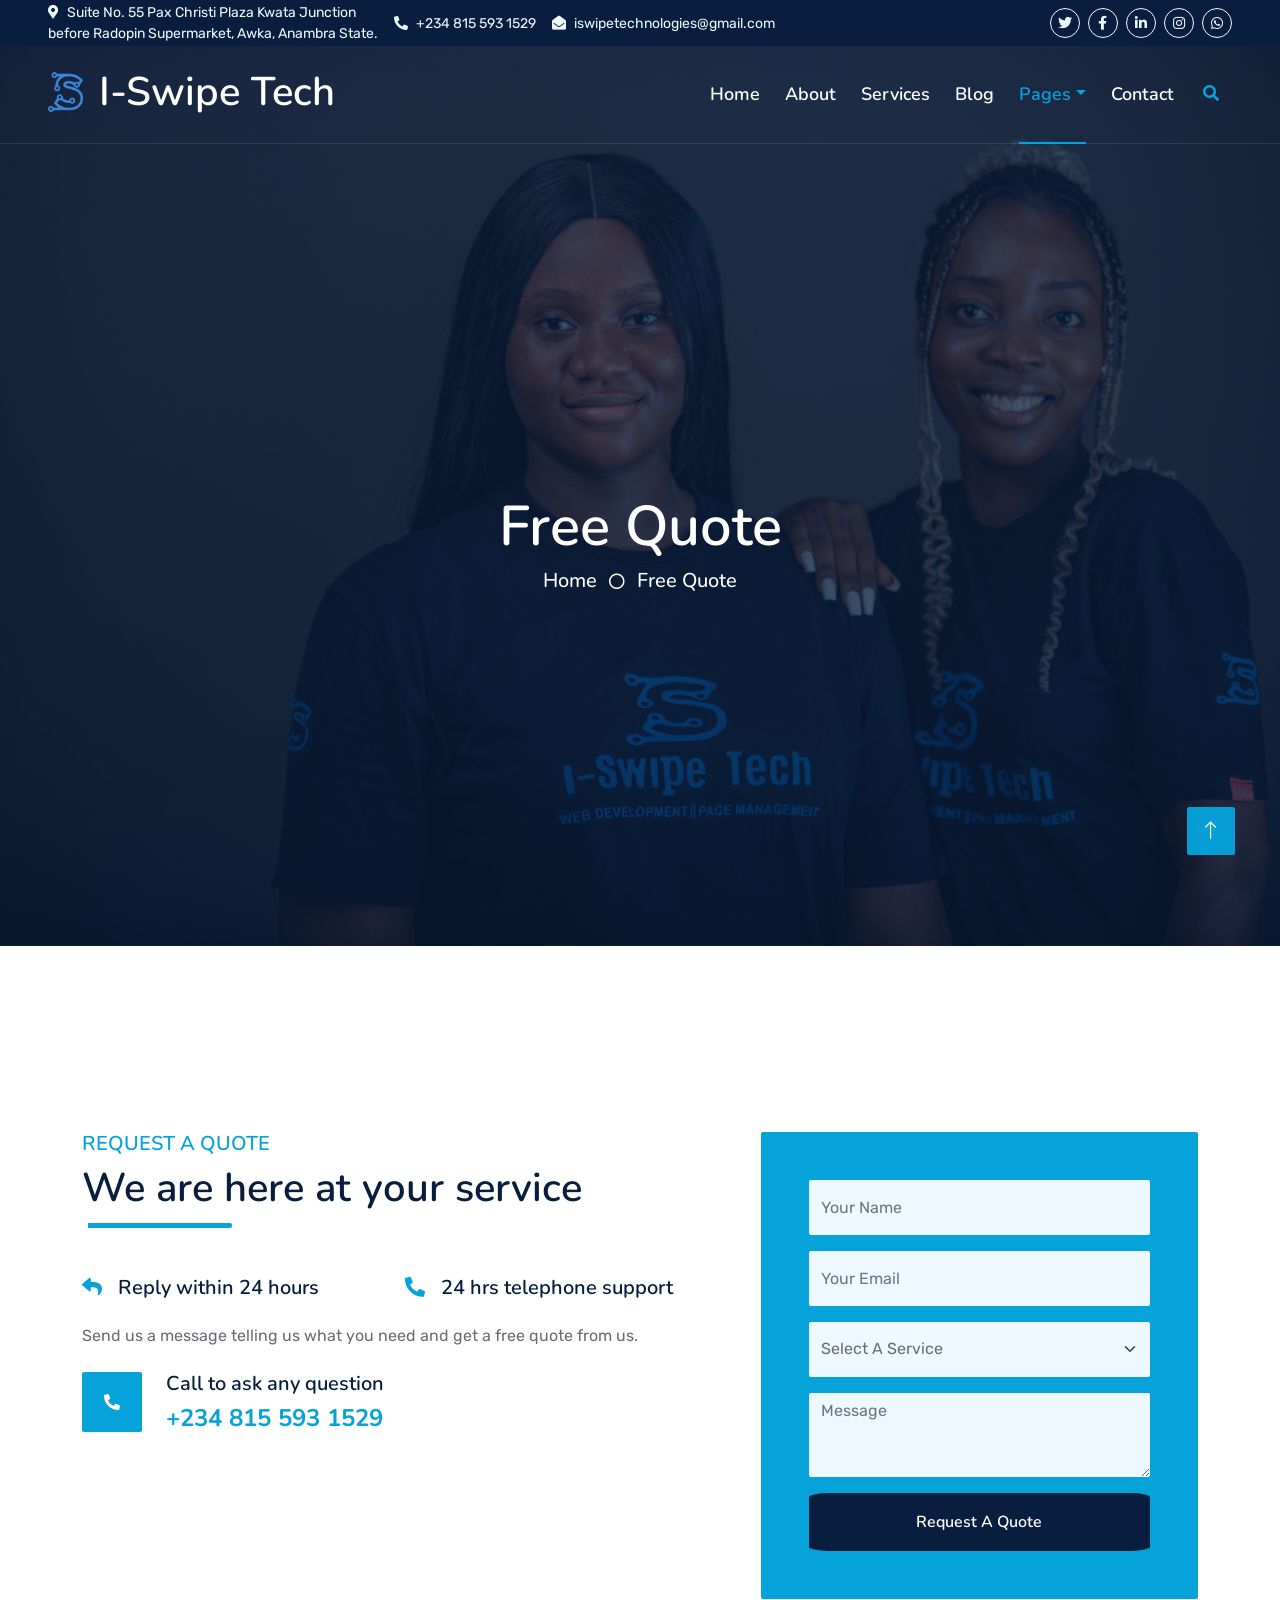
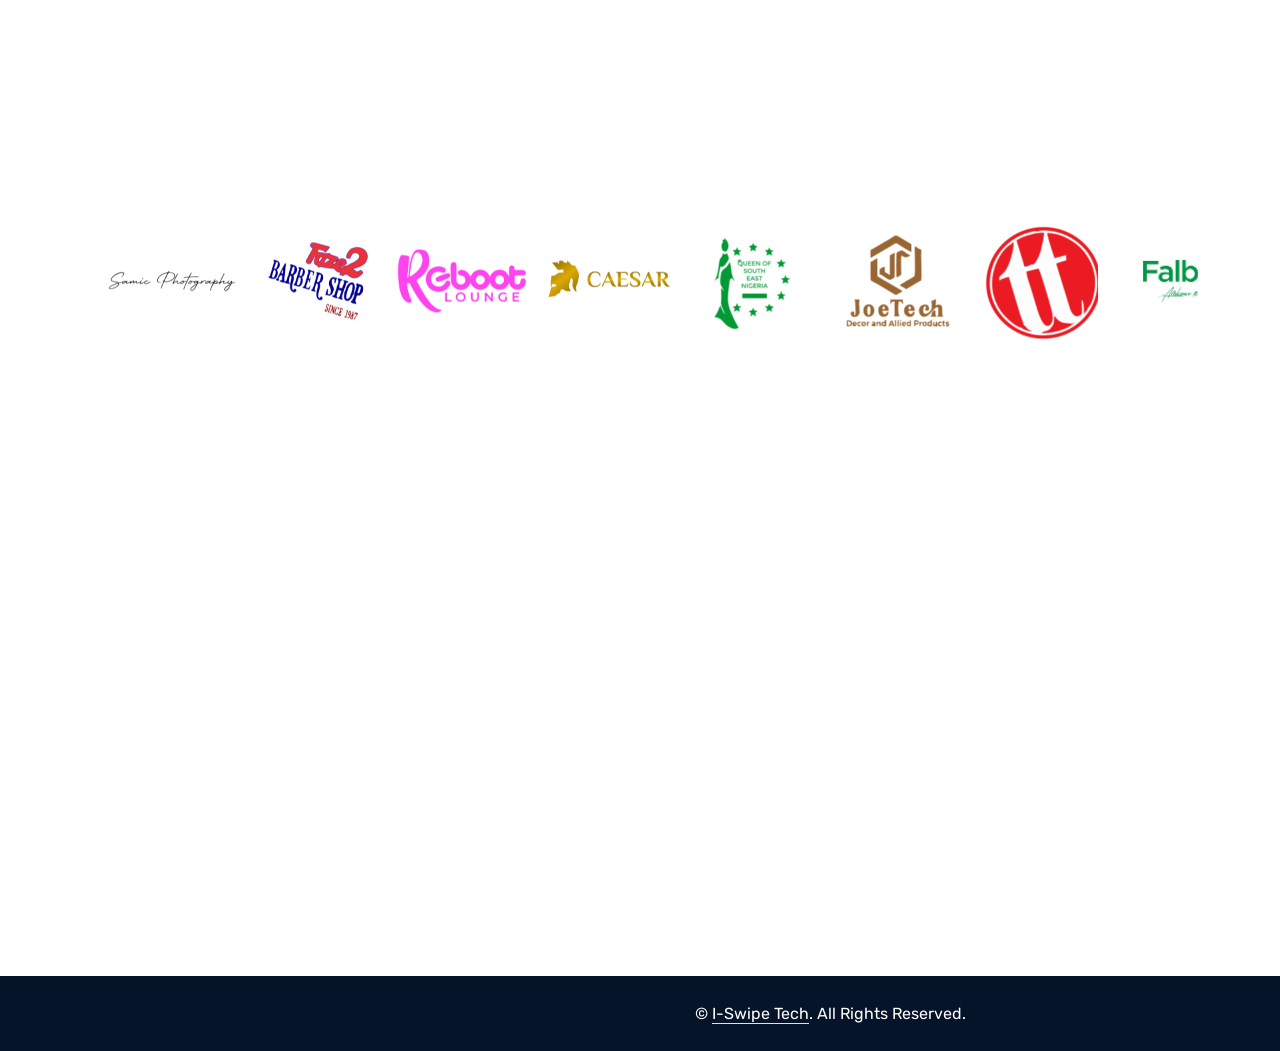
<file: quote.html>
<!DOCTYPE html>
<html lang="en">

<head>
    <meta charset="utf-8">
    <title>I-Swipe Tech</title>
    <meta content="width=device-width, initial-scale=1.0" name="viewport">
    <meta content="Free HTML Templates" name="keywords">
    <meta content="Free HTML Templates" name="description">

    <!-- Favicon -->
    <link href="img/ISWIPE1.png" rel="icon">
    <!-- Google Web Fonts -->
    <link rel="preconnect" href="https://fonts.googleapis.com">
    <link rel="preconnect" href="https://fonts.gstatic.com" crossorigin>
    <link href="https://fonts.googleapis.com/css2?family=Nunito:wght@400;600;700;800&family=Rubik:wght@400;500;600;700&display=swap" rel="stylesheet">

    <!-- Icon Font Stylesheet -->
    <link href="https://cdnjs.cloudflare.com/ajax/libs/font-awesome/5.10.0/css/all.min.css" rel="stylesheet">
    <link href="https://cdn.jsdelivr.net/npm/bootstrap-icons@1.4.1/font/bootstrap-icons.css" rel="stylesheet">

    <!-- Libraries Stylesheet -->
    <link href="lib/owlcarousel/assets/owl.carousel.min.css" rel="stylesheet">
    <link href="lib/animate/animate.min.css" rel="stylesheet">

    <!-- Customized Bootstrap Stylesheet -->
    <link href="css/bootstrap.min.css" rel="stylesheet">

    <!-- Template Stylesheet -->
    <link href="css/style.css" rel="stylesheet">
</head>

<body>
<!-- Pre-loader Start -->
<div id="preloader">
    <div class="fplus-load"></div>
    <img src="img/ISWIPE-1 logo.png" alt="logo">
</div>
<!-- Pre-loader End -->


    <!-- Topbar Start -->
    <div class="container-fluid bg-dark px-5 d-none d-lg-block">
        <div class="row gx-0">
            <div class="col-lg-8 text-center text-lg-start mb-2 mb-lg-0">
                <div class="d-inline-flex align-items-center" style="height: 45px;">
                    <small class="me-3 text-light"><i class="fa fa-map-marker-alt me-2"></i>Suite No. 55 Pax Christi Plaza Kwata Junction <br>before Radopin Supermarket, Awka, Anambra State.</small>
                    <small class="me-3 text-light"><i class="fa fa-phone-alt me-2"></i>+234 815 593 1529</small>
                    <small class="text-light"><i class="fa fa-envelope-open me-2"></i>iswipetechnologies@gmail.com</small>
                </div>
            </div>
            <div class="col-lg-4 text-center text-lg-end">
                <div class="d-inline-flex align-items-center" style="height: 45px;">
                    <a class="btn btn-sm btn-outline-light btn-sm-square rounded-circle me-2" href=""><i class="fab fa-twitter fw-normal"></i></a>
                    <a class="btn btn-sm btn-outline-light btn-sm-square rounded-circle me-2" href=""><i class="fab fa-facebook-f fw-normal"></i></a>
                    <a class="btn btn-sm btn-outline-light btn-sm-square rounded-circle me-2" href=""><i class="fab fa-linkedin-in fw-normal"></i></a>
                    <a class="btn btn-sm btn-outline-light btn-sm-square rounded-circle me-2" href=""><i class="fab fa-instagram fw-normal"></i></a>
                    <!-- <a class="btn btn-sm btn-outline-light btn-sm-square rounded-circle" href=""><i class="fab fa-youtube fw-normal"></i></a> -->
                    <a class="btn btn-sm btn-outline-light btn-sm-square rounded-circle" href="https://wa.me/08155931529"><i class="fab fa-whatsapp fw-normal"></i></a>

                </div>
            </div>
        </div>
    </div>
    <!-- Topbar End -->


    <!-- Navbar Start -->
    <div class="container-fluid position-relative p-0">
        <nav class="navbar navbar-expand-lg navbar-dark px-5 py-3 py-lg-0">
            <a href="index.html" class="navbar-brand p-0">
                <h1 class="m-0"><img src="img/ISWIPE1.png" width="35" height="40" class="me-3 mb-2" alt="logo">I-Swipe Tech</h1>
            </a>
            <button class="navbar-toggler" type="button" data-bs-toggle="collapse" data-bs-target="#navbarCollapse">
                <span class="fa fa-bars"></span>
            </button>
            <div class="collapse navbar-collapse" id="navbarCollapse">
                <div class="navbar-nav ms-auto py-0">
                    <a href="index.html" class="nav-item nav-link">Home</a>
                    <a href="about.html" class="nav-item nav-link">About</a>
                    <a href="service.html" class="nav-item nav-link">Services</a>
                    <a href="blog.html" class="nav-item nav-link">Blog</a>
                    <div class="nav-item dropdown">
                        <a href="#" class="nav-link dropdown-toggle active" data-bs-toggle="dropdown">Pages</a>
                        <div class="dropdown-menu m-0">
                            <a href="price.html" class="dropdown-item">Pricing Plan</a>
                            <a href="team.html" class="dropdown-item">Team Members</a>
                            <a href="testimonial.html" class="dropdown-item">Testimonial</a>
                            <a href="quote.html" class="dropdown-item active">Free Quote</a>
                        </div>
                    </div>
                    <a href="contact.html" class="nav-item nav-link">Contact</a>
                </div>
                <button type="button" class="btn text-primary ms-3" data-bs-toggle="modal" data-bs-target="#searchModal"><i class="fa fa-search"></i></button>
            </div>
        </nav>

        <div class="container-fluid bg-primary py-5 bg-header" style="margin-bottom: 90px;">
            <div class="row py-5">
                <div class="col-12 pt-lg-5 mt-lg-5 text-center">
                    <h1 class="display-4 text-white animated zoomIn">Free Quote</h1>
                    <a href="index.html" class="h5 text-white">Home</a>
                    <i class="far fa-circle text-white px-2"></i>
                    <a href="quote.html" class="h5 text-white">Free Quote</a>
                </div>
            </div>
        </div>
    </div>
    <!-- Navbar End -->


    <!-- Full Screen Search Start -->
    <div class="modal fade" id="searchModal" tabindex="-1">
        <div class="modal-dialog modal-fullscreen">
            <div class="modal-content" style="background: rgba(9, 30, 62, .7);">
                <div class="modal-header border-0">
                    <button type="button" class="btn bg-white btn-close" data-bs-dismiss="modal" aria-label="Close"></button>
                </div>
                <div class="modal-body d-flex align-items-center justify-content-center">
                    <div class="input-group" style="max-width: 600px;">
                        <input type="text" class="form-control bg-transparent border-primary p-3" placeholder="Type search keyword">
                        <button class="btn btn-primary px-4"><i class="bi bi-search"></i></button>
                    </div>
                </div>
            </div>
        </div>
    </div>
    <!-- Full Screen Search End -->


<!-- Quote Start -->
<div class="container-fluid py-5 wow fadeInUp" data-wow-delay="0.1s">
    <div class="container py-5">
        <div class="row g-5">
            <div class="col-lg-7">
                <div class="section-title position-relative pb-3 mb-5">
                    <h5 class="fw-bold text-primary text-uppercase">Request A Quote</h5>
                    <h1 class="mb-0">We are here at your service</h1>
                </div>
                <div class="row gx-3">
                    <div class="col-sm-6 wow zoomIn" data-wow-delay="0.2s">
                        <h5 class="mb-4"><i class="fa fa-reply text-primary me-3"></i>Reply within 24 hours</h5>
                    </div>
                    <div class="col-sm-6 wow zoomIn" data-wow-delay="0.4s">
                        <h5 class="mb-4"><i class="fa fa-phone-alt text-primary me-3"></i>24 hrs telephone support</h5>
                    </div>
                </div>
                <p class="mb-4">Send us a message telling us what you need and get a free quote from us.</p>
                <div class="d-flex align-items-center mt-2 wow zoomIn" data-wow-delay="0.6s">
                    <div class="bg-primary d-flex align-items-center justify-content-center rounded" style="width: 60px; height: 60px;">
                        <i class="fa fa-phone-alt text-white"></i>
                    </div>
                    <div class="ps-4">
                        <h5 class="mb-2">Call to ask any question</h5>
                        <h4 class="text-primary mb-0">+234 815 593 1529</h4>
                    </div>
                </div>
            </div>
            <div class="col-lg-5">
                <div class="bg-primary rounded h-100 d-flex align-items-center p-5 wow zoomIn" data-wow-delay="0.9s">
                    <form>
                        <div class="row g-3">
                            <div class="col-xl-12">
                                <input type="text" class="form-control bg-light border-0" placeholder="Your Name" style="height: 55px;">
                            </div>
                            <div class="col-12">
                                <input type="email" class="form-control bg-light border-0" placeholder="Your Email" style="height: 55px;">
                            </div>
                            <div class="col-12">
                                <select class="form-select bg-light border-0" style="height: 55px;">
                                    <option selected>Select A Service</option>
                                    <option value="1">Search Engine Optimization(SEO)</option>
                                    <option value="2">Project Management</option>
                                    <option value="3">UI/UX Design</option>
                                    <option value="4">Graphics Design</option>
                                    <option value="5">Video Editing.</option>
                                    <option value="6">Web Development</option>
                                    <option value="7">App Development</option>
                                    <option value="8">ICT Academy</option>
                                </select>
                            </div>
                            <div class="col-12">
                                <textarea class="form-control bg-light border-0" rows="3" placeholder="Message"></textarea>
                            </div>
                            <div class="col-12">
                                <button class="btn btn-dark w-100 py-3" type="submit">Request A Quote</button>
                            </div>
                        </div>
                    </form>
                </div>
            </div>
        </div>
    </div>
</div>
<!-- Quote End -->



<!-- Vendor Start -->
<div class="container-fluid py-5 wow fadeInUp" data-wow-delay="0.1s">
    <div class="container py-5 mb-5">
        <div class="bg-white">
            <div class="owl-carousel vendor-carousel">
                <img src="img/SAMICLOGO.png" alt="Samic Photography" style="width: 180px; height: 180px; margin-right: 45px;">
                <img src="img/faze2logo-1.png" alt="Faze2 Barbershop" style="width: 180px; height: 180px; margin-right: 45px;" >
                <img src="img/REBOOTLOGO-1.png" alt="Reboot Luxury Place" style="width: 180px; height: 180px; margin-right: 45px;" >
                <img src="img/CAESARLOGO.png" alt="Club Ceasar" style="width: 180px; height: 180px; margin-right: 45px;">
                <img src="img/QOSELOGO.png" alt="Queen of South East Paegeantry" style="width: 180px; height: 180px; margin-right: 45px;">
                <img src="img/JOETECHLOGO.png" alt="JoeTeach Decors" style="width: 180px; height: 180px; margin-right: 45px;">
                <img src="img/TICONLOGO.png" alt="Ticon Stores" style="width: 180px; height: 180px; margin-right: 45px;">
                <img src="img/Falbco LOGO re.png" alt="Falbco Electricals" style="width: 180px; height: 180px; margin-right: 45px;">
                <img src="img/expertlymain.png" alt="Expertly" style="width: 180px; height: 180px; margin-right: 45px;">
                <img src="img/Cee's.png" alt="Cee's Counsel" style="width: 180px; height: 180px; margin-right: 45px;">
                <img src="img/LOOSENUT LOGO.png" alt="Cee's Counsel" style="width: 180px; height: 180px; margin-right: 45px;">
            </div>
        </div>
    </div>
</div>
<!-- Vendor End -->



<!-- Footer Start -->

<div class="container-fluid bg-dark text-light mt-5 wow fadeInUp " data-wow-delay="0.1s">
    <div class="container">
        <div class="row gx-5">
            <div class="col-lg-4 col-md-6 footer-about">
                <div class="d-flex flex-column align-items-center justify-content-center text-center h-100 bg-primary p-4">
                    <a href="index.html" class="navbar-brand">
                        <h1 class="m-0"><img src="img/ISWIPE2.png" width="35" height="40" class="me-3 mb-2" alt="I-Swipe logo">I-Swipe Tech</h1>
                    </a>
                    <p class="mt-3 mb-4">Are you eager to stay ahead in the ever-evolving world of technology? Sign up today and gain access to a wealth of valuable resources, exclusive educational content and updates.</p>
                    <form action="">
                        <div class="input-group">
                            <input type="text" class="form-control border-white p-3" placeholder="Your Email">
                            <button class="btn btn-dark">Sign Up</button>
                        </div>
                    </form>
                </div>
            </div>
            <div class="col-lg-8 col-md-6">
                <div class="row gx-5">
                    <div class="col-lg-4 col-md-12 pt-5 mb-5">
                        <div class="section-title section-title-sm position-relative pb-3 mb-4">
                            <h3 class="text-light mb-0">Get In Touch</h3>
                        </div>
                        <div class="d-flex mb-2">
                            <i class="bi bi-geo-alt text-primary me-2"></i>
                            <p class="mb-0">Suite No. 55 Pax Christi Plaza Kwata Junction <br>before Radopin Supermarket, Awka, Anambra State.</p>
                        </div>
                        <div class="d-flex mb-2">
                            <i class="bi bi-envelope-open text-primary me-2"></i>
                            <p class="mb-0">iswipetechnologies@gmail.com</p>
                        </div>
                        <div class="d-flex mb-2">
                            <i class="bi bi-telephone text-primary me-2"></i>
                            <p class="mb-0">+234 815 593 1529</p>
                        </div>
                        <div class="d-flex mt-4">
                            <a class="btn btn-primary btn-square me-2" href="https://twitter.com/ISwipeTech?s=09"><i class="fab fa-twitter fw-normal"></i></a>
                            <a class="btn btn-primary btn-square me-2" href="https://www.facebook.com/iswipeofficial/"><i class="fab fa-facebook-f fw-normal"></i></a>
                            <a class="btn btn-primary btn-square me-2" href="https://www.linkedin.com/company/iswipeofficial/"><i class="fab fa-linkedin-in fw-normal"></i></a>
                            <a class="btn btn-primary btn-square" href="https://instagram.com/i_swipeofficial?igshid=YmMyMTA2M2Y="><i class="fab fa-instagram fw-normal"></i></a>
                        </div>
                    </div>
                    <div class="col-lg-4 col-md-12 pt-0 pt-lg-5 mb-5">
                        <div class="section-title section-title-sm position-relative pb-3 mb-4">
                            <h3 class="text-light mb-0">Quick Links</h3>
                        </div>
                        <div class="link-animated d-flex flex-column justify-content-start">
                            <a class="text-light mb-2" href="index.html"><i class="bi bi-arrow-right text-primary me-2"></i>Home</a>
                            <a class="text-light mb-2" href="about.html"><i class="bi bi-arrow-right text-primary me-2"></i>About Us</a>
                            <a class="text-light mb-2" href="services.html"><i class="bi bi-arrow-right text-primary me-2"></i>Our Services</a>
                            <a class="text-light mb-2" href="team.html"><i class="bi bi-arrow-right text-primary me-2"></i>Meet The Team</a>
                            <a class="text-light mb-2" href="blog.html"><i class="bi bi-arrow-right text-primary me-2"></i>Latest Blog</a>
                            <a class="text-light" href="contact.html"><i class="bi bi-arrow-right text-primary me-2"></i>Contact Us</a>
                        </div>
                    </div>
                    <div class="col-lg-4 col-md-12 pt-0 pt-lg-5 mb-5">
                        <div class="section-title section-title-sm position-relative pb-3 mb-4">
                            <h3 class="text-light mb-0">Popular Links</h3>
                        </div>
                        <div class="link-animated d-flex flex-column justify-content-start">
                            <a class="text-light mb-2" href="index.html"><i class="bi bi-arrow-right text-primary me-2"></i>Home</a>
                            <a class="text-light mb-2" href="about.html"><i class="bi bi-arrow-right text-primary me-2"></i>About Us</a>
                            <a class="text-light mb-2" href="services.html"><i class="bi bi-arrow-right text-primary me-2"></i>Our Services</a>
                            <a class="text-light mb-2" href="team.html"><i class="bi bi-arrow-right text-primary me-2"></i>Meet The Team</a>
                            <a class="text-light mb-2" href="blog.html"><i class="bi bi-arrow-right text-primary me-2"></i>Latest Blog</a>
                            <a class="text-light" href="contact.html"><i class="bi bi-arrow-right text-primary me-2"></i>Contact Us</a>
                        </div>
                    </div>
                </div>
            </div>
        </div>
    </div>
</div>
<div class="container-fluid text-white" style="background: #061429;">
    <div class="container text-center">
        <div class="row justify-content-end">
            <div class="col-lg-8 col-md-6">
                <div class="d-flex align-items-center justify-content-center" style="height: 75px;">
                    <p class="mb-0">© <a class="text-white border-bottom"  href="#">I-Swipe Tech</a>. All Rights Reserved.
                </div>
            </div>
        </div>
    </div>
</div>


<!-- Footer End -->


<!-- Back to Top -->
<a href="index.html" class="btn btn-lg btn-primary btn-lg-square rounded back-to-top"><i class="bi bi-arrow-up"></i></a>

<!--    PreLoader JS-->
<script src="js/jquery/jquery-2.2.4.min.js"></script>
<script src="js/others/plugins.js"></script>
<script src="js/active.js"></script>

<!--     JavaScript Libraries -->
<script src="https://code.jquery.com/jquery-3.4.1.min.js"></script>
<script src="https://cdn.jsdelivr.net/npm/bootstrap@5.0.0/dist/js/bootstrap.bundle.min.js"></script>
<script src="lib/wow/wow.min.js"></script>
<script src="lib/easing/easing.min.js"></script>
<script src="lib/waypoints/waypoints.min.js"></script>
<script src="lib/counterup/counterup.min.js"></script>
<script src="lib/owlcarousel/owl.carousel.min.js"></script>

<!-- Template Javascript -->
<script src="js/main.js"></script>


</body>

</html>
</file>
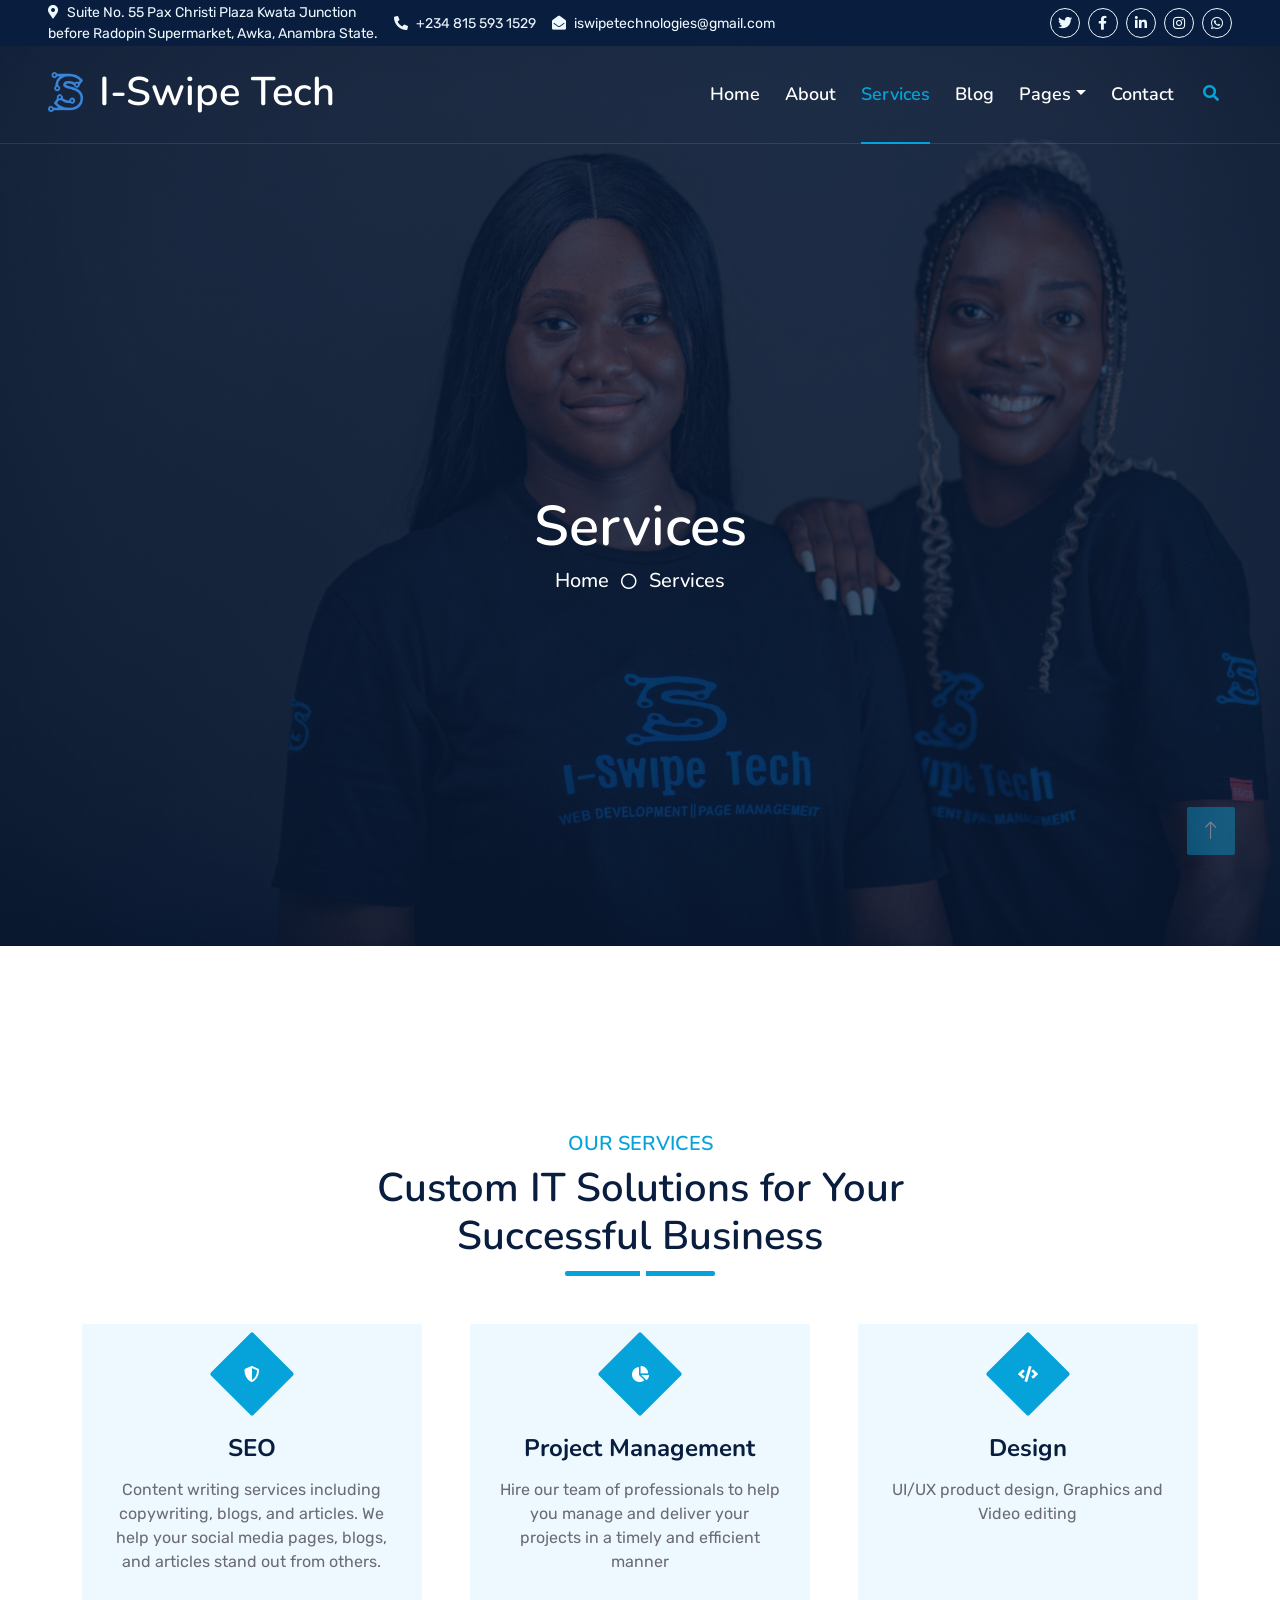
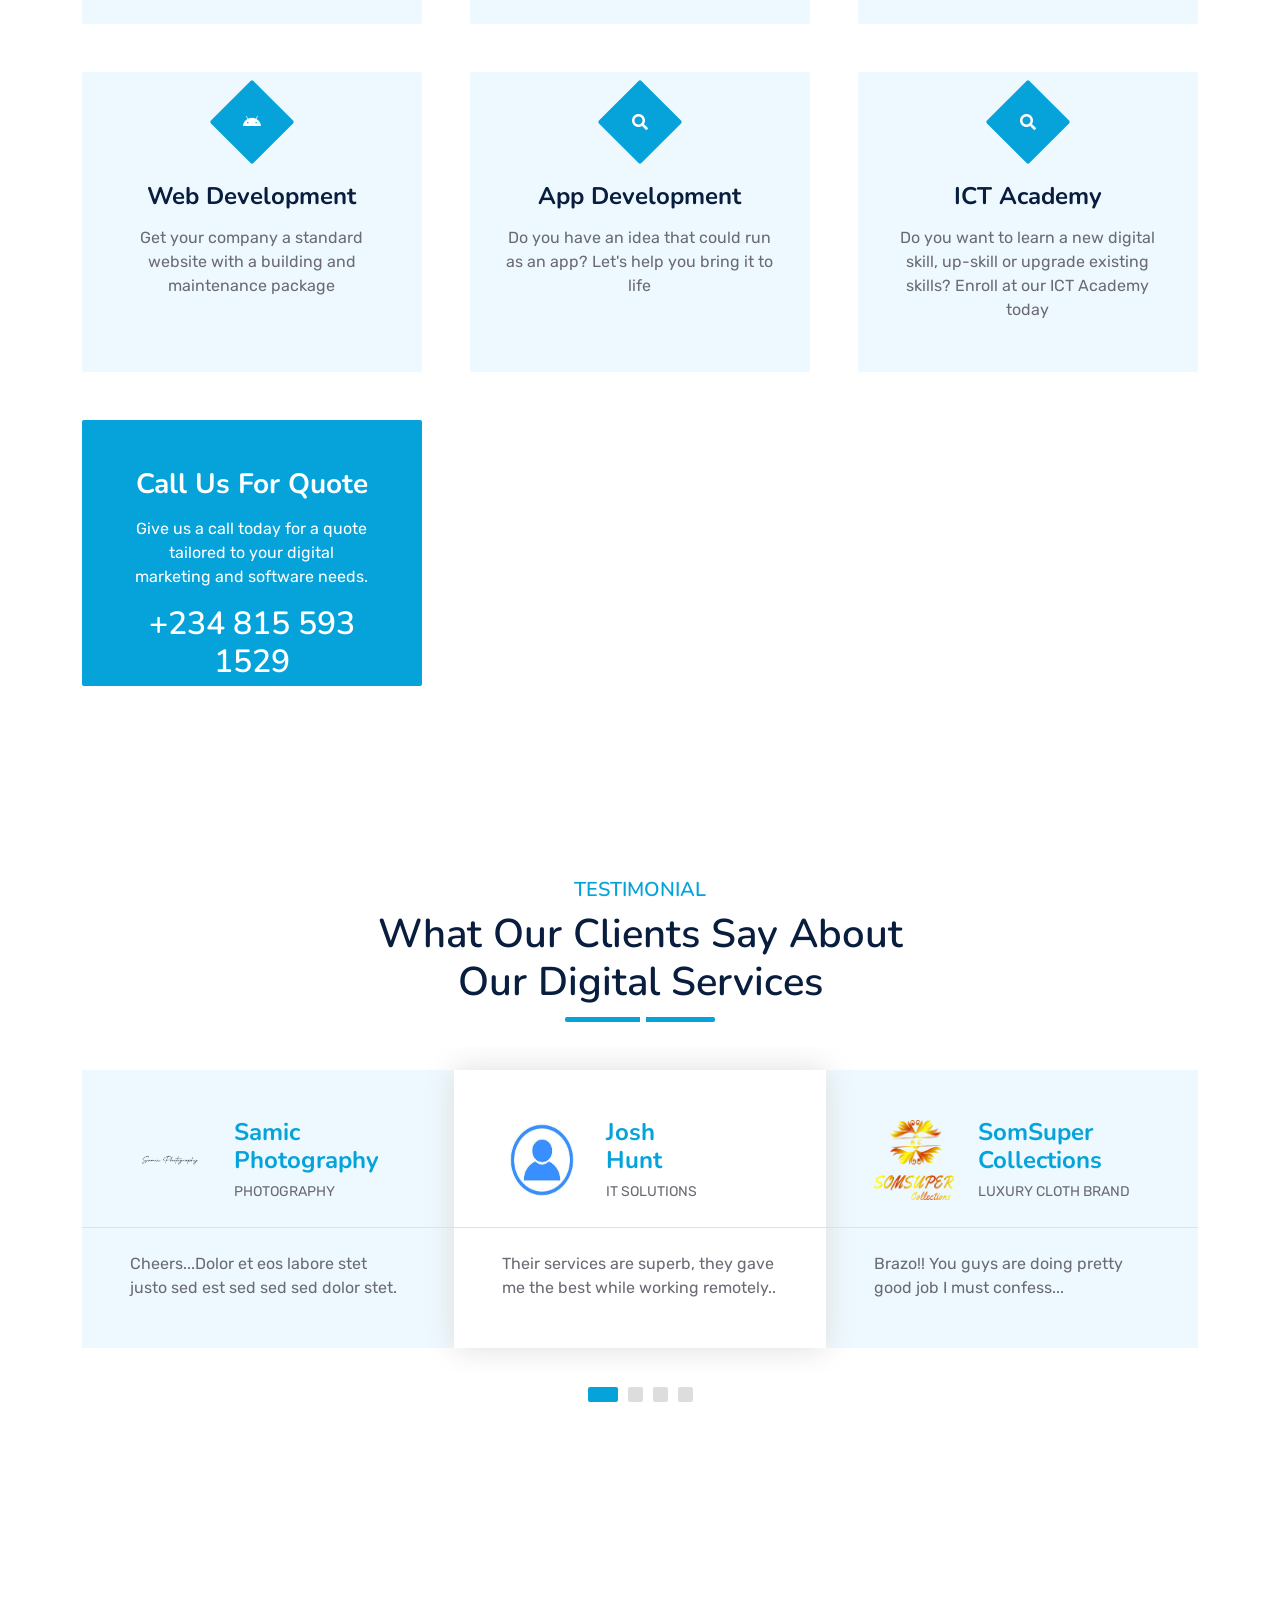
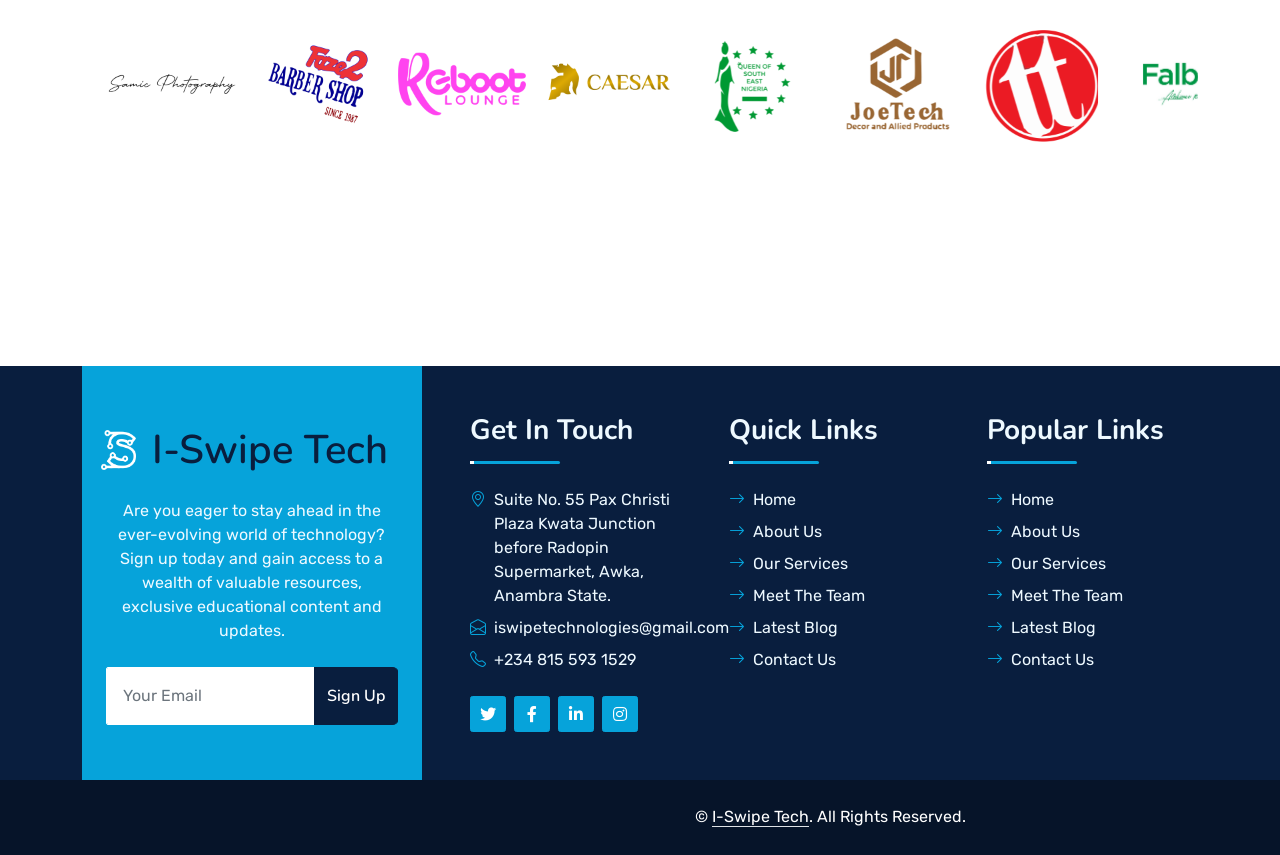
<file: service.html>
<!DOCTYPE html>
<html lang="en">

<head>
    <meta charset="utf-8">
    <title>I-Swipe Tech</title>
    <meta content="width=device-width, initial-scale=1.0" name="viewport">
    <meta content="Free HTML Templates" name="keywords">
    <meta content="Free HTML Templates" name="description">

    <!-- Favicon -->
    <link href="img/ISWIPE1.png" rel="icon">

    <!-- Google Web Fonts -->
    <link rel="preconnect" href="https://fonts.googleapis.com">
    <link rel="preconnect" href="https://fonts.gstatic.com" crossorigin>
    <link href="https://fonts.googleapis.com/css2?family=Nunito:wght@400;600;700;800&family=Rubik:wght@400;500;600;700&display=swap" rel="stylesheet">

    <!-- Icon Font Stylesheet -->
    <link href="https://cdnjs.cloudflare.com/ajax/libs/font-awesome/5.10.0/css/all.min.css" rel="stylesheet">
    <link href="https://cdn.jsdelivr.net/npm/bootstrap-icons@1.4.1/font/bootstrap-icons.css" rel="stylesheet">

    <!-- Libraries Stylesheet -->
    <link href="lib/owlcarousel/assets/owl.carousel.min.css" rel="stylesheet">
    <link href="lib/animate/animate.min.css" rel="stylesheet">

    <!-- Customized Bootstrap Stylesheet -->
    <link href="css/bootstrap.min.css" rel="stylesheet">

    <!-- Template Stylesheet -->
    <link href="css/style.css" rel="stylesheet">
</head>

<body>
<!-- Pre-loader Start -->
<div id="preloader">
    <div class="fplus-load"></div>
    <img src="img/ISWIPE-1 logo.png" alt="logo">
</div>
<!-- Pre-loader End -->


    <!-- Topbar Start -->
    <div class="container-fluid bg-dark px-5 d-none d-lg-block">
        <div class="row gx-0">
            <div class="col-lg-8 text-center text-lg-start mb-2 mb-lg-0">
                <div class="d-inline-flex align-items-center" style="height: 45px;">
                    <small class="me-3 text-light"><i class="fa fa-map-marker-alt me-2"></i>Suite No. 55 Pax Christi Plaza Kwata Junction <br>before Radopin Supermarket, Awka, Anambra State.</small>
                    <small class="me-3 text-light"><i class="fa fa-phone-alt me-2"></i>+234 815 593 1529</small>
                    <small class="text-light"><i class="fa fa-envelope-open me-2"></i>iswipetechnologies@gmail.com</small>
                </div>
            </div>
            <div class="col-lg-4 text-center text-lg-end">
                <div class="d-inline-flex align-items-center" style="height: 45px;">
                    <a class="btn btn-sm btn-outline-light btn-sm-square rounded-circle me-2" href="https://twitter.com/ISwipeTech?s=09"><i class="fab fa-twitter fw-normal"></i></a>
                    <a class="btn btn-sm btn-outline-light btn-sm-square rounded-circle me-2" href="https://www.facebook.com/iswipeofficial/"><i class="fab fa-facebook-f fw-normal"></i></a>
                    <a class="btn btn-sm btn-outline-light btn-sm-square rounded-circle me-2" href="https://www.linkedin.com/company/iswipeofficial/"><i class="fab fa-linkedin-in fw-normal"></i></a>
                    <a class="btn btn-sm btn-outline-light btn-sm-square rounded-circle me-2" href="https://instagram.com/i_swipeofficial?igshid=YmMyMTA2M2Y="><i class="fab fa-instagram fw-normal"></i></a>
                    <!-- <a class="btn btn-sm btn-outline-light btn-sm-square rounded-circle" href=""><i class="fab fa-youtube fw-normal"></i></a> -->
                    <a class="btn btn-sm btn-outline-light btn-sm-square rounded-circle" href="https://wa.me/08155931529"><i class="fab fa-whatsapp fw-normal"></i></a>
                </div>
            </div>
        </div>
    </div>
    <!-- Topbar End -->


    <!-- Navbar Start -->
    <div class="container-fluid position-relative p-0">
        <nav class="navbar navbar-expand-lg navbar-dark px-5 py-3 py-lg-0">
            <a href="index.html" class="navbar-brand p-0">
                <h1 class="m-0"><img src="img/ISWIPE1.png" width="35" height="40" class="me-3 mb-2" alt="logo">I-Swipe Tech</h1>
            </a>
            <button class="navbar-toggler" type="button" data-bs-toggle="collapse" data-bs-target="#navbarCollapse">
                <span class="fa fa-bars"></span>
            </button>
            <div class="collapse navbar-collapse" id="navbarCollapse">
                <div class="navbar-nav ms-auto py-0">
                    <a href="index.html" class="nav-item nav-link">Home</a>
                    <a href="about.html" class="nav-item nav-link">About</a>
                    <a href="service.html" class="nav-item nav-link active">Services</a>
                    <a href="blog.html" class="nav-item nav-link">Blog</a>
                    <div class="nav-item dropdown">
                        <a href="#" class="nav-link dropdown-toggle" data-bs-toggle="dropdown">Pages</a>
                        <div class="dropdown-menu m-0">
                            <a href="price.html" class="dropdown-item">Pricing Plan</a>
                            <a href="team.html" class="dropdown-item">Team Members</a>
                            <a href="testimonial.html" class="dropdown-item">Testimonial</a>
                            <a href="quote.html" class="dropdown-item">Free Quote</a>
                        </div>
                    </div>
                    <a href="contact.html" class="nav-item nav-link">Contact</a>
                </div>
                <button type="button" class="btn text-primary ms-3" data-bs-toggle="modal" data-bs-target="#searchModal"><i class="fa fa-search"></i></button>
            </div>
        </nav>

        <div class="container-fluid bg-primary py-5 bg-header" style="margin-bottom: 90px;">
            <div class="row py-5">
                <div class="col-12 pt-lg-5 mt-lg-5 text-center">
                    <h1 class="display-4 text-white animated zoomIn">Services</h1>
                    <a href="index.html" class="h5 text-white">Home</a>
                    <i class="far fa-circle text-white px-2"></i>
                    <a href="service.html" class="h5 text-white">Services</a>
                </div>
            </div>
        </div>
    </div>
    <!-- Navbar End -->


    <!-- Full Screen Search Start -->
    <div class="modal fade" id="searchModal" tabindex="-1">
        <div class="modal-dialog modal-fullscreen">
            <div class="modal-content" style="background: rgba(9, 30, 62, .7);">
                <div class="modal-header border-0">
                    <button type="button" class="btn bg-white btn-close" data-bs-dismiss="modal" aria-label="Close"></button>
                </div>
                <div class="modal-body d-flex align-items-center justify-content-center">
                    <div class="input-group" style="max-width: 600px;">
                        <input type="text" class="form-control bg-transparent border-primary p-3" placeholder="Type search keyword">
                        <button class="btn btn-primary px-4"><i class="bi bi-search"></i></button>
                    </div>
                </div>
            </div>
        </div>
    </div>
    <!-- Full Screen Search End -->


    <!-- Service Start -->
    <div class="container-fluid py-5 wow fadeInUp" data-wow-delay="0.1s">
        <div class="container py-5">
            <div class="section-title text-center position-relative pb-3 mb-5 mx-auto" style="max-width: 600px;">
                <h5 class="fw-bold text-primary text-uppercase">Our Services</h5>
                <h1 class="mb-0">Custom IT Solutions for Your Successful Business</h1>
            </div>
            <div class="row g-5">
                <div class="col-lg-4 col-md-6 wow zoomIn" data-wow-delay="0.2s">
                    <div class="service-item bg-light rounded d-flex flex-column align-items-center justify-content-center text-center">
                        <div class="service-icon">
                            <i class="fa fa-shield-alt text-white"></i>
                        </div>
                        <div class="text-container" style="height: 170px;">
                            <h4 class="mb-3">SEO</h4>
                            <p class="m-0">Content writing services including copywriting, blogs, and articles.
                                We help your social media pages, blogs, and articles stand out from others.
                            </p>
                        </div>
                        <a class="btn btn-lg btn-primary rounded" href="service.html">
                            <i class="bi bi-arrow-right"></i>
                        </a>
                    </div>
                </div>
                <div class="col-lg-4 col-md-6 wow zoomIn" data-wow-delay="0.4s">
                    <div class="service-item bg-light rounded d-flex flex-column align-items-center justify-content-center text-center">
                        <div class="service-icon">
                            <i class="fa fa-chart-pie text-white"></i>
                        </div>
                        <div class="text-container" style="height: 170px;">
                            <h4 class="mb-3">Project Management</h4>
                            <p class="m-0">Hire our team of professionals to help you manage and deliver your projects in a timely and efficient manner</p>
                        </div>
                        <a class="btn btn-lg btn-primary rounded" href="">
                            <i class="bi bi-arrow-right"></i>
                        </a>
                    </div>
                </div>
                <div class="col-lg-4 col-md-6 wow zoomIn" data-wow-delay="0.6s">
                    <div class="service-item bg-light rounded d-flex flex-column align-items-center justify-content-center text-center">
                        <div class="service-icon">
                            <i class="fa fa-code text-white"></i>
                        </div>
                        <div class="text-container" style="height: 170px;">
                            <h4 class="mb-3">Design</h4>
                            <p class="m-0">UI/UX product design, Graphics and Video editing</p>
                        </div>
                        <a class="btn btn-lg btn-primary rounded" href="">
                            <i class="bi bi-arrow-right"></i>
                        </a>
                    </div>
                </div>
                <div class="col-lg-4 col-md-6 wow zoomIn" data-wow-delay="0.8s">
                    <div class="service-item bg-light rounded d-flex flex-column align-items-center justify-content-center text-center">
                        <div class="service-icon">
                            <i class="fab fa-android text-white"></i>
                        </div>
                        <div class="text-container" style="height: 170px;">
                            <h4 class="mb-3">Web Development</h4>
                            <p class="m-0">Get your company a standard website with a building and maintenance package</p>
                        </div>
                        <a class="btn btn-lg btn-primary rounded" href="">
                            <i class="bi bi-arrow-right"></i>
                        </a>
                    </div>
                </div>
                <div class="col-lg-4 col-md-6 wow zoomIn" data-wow-delay="1.0s">
                    <div class="service-item bg-light rounded d-flex flex-column align-items-center justify-content-center text-center">
                        <div class="service-icon">
                            <i class="fa fa-search text-white"></i>
                        </div>
                        <div class="text-container" style="height: 170px;">
                            <h4 class="mb-3">App Development</h4>
                            <p class="m-0"> Do you have an idea that could run as an app? Let's help you bring it to life</p>
                        </div>
                        <a class="btn btn-lg btn-primary rounded" href="">
                            <i class="bi bi-arrow-right"></i>
                        </a>
                    </div>
                </div>
                <div class="col-lg-4 col-md-6 wow zoomIn" data-wow-delay="1.2s">
                    <div class="service-item bg-light rounded d-flex flex-column align-items-center justify-content-center text-center">
                        <div class="service-icon">
                            <i class="fa fa-search text-white"></i>
                        </div>
                        <div class="text-container" style="height: 170px;">
                            <h4 class="mb-3">ICT Academy</h4>
                            <p class="m-0"> Do you want to learn a new digital skill, up-skill or upgrade existing skills? Enroll at our ICT Academy today</p>
                        </div>
                        <a class="btn btn-lg btn-primary rounded" href="">
                            <i class="bi bi-arrow-right"></i>
                        </a>
                    </div>
                </div>
                <div class="col-lg-4 col-md-6 wow zoomIn" data-wow-delay="1.4s">
                    <div class="position-relative bg-primary rounded h-100 d-flex flex-column align-items-center justify-content-center text-center p-5">
                        <div class="text-container" style="height: 170px;">
                            <h3 class="text-white mb-3">Call Us For Quote</h3>
                            <p class="text-white mb-3"> Give us a call today for a quote tailored to your digital marketing and software needs.</p>
                            <h2 class="text-white mb-0">+234 815 593 1529</h2>
                        </div>
                    </div>
                </div>
            </div>
        </div>
    </div>
    <!-- Service End -->


    <!-- Testimonial Start -->
    <div class="container-fluid py-5 wow fadeInUp" data-wow-delay="0.1s">
        <div class="container py-5">
            <div class="section-title text-center position-relative pb-3 mb-4 mx-auto" style="max-width: 600px;">
                <h5 class="fw-bold text-primary text-uppercase">Testimonial</h5>
                <h1 class="mb-0">What Our Clients Say About Our Digital Services</h1>
            </div>
            <div class="owl-carousel testimonial-carousel wow fadeInUp" data-wow-delay="0.4s">
                <div class="testimonial-item bg-light my-4">
                    <div class="d-flex align-items-center border-bottom pt-5 pb-4 px-5">
                        <img class="img-fluid rounded" src="img/user icon1.jpeg" style="width: 80px; height: 80px;" >
                        <div class="ps-4">
                            <h4 class="text-primary mb-1">Josh <br>Hunt</h4>
                            <small class="text-uppercase">IT Solutions</small>
                        </div>
                    </div>
                    <div class="pt-4 pb-5 px-5">
                        Their services are superb, they gave me the best while working remotely..
                    </div>
                </div>
                <div class="testimonial-item bg-light my-4">
                    <div class="d-flex align-items-center border-bottom pt-5 pb-4 px-5">
                        <img class="img-fluid rounded" src="img/somsuper logo.png" style="width: 80px; height: 80px;" >
                        <div class="ps-4">
                            <h4 class="text-primary mb-1">SomSuper Collections</h4>
                            <small class="text-uppercase">Luxury Cloth Brand</small>
                        </div>
                    </div>
                    <div class="pt-4 pb-5 px-5">
                        Brazo!! You guys are doing pretty good job I must confess...
                    </div>
                </div>
                <div class="testimonial-item bg-light my-4">
                    <div class="d-flex align-items-center border-bottom pt-5 pb-4 px-5">
                        <img class="img-fluid rounded" src="img/faze2logo-1.png" style="width: 80px; height: 80px;" >
                        <div class="ps-4">
                            <h4 class="text-primary mb-1">Faze 2 BarberShop</h4>
                            <small class="text-uppercase">BarberShop</small>
                        </div>
                    </div>
                    <div class="pt-4 pb-5 px-5">
                        Great, Created and managed my Facebook page from scratch.
                    </div>
                </div>
                <div class="testimonial-item bg-light my-4">
                    <div class="d-flex align-items-center border-bottom pt-5 pb-4 px-5">
                        <img class="img-fluid rounded" src="img/SAMICLOGO.png" style="width: 80px; height: 80px;" >
                        <div class="ps-4">
                            <h4 class="text-primary mb-1">Samic Photography</h4>
                            <small class="text-uppercase">Photography</small>
                        </div>
                    </div>
                    <div class="pt-4 pb-5 px-5">
                        Cheers...Dolor et eos labore stet justo sed est sed sed sed dolor stet.
                    </div>
                </div>
            </div>
        </div>
    </div>
    <!-- Testimonial End -->

    <!-- Vendor Start -->
    <div class="container-fluid py-5 wow fadeInUp" data-wow-delay="0.1s">
        <div class="container py-5 mb-5">
            <div class="bg-white">
                <div class="owl-carousel vendor-carousel">
                    <img src="img/SAMICLOGO.png" alt="Samic Photography" style="width: 180px; height: 180px; margin-right: 45px;">
                    <img src="img/faze2logo-1.png" alt="Faze2 Barbershop" style="width: 180px; height: 180px; margin-right: 45px;" >
                    <img src="img/REBOOTLOGO-1.png" alt="Reboot Luxury Place" style="width: 180px; height: 180px; margin-right: 45px;" >
                    <img src="img/CAESARLOGO.png" alt="Club Ceasar" style="width: 180px; height: 180px; margin-right: 45px;">
                    <img src="img/QOSELOGO.png" alt="Queen of South East Paegeantry" style="width: 180px; height: 180px; margin-right: 45px;">
                    <img src="img/JOETECHLOGO.png" alt="JoeTeach Decors" style="width: 180px; height: 180px; margin-right: 45px;">
                    <img src="img/TICONLOGO.png" alt="Ticon Stores" style="width: 180px; height: 180px; margin-right: 45px;">
                    <img src="img/Falbco LOGO re.png" alt="Falbco Electricals" style="width: 180px; height: 180px; margin-right: 45px;">
                    <img src="img/expertlymain.png" alt="Expertly" style="width: 180px; height: 180px; margin-right: 45px;">
                    <img src="img/Cee's.png" alt="Cee's Counsel" style="width: 180px; height: 180px; margin-right: 45px;">
                    <img src="img/LOOSENUT LOGO.png" alt="Cee's Counsel" style="width: 180px; height: 180px; margin-right: 45px;">
                </div>
            </div>
        </div>
    </div>
    <!-- Vendor End -->

<!--Footer start-->
    <div class="container-fluid bg-dark text-light mt-5 wow fadeInUp " data-wow-delay="0.1s">
        <div class="container">
            <div class="row gx-5">
                <div class="col-lg-4 col-md-6 footer-about">
                    <div class="d-flex flex-column align-items-center justify-content-center text-center h-100 bg-primary p-4">
                        <a href="index.html" class="navbar-brand">
                            <h1 class="m-0"><img src="img/ISWIPE2.png" width="35" height="40" class="me-3 mb-2" alt="I-Swipe logo">I-Swipe Tech</h1>
                        </a>
                        <p class="mt-3 mb-4">Are you eager to stay ahead in the ever-evolving world of technology? Sign up today and gain access to a wealth of valuable resources, exclusive educational content and updates.</p>
                        <form action="">
                            <div class="input-group">
                                <input type="text" class="form-control border-white p-3" placeholder="Your Email">
                                <button class="btn btn-dark">Sign Up</button>
                            </div>
                        </form>
                    </div>
                </div>
                <div class="col-lg-8 col-md-6">
                    <div class="row gx-5">
                        <div class="col-lg-4 col-md-12 pt-5 mb-5">
                            <div class="section-title section-title-sm position-relative pb-3 mb-4">
                                <h3 class="text-light mb-0">Get In Touch</h3>
                            </div>
                            <div class="d-flex mb-2">
                                <i class="bi bi-geo-alt text-primary me-2"></i>
                                <p class="mb-0">Suite No. 55 Pax Christi Plaza Kwata Junction <br>before Radopin Supermarket, Awka, Anambra State.</p>
                            </div>
                            <div class="d-flex mb-2">
                                <i class="bi bi-envelope-open text-primary me-2"></i>
                                <p class="mb-0">iswipetechnologies@gmail.com</p>
                            </div>
                            <div class="d-flex mb-2">
                                <i class="bi bi-telephone text-primary me-2"></i>
                                <p class="mb-0">+234 815 593 1529</p>
                            </div>
                            <div class="d-flex mt-4">
                                <a class="btn btn-primary btn-square me-2" href="https://twitter.com/ISwipeTech?s=09"><i class="fab fa-twitter fw-normal"></i></a>
                                <a class="btn btn-primary btn-square me-2" href="https://www.facebook.com/iswipeofficial/"><i class="fab fa-facebook-f fw-normal"></i></a>
                                <a class="btn btn-primary btn-square me-2" href="https://www.linkedin.com/company/iswipeofficial/"><i class="fab fa-linkedin-in fw-normal"></i></a>
                                <a class="btn btn-primary btn-square" href="https://instagram.com/i_swipeofficial?igshid=YmMyMTA2M2Y="><i class="fab fa-instagram fw-normal"></i></a>
                            </div>
                        </div>
                        <div class="col-lg-4 col-md-12 pt-0 pt-lg-5 mb-5">
                            <div class="section-title section-title-sm position-relative pb-3 mb-4">
                                <h3 class="text-light mb-0">Quick Links</h3>
                            </div>
                            <div class="link-animated d-flex flex-column justify-content-start">
                                <a class="text-light mb-2" href="index.html"><i class="bi bi-arrow-right text-primary me-2"></i>Home</a>
                                <a class="text-light mb-2" href="about.html"><i class="bi bi-arrow-right text-primary me-2"></i>About Us</a>
                                <a class="text-light mb-2" href="services.html"><i class="bi bi-arrow-right text-primary me-2"></i>Our Services</a>
                                <a class="text-light mb-2" href="team.html"><i class="bi bi-arrow-right text-primary me-2"></i>Meet The Team</a>
                                <a class="text-light mb-2" href="blog.html"><i class="bi bi-arrow-right text-primary me-2"></i>Latest Blog</a>
                                <a class="text-light" href="contact.html"><i class="bi bi-arrow-right text-primary me-2"></i>Contact Us</a>
                            </div>
                        </div>
                        <div class="col-lg-4 col-md-12 pt-0 pt-lg-5 mb-5">
                            <div class="section-title section-title-sm position-relative pb-3 mb-4">
                                <h3 class="text-light mb-0">Popular Links</h3>
                            </div>
                            <div class="link-animated d-flex flex-column justify-content-start">
                                <a class="text-light mb-2" href="index.html"><i class="bi bi-arrow-right text-primary me-2"></i>Home</a>
                                <a class="text-light mb-2" href="about.html"><i class="bi bi-arrow-right text-primary me-2"></i>About Us</a>
                                <a class="text-light mb-2" href="services.html"><i class="bi bi-arrow-right text-primary me-2"></i>Our Services</a>
                                <a class="text-light mb-2" href="team.html"><i class="bi bi-arrow-right text-primary me-2"></i>Meet The Team</a>
                                <a class="text-light mb-2" href="blog.html"><i class="bi bi-arrow-right text-primary me-2"></i>Latest Blog</a>
                                <a class="text-light" href="contact.html"><i class="bi bi-arrow-right text-primary me-2"></i>Contact Us</a>
                            </div>
                        </div>
                    </div>
                </div>
            </div>
        </div>
    </div>
    <div class="container-fluid text-white" style="background: #061429;">
        <div class="container text-center">
            <div class="row justify-content-end">
                <div class="col-lg-8 col-md-6">
                    <div class="d-flex align-items-center justify-content-center" style="height: 75px;">
                        <p class="mb-0">© <a class="text-white border-bottom"  href="https://wa.me/08155931529">I-Swipe Tech</a>. All Rights Reserved.
                    </div>
                </div>
            </div>
        </div>
    </div>


    <!-- Footer End -->


    <!-- Back to Top -->
    <a href="index.html" class="btn btn-lg btn-primary btn-lg-square rounded back-to-top"><i class="bi bi-arrow-up"></i></a>

    <!--    PreLoader JS-->
    <script src="js/jquery/jquery-2.2.4.min.js"></script>
    <script src="js/others/plugins.js"></script>
    <script src="js/active.js"></script>

    <!--     JavaScript Libraries -->
    <script src="https://code.jquery.com/jquery-3.4.1.min.js"></script>
    <script src="https://cdn.jsdelivr.net/npm/bootstrap@5.0.0/dist/js/bootstrap.bundle.min.js"></script>
    <script src="lib/wow/wow.min.js"></script>
    <script src="lib/easing/easing.min.js"></script>
    <script src="lib/waypoints/waypoints.min.js"></script>
    <script src="lib/counterup/counterup.min.js"></script>
    <script src="lib/owlcarousel/owl.carousel.min.js"></script>

    <!-- Template Javascript -->
    <script src="js/main.js"></script>
</body>

</html>
</file>
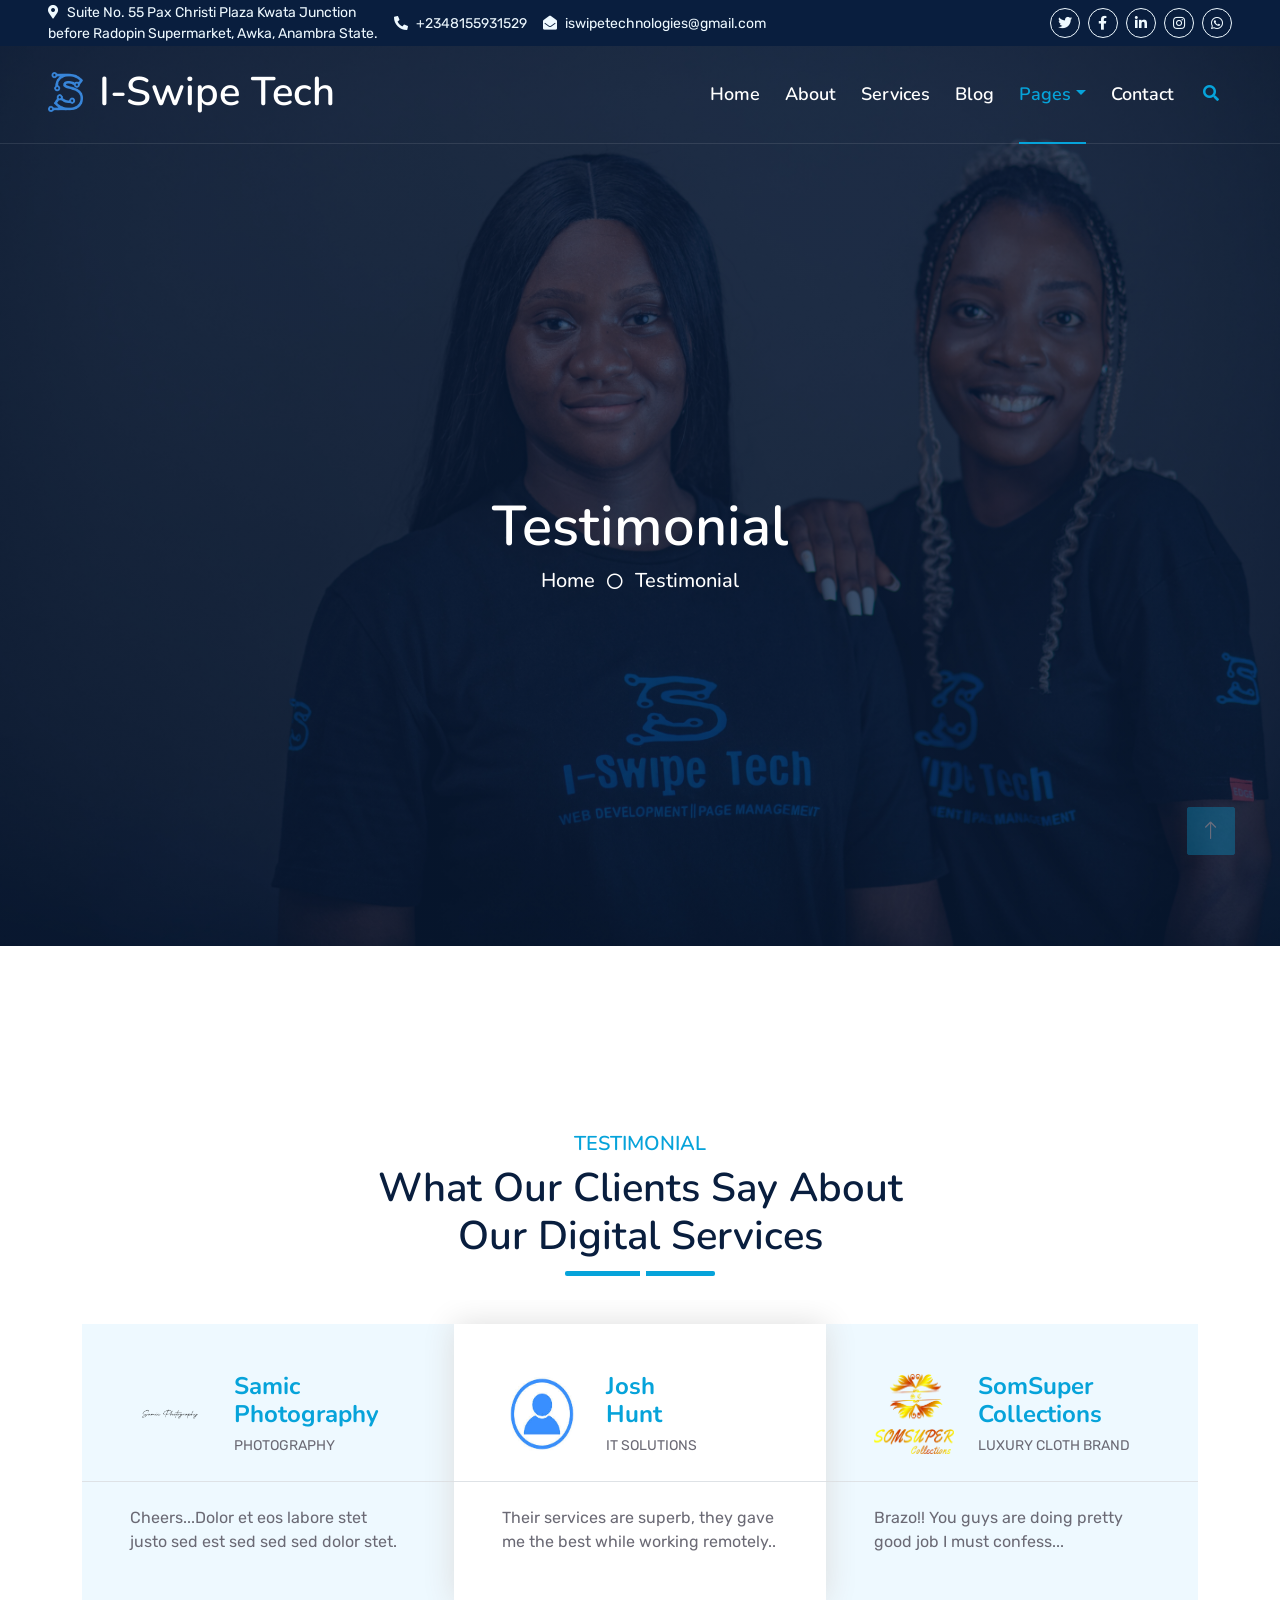
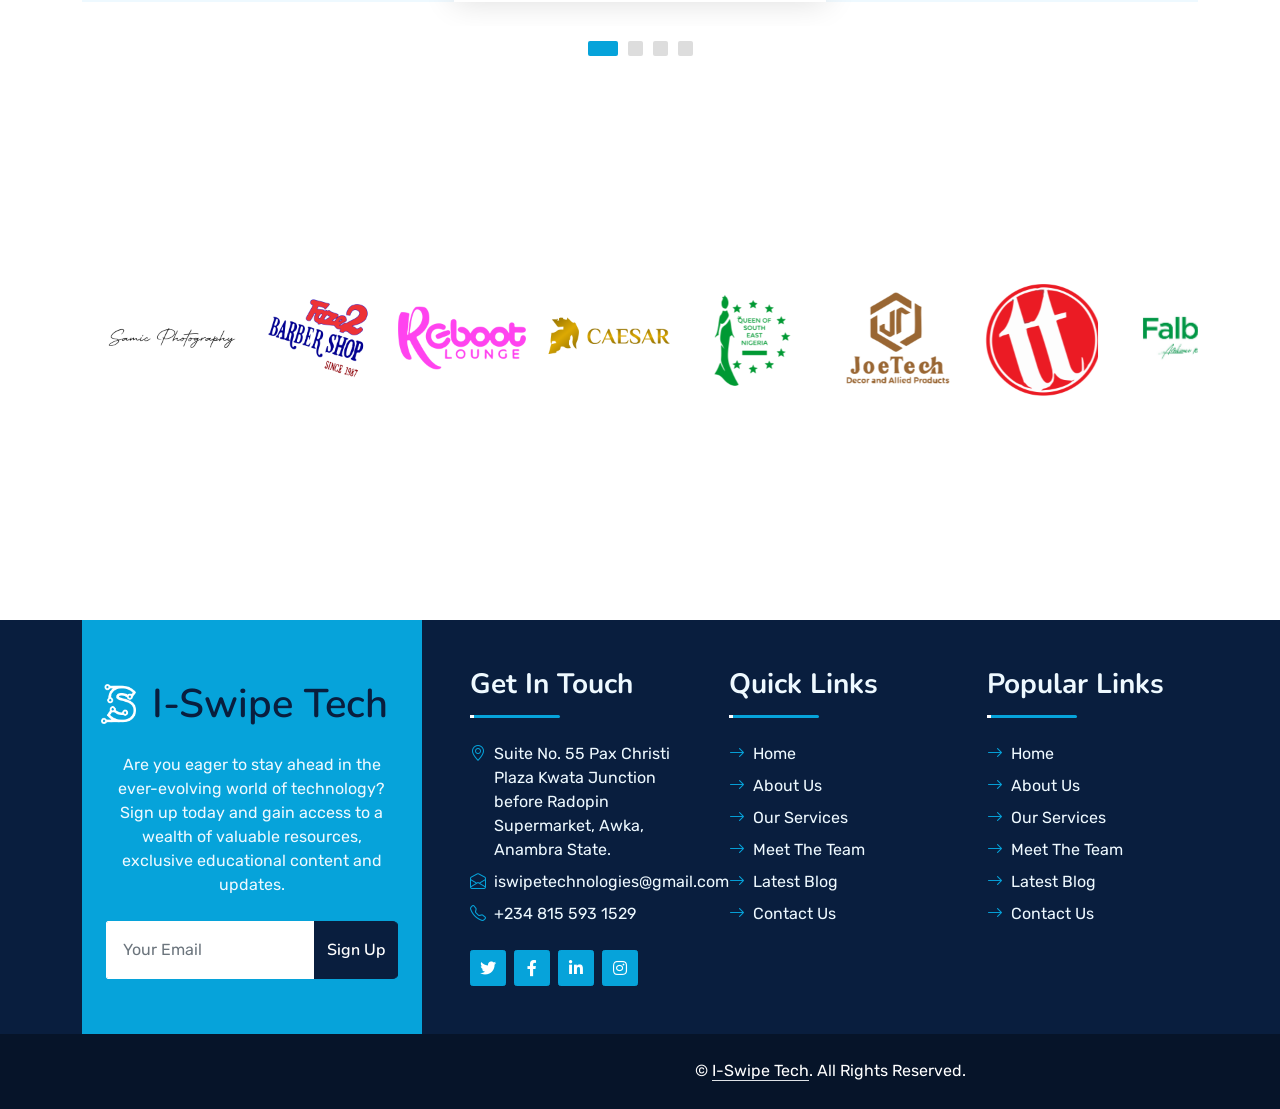
<file: testimonial.html>
<!DOCTYPE html>
<html lang="en">

<head>
    <meta charset="utf-8">
    <title>I-SWIPE TECH</title>
    <meta content="width=device-width, initial-scale=1.0" name="viewport">
    <meta content="Free HTML Templates" name="keywords">
    <meta content="Free HTML Templates" name="description">

    <!-- Favicon -->
    <link href="img/favicon.ico" rel="icon">

    <!-- Google Web Fonts -->
    <link rel="preconnect" href="https://fonts.googleapis.com">
    <link rel="preconnect" href="https://fonts.gstatic.com" crossorigin>
    <link href="https://fonts.googleapis.com/css2?family=Nunito:wght@400;600;700;800&family=Rubik:wght@400;500;600;700&display=swap" rel="stylesheet">

    <!-- Icon Font Stylesheet -->
    <link href="https://cdnjs.cloudflare.com/ajax/libs/font-awesome/5.10.0/css/all.min.css" rel="stylesheet">
    <link href="https://cdn.jsdelivr.net/npm/bootstrap-icons@1.4.1/font/bootstrap-icons.css" rel="stylesheet">

    <!-- Libraries Stylesheet -->
    <link href="lib/owlcarousel/assets/owl.carousel.min.css" rel="stylesheet">
    <link href="lib/animate/animate.min.css" rel="stylesheet">

    <!-- Customized Bootstrap Stylesheet -->
    <link href="css/bootstrap.min.css" rel="stylesheet">

    <!-- Template Stylesheet -->
    <link href="css/style.css" rel="stylesheet">
</head>

<body>
<!-- Pre-loader Start -->
<div id="preloader">
    <div class="fplus-load"></div>
    <img src="img/ISWIPE-1 logo.png" alt="logo">
</div>
<!-- Pre-loader End -->



<!-- Topbar Start -->
<div class="container-fluid bg-dark px-5 d-none d-lg-block">
    <div class="row gx-0">
        <div class="col-lg-8 text-center text-lg-start mb-2 mb-lg-0">
            <div class="d-inline-flex align-items-center" style="height: 45px;">
                <small class="me-3 text-light"><i class="fa fa-map-marker-alt me-2"></i>Suite No. 55 Pax Christi Plaza Kwata Junction <br>before Radopin Supermarket, Awka, Anambra State.</small>
                <small class="me-3 text-light"><i class="fa fa-phone-alt me-2"></i>+2348155931529</small>
                <small class="text-light"><i class="fa fa-envelope-open me-2"></i>iswipetechnologies@gmail.com</small>
            </div>
        </div>
        <div class="col-lg-4 text-center text-lg-end">
            <div class="d-inline-flex align-items-center" style="height: 45px;">
                <a class="btn btn-sm btn-outline-light btn-sm-square rounded-circle me-2" href="https://twitter.com/ISwipeTech?s=09"><i class="fab fa-twitter fw-normal"></i></a>
                <a class="btn btn-sm btn-outline-light btn-sm-square rounded-circle me-2" href="https://www.facebook.com/iswipeofficial/"><i class="fab fa-facebook-f fw-normal"></i></a>
                <a class="btn btn-sm btn-outline-light btn-sm-square rounded-circle me-2" href="https://www.linkedin.com/company/iswipeofficial"><i class="fab fa-linkedin-in fw-normal"></i></a>
                <a class="btn btn-sm btn-outline-light btn-sm-square rounded-circle me-2" href="https://instagram.com/i_swipeofficial?igshid=YmMyMTA2M2Y="><i class="fab fa-instagram fw-normal"></i></a>
                <a class="btn btn-sm btn-outline-light btn-sm-square rounded-circle" href="https://wa.me/08155931529"><i class="fab fa-whatsapp fw-normal"></i></a>
            </div>
        </div>
    </div>
</div>
<!-- Topbar End -->


    <!-- Navbar Start -->
    <div class="container-fluid position-relative p-0">
        <nav class="navbar navbar-expand-lg navbar-dark px-5 py-3 py-lg-0">
            <a href="index.html" class="navbar-brand p-0">
                <h1 class="m-0"><img src="img/ISWIPE1.png" width="35" height="40" class="me-3 mb-2" alt="logo">I-Swipe Tech</h1>
            </a>
            <button class="navbar-toggler" type="button" data-bs-toggle="collapse" data-bs-target="#navbarCollapse">
                <span class="fa fa-bars"></span>
            </button>
            <div class="collapse navbar-collapse" id="navbarCollapse">
                <div class="navbar-nav ms-auto py-0">
                    <a href="index.html" class="nav-item nav-link">Home</a>
                    <a href="about.html" class="nav-item nav-link">About</a>
                    <a href="service.html" class="nav-item nav-link">Services</a>
                    <a href="blog.html" class="nav-item nav-link">Blog</a>
                    <div class="nav-item dropdown">
                        <a href="#" class="nav-link dropdown-toggle active" data-bs-toggle="dropdown">Pages</a>
                        <div class="dropdown-menu m-0">
                            <a href="price.html" class="dropdown-item">Pricing Plan</a>
                            <a href="team.html" class="dropdown-item">Team Members</a>
                            <a href="testimonial.html" class="dropdown-item active">Testimonial</a>
                            <a href="quote.html" class="dropdown-item">Free Quote</a>
                        </div>
                    </div>
                    <a href="contact.html" class="nav-item nav-link">Contact</a>
                </div>
                <button type="button" class="btn text-primary ms-3" data-bs-toggle="modal" data-bs-target="#searchModal"><i class="fa fa-search"></i></button>

            </div>
        </nav>

        <div class="container-fluid bg-primary py-5 bg-header" style="margin-bottom: 90px;">
            <div class="row py-5">
                <div class="col-12 pt-lg-5 mt-lg-5 text-center">
                    <h1 class="display-4 text-white animated zoomIn">Testimonial</h1>
                    <a href="index.html" class="h5 text-white">Home</a>
                    <i class="far fa-circle text-white px-2"></i>
                    <a href="testimonial.html" class="h5 text-white">Testimonial</a>
                </div>
            </div>
        </div>
    </div>
    <!-- Navbar End -->


    <!-- Full Screen Search Start -->
    <div class="modal fade" id="searchModal" tabindex="-1">
        <div class="modal-dialog modal-fullscreen">
            <div class="modal-content" style="background: rgba(9, 30, 62, .7);">
                <div class="modal-header border-0">
                    <button type="button" class="btn bg-white btn-close" data-bs-dismiss="modal" aria-label="Close"></button>
                </div>
                <div class="modal-body d-flex align-items-center justify-content-center">
                    <div class="input-group" style="max-width: 600px;">
                        <input type="text" class="form-control bg-transparent border-primary p-3" placeholder="Type search keyword">
                        <button class="btn btn-primary px-4"><i class="bi bi-search"></i></button>
                    </div>
                </div>
            </div>
        </div>
    </div>
    <!-- Full Screen Search End -->



<!-- Testimonial Start -->
<div class="container-fluid py-5 wow fadeInUp" data-wow-delay="0.1s">
    <div class="container py-5">
        <div class="section-title text-center position-relative pb-3 mb-4 mx-auto" style="max-width: 600px;">
            <h5 class="fw-bold text-primary text-uppercase">Testimonial</h5>
            <h1 class="mb-0">What Our Clients Say About Our Digital Services</h1>
        </div>
        <div class="owl-carousel testimonial-carousel wow fadeInUp" data-wow-delay="0.4s">
            <div class="testimonial-item bg-light my-4">
                <div class="d-flex align-items-center border-bottom pt-5 pb-4 px-5">
                    <img class="img-fluid rounded" src="img/user icon1.jpeg" style="width: 80px; height: 80px;" >
                    <div class="ps-4">
                        <h4 class="text-primary mb-1">Josh <br>Hunt</h4>
                        <small class="text-uppercase">IT Solutions</small>
                    </div>
                </div>
                <div class="pt-4 pb-5 px-5">
                    Their services are superb, they gave me the best while working remotely..
                </div>
            </div>
            <div class="testimonial-item bg-light my-4">
                <div class="d-flex align-items-center border-bottom pt-5 pb-4 px-5">
                    <img class="img-fluid rounded" src="img/somsuper logo.png" style="width: 80px; height: 80px;" >
                    <div class="ps-4">
                        <h4 class="text-primary mb-1">SomSuper Collections</h4>
                        <small class="text-uppercase">Luxury Cloth Brand</small>
                    </div>
                </div>
                <div class="pt-4 pb-5 px-5">
                    Brazo!! You guys are doing pretty good job I must confess...
                </div>
            </div>
            <div class="testimonial-item bg-light my-4">
                <div class="d-flex align-items-center border-bottom pt-5 pb-4 px-5">
                    <img class="img-fluid rounded" src="img/faze2logo-1.png" style="width: 80px; height: 80px;" >
                    <div class="ps-4">
                        <h4 class="text-primary mb-1">Faze 2 BarberShop</h4>
                        <small class="text-uppercase">BarberShop</small>
                    </div>
                </div>
                <div class="pt-4 pb-5 px-5">
                    Great, Created and managed my Facebook page from scratch.
                </div>
            </div>
            <div class="testimonial-item bg-light my-4">
                <div class="d-flex align-items-center border-bottom pt-5 pb-4 px-5">
                    <img class="img-fluid rounded" src="img/SAMICLOGO.png" style="width: 80px; height: 80px;" >
                    <div class="ps-4">
                        <h4 class="text-primary mb-1">Samic Photography</h4>
                        <small class="text-uppercase">Photography</small>
                    </div>
                </div>
                <div class="pt-4 pb-5 px-5">
                    Cheers...Dolor et eos labore stet justo sed est sed sed sed dolor stet.
                </div>
            </div>
        </div>
    </div>
</div>
<!-- Testimonial End -->


<!-- Vendor Start -->
<div class="container-fluid py-5 wow fadeInUp" data-wow-delay="0.1s">
    <div class="container py-5 mb-5">
        <div class="bg-white">
            <div class="owl-carousel vendor-carousel">
                <img src="img/SAMICLOGO.png" alt="Samic Photography" style="width: 180px; height: 180px; margin-right: 45px;">
                <img src="img/faze2logo-1.png" alt="Faze2 Barbershop" style="width: 180px; height: 180px; margin-right: 45px;" >
                <img src="img/REBOOTLOGO-1.png" alt="Reboot Luxury Place" style="width: 180px; height: 180px; margin-right: 45px;" >
                <img src="img/CAESARLOGO.png" alt="Club Ceasar" style="width: 180px; height: 180px; margin-right: 45px;">
                <img src="img/QOSELOGO.png" alt="Queen of South East Paegeantry" style="width: 180px; height: 180px; margin-right: 45px;">
                <img src="img/JOETECHLOGO.png" alt="JoeTeach Decors" style="width: 180px; height: 180px; margin-right: 45px;">
                <img src="img/TICONLOGO.png" alt="Ticon Stores" style="width: 180px; height: 180px; margin-right: 45px;">
                <img src="img/Falbco LOGO re.png" alt="Falbco Electricals" style="width: 180px; height: 180px; margin-right: 45px;">
                <img src="img/expertlymain.png" alt="Expertly" style="width: 180px; height: 180px; margin-right: 45px;">
                <img src="img/Cee's.png" alt="Cee's Counsel" style="width: 180px; height: 180px; margin-right: 45px;">
                <img src="img/LOOSENUT LOGO.png" alt="Cee's Counsel" style="width: 180px; height: 180px; margin-right: 45px;">
            </div>
        </div>
    </div>
</div>
<!-- Vendor End -->

<!-- Footer Start -->

<div class="container-fluid bg-dark text-light mt-5 wow fadeInUp " data-wow-delay="0.1s">
    <div class="container">
        <div class="row gx-5">
            <div class="col-lg-4 col-md-6 footer-about">
                <div class="d-flex flex-column align-items-center justify-content-center text-center h-100 bg-primary p-4">
                    <a href="index.html" class="navbar-brand">
                        <h1 class="m-0"><img src="img/ISWIPE2.png" width="35" height="40" class="me-3 mb-2" alt="I-Swipe logo">I-Swipe Tech</h1>
                    </a>
                    <p class="mt-3 mb-4">Are you eager to stay ahead in the ever-evolving world of technology? Sign up today and gain access to a wealth of valuable resources, exclusive educational content and updates.</p>
                    <form action="">
                        <div class="input-group">
                            <input type="text" class="form-control border-white p-3" placeholder="Your Email">
                            <button class="btn btn-dark">Sign Up</button>
                        </div>
                    </form>
                </div>
            </div>
            <div class="col-lg-8 col-md-6">
                <div class="row gx-5">
                    <div class="col-lg-4 col-md-12 pt-5 mb-5">
                        <div class="section-title section-title-sm position-relative pb-3 mb-4">
                            <h3 class="text-light mb-0">Get In Touch</h3>
                        </div>
                        <div class="d-flex mb-2">
                            <i class="bi bi-geo-alt text-primary me-2"></i>
                            <p class="mb-0">Suite No. 55 Pax Christi Plaza Kwata Junction <br>before Radopin Supermarket, Awka, Anambra State.</p>
                        </div>
                        <div class="d-flex mb-2">
                            <i class="bi bi-envelope-open text-primary me-2"></i>
                            <p class="mb-0">iswipetechnologies@gmail.com</p>
                        </div>
                        <div class="d-flex mb-2">
                            <i class="bi bi-telephone text-primary me-2"></i>
                            <p class="mb-0">+234 815 593 1529</p>
                        </div>
                        <div class="d-flex mt-4">
                            <a class="btn btn-primary btn-square me-2" href="https://twitter.com/ISwipeTech?s=09"><i class="fab fa-twitter fw-normal"></i></a>
                            <a class="btn btn-primary btn-square me-2" href="https://www.facebook.com/iswipeofficial/"><i class="fab fa-facebook-f fw-normal"></i></a>
                            <a class="btn btn-primary btn-square me-2" href="https://www.linkedin.com/company/iswipeofficial/"><i class="fab fa-linkedin-in fw-normal"></i></a>
                            <a class="btn btn-primary btn-square" href="https://instagram.com/i_swipeofficial?igshid=YmMyMTA2M2Y="><i class="fab fa-instagram fw-normal"></i></a>
                        </div>
                    </div>
                    <div class="col-lg-4 col-md-12 pt-0 pt-lg-5 mb-5">
                        <div class="section-title section-title-sm position-relative pb-3 mb-4">
                            <h3 class="text-light mb-0">Quick Links</h3>
                        </div>
                        <div class="link-animated d-flex flex-column justify-content-start">
                            <a class="text-light mb-2" href="index.html"><i class="bi bi-arrow-right text-primary me-2"></i>Home</a>
                            <a class="text-light mb-2" href="about.html"><i class="bi bi-arrow-right text-primary me-2"></i>About Us</a>
                            <a class="text-light mb-2" href="services.html"><i class="bi bi-arrow-right text-primary me-2"></i>Our Services</a>
                            <a class="text-light mb-2" href="team.html"><i class="bi bi-arrow-right text-primary me-2"></i>Meet The Team</a>
                            <a class="text-light mb-2" href="blog.html"><i class="bi bi-arrow-right text-primary me-2"></i>Latest Blog</a>
                            <a class="text-light" href="contact.html"><i class="bi bi-arrow-right text-primary me-2"></i>Contact Us</a>
                        </div>
                    </div>
                    <div class="col-lg-4 col-md-12 pt-0 pt-lg-5 mb-5">
                        <div class="section-title section-title-sm position-relative pb-3 mb-4">
                            <h3 class="text-light mb-0">Popular Links</h3>
                        </div>
                        <div class="link-animated d-flex flex-column justify-content-start">
                            <a class="text-light mb-2" href="index.html"><i class="bi bi-arrow-right text-primary me-2"></i>Home</a>
                            <a class="text-light mb-2" href="about.html"><i class="bi bi-arrow-right text-primary me-2"></i>About Us</a>
                            <a class="text-light mb-2" href="services.html"><i class="bi bi-arrow-right text-primary me-2"></i>Our Services</a>
                            <a class="text-light mb-2" href="team.html"><i class="bi bi-arrow-right text-primary me-2"></i>Meet The Team</a>
                            <a class="text-light mb-2" href="blog.html"><i class="bi bi-arrow-right text-primary me-2"></i>Latest Blog</a>
                            <a class="text-light" href="contact.html"><i class="bi bi-arrow-right text-primary me-2"></i>Contact Us</a>
                        </div>
                    </div>
                </div>
            </div>
        </div>
    </div>
</div>
<div class="container-fluid text-white" style="background: #061429;">
    <div class="container text-center">
        <div class="row justify-content-end">
            <div class="col-lg-8 col-md-6">
                <div class="d-flex align-items-center justify-content-center" style="height: 75px;">
                    <p class="mb-0">© <a class="text-white border-bottom"  href="#">I-Swipe Tech</a>. All Rights Reserved.
                </div>
            </div>
        </div>
    </div>
</div>


<!-- Footer End -->


<!-- Back to Top -->
<a href="index.html" class="btn btn-lg btn-primary btn-lg-square rounded back-to-top"><i class="bi bi-arrow-up"></i></a>

<!--    PreLoader JS-->
<script src="js/jquery/jquery-2.2.4.min.js"></script>
<script src="js/others/plugins.js"></script>
<script src="js/active.js"></script>

<!--     JavaScript Libraries -->
<script src="https://code.jquery.com/jquery-3.4.1.min.js"></script>
<script src="https://cdn.jsdelivr.net/npm/bootstrap@5.0.0/dist/js/bootstrap.bundle.min.js"></script>
<script src="lib/wow/wow.min.js"></script>
<script src="lib/easing/easing.min.js"></script>
<script src="lib/waypoints/waypoints.min.js"></script>
<script src="lib/counterup/counterup.min.js"></script>
<script src="lib/owlcarousel/owl.carousel.min.js"></script>

<!-- Template Javascript -->
<script src="js/main.js"></script>


</body>

</html>
</file>
<file: ISWIPE-website-template/ISWIPE-website-template/css/style.css>
/********** Template CSS **********/

:root {
    --primary: #06A3DA;
    --secondary: #34AD54;
    --light: #EEF9FF;
    --dark: #091E3E;
}


/*** Pre-loader ***/
#preloader {
    overflow: hidden;
    background-color: rgba(249, 249, 249, 0.97);
    height: 100%;
    left: 0;
    position: fixed;
    top: 0;
    width: 100%;
    z-index: 999999;
}

#preloader img {
    position: absolute;
    top: 50%;
    left: 50%;
    margin-top: -16.5px;
    margin-left: -14px;
    z-index: 8;
}

.bg-gray {
    background-color: #f9f9f9;
}

.fplus-load {
    -webkit-animation: 2000ms linear 0s normal none infinite running fplus-load;
    animation: 2000ms linear 0s normal none infinite running fplus-load;
    background: transparent none repeat scroll 0 0;
    border-color: #dddddd #dddddd #06A3DA;
    border-radius: 50%;
    border-style: solid;
    border-width: 4px;
    height: 80px;
    position: relative;
    width: 80px;
    z-index: 9;
    top: 50%;
    left: 50%;
    margin-top: -40px;
    margin-left: -40px;
}

@-webkit-keyframes fplus-load {
    0% {
        -webkit-transform: rotate(0deg);
        transform: rotate(0deg);
    }
    100% {
        -webkit-transform: rotate(360deg);
        transform: rotate(360deg);
    }
}

@keyframes fplus-load {
    0% {
        -webkit-transform: rotate(0deg);
        transform: rotate(0deg);
    }
    100% {
        -webkit-transform: rotate(360deg);
        transform: rotate(360deg);
    }
}
/** Pre-loader End **/

/*** Heading ***/
h1,
h2,
.fw-bold {
    font-weight: 800 !important;
}

h3,
h4,
.fw-semi-bold {
    font-weight: 700 !important;
}

h5,
h6,
.fw-medium {
    font-weight: 600 !important;
}


/*** Button ***/
.btn {
    font-family: 'Nunito', sans-serif;
    font-weight: 600;
    transition: .5s;
}

.btn-primary,
.btn-secondary {
    color: #FFFFFF;
    box-shadow: inset 0 0 0 50px transparent;
}

.btn-primary:hover {
    box-shadow: inset 0 0 0 0 var(--primary);
}

.btn-secondary:hover {
    box-shadow: inset 0 0 0 0 var(--secondary);
}

.btn-square {
    width: 36px;
    height: 36px;
}

.btn-sm-square {
    width: 30px;
    height: 30px;
}

.btn-lg-square {
    width: 48px;
    height: 48px;
}

.btn-square,
.btn-sm-square,
.btn-lg-square {
    padding-left: 0;
    padding-right: 0;
    text-align: center;
}


/*** Navbar ***/
.navbar-dark .navbar-nav .nav-link {
    font-family: 'Nunito', sans-serif;
    position: relative;
    margin-left: 25px;
    padding: 35px 0;
    color: #FFFFFF;
    font-size: 18px;
    font-weight: 600;
    outline: none;
    transition: .5s;
}

.sticky-top.navbar-dark .navbar-nav .nav-link {
    padding: 20px 0;
    color: var(--dark);
}

.navbar-dark .navbar-nav .nav-link:hover,
.navbar-dark .navbar-nav .nav-link.active {
    color: var(--primary);
}

.navbar-dark .navbar-brand h1 {
    color: #FFFFFF;
}

.navbar-dark .navbar-toggler {
    color: var(--primary) !important;
    border-color: var(--primary) !important;
}

@media (max-width: 991.98px) {
    .sticky-top.navbar-dark {
        position: relative;
        background: #FFFFFF;
    }

    .navbar-dark .navbar-nav .nav-link,
    .navbar-dark .navbar-nav .nav-link.show,
    .sticky-top.navbar-dark .navbar-nav .nav-link {
        padding: 10px 0;
        color: var(--dark);
    }

    .navbar-dark .navbar-brand h1 {
        color: var(--primary);
    }
}

@media (min-width: 992px) {
    .navbar-dark {
        position: absolute;
        width: 100%;
        top: 0;
        left: 0;
        border-bottom: 1px solid rgba(256, 256, 256, .1);
        z-index: 999;
    }
    
    .sticky-top.navbar-dark {
        position: fixed;
        background: #FFFFFF;
    }

    .navbar-dark .navbar-nav .nav-link::before {
        position: absolute;
        content: "";
        width: 0;
        height: 2px;
        bottom: -1px;
        left: 50%;
        background: var(--primary);
        transition: .5s;
    }

    .navbar-dark .navbar-nav .nav-link:hover::before,
    .navbar-dark .navbar-nav .nav-link.active::before {
        width: 100%;
        left: 0;
    }

    .navbar-dark .navbar-nav .nav-link.nav-contact::before {
        display: none;
    }

    .sticky-top.navbar-dark .navbar-brand h1 {
        color: var(--primary);
    }
}


/*** Carousel ***/
.carousel-caption {
    top: 0;
    left: 0;
    right: 0;
    bottom: 0;
    background: rgba(9, 30, 62, .7);
    z-index: 1;
}

@media (max-width: 576px) {
    .carousel-caption h5 {
        font-size: 14px;
        font-weight: 500 !important;
    }

    .carousel-caption h1 {
        font-size: 30px;
        font-weight: 600 !important;
    }
}

.carousel-control-prev,
.carousel-control-next {
    width: 10%;
}

.carousel-control-prev-icon,
.carousel-control-next-icon {
    width: 3rem;
    height: 3rem;
}


/*** Section Title ***/
.section-title::before {
    position: absolute;
    content: "";
    width: 150px;
    height: 5px;
    left: 0;
    bottom: 0;
    background: var(--primary);
    border-radius: 2px;
}

.section-title.text-center::before {
    left: 50%;
    margin-left: -75px;
}

.section-title.section-title-sm::before {
    width: 90px;
    height: 3px;
}

.section-title::after {
    position: absolute;
    content: "";
    width: 6px;
    height: 5px;
    bottom: 0px;
    background: #FFFFFF;
    -webkit-animation: section-title-run 5s infinite linear;
    animation: section-title-run 5s infinite linear;
}

.section-title.section-title-sm::after {
    width: 4px;
    height: 3px;
}

.section-title.text-center::after {
    -webkit-animation: section-title-run-center 5s infinite linear;
    animation: section-title-run-center 5s infinite linear;
}

.section-title.section-title-sm::after {
    -webkit-animation: section-title-run-sm 5s infinite linear;
    animation: section-title-run-sm 5s infinite linear;
}

@-webkit-keyframes section-title-run {
    0% {left: 0; } 50% { left : 145px; } 100% { left: 0; }
}

@-webkit-keyframes section-title-run-center {
    0% { left: 50%; margin-left: -75px; } 50% { left : 50%; margin-left: 45px; } 100% { left: 50%; margin-left: -75px; }
}

@-webkit-keyframes section-title-run-sm {
    0% {left: 0; } 50% { left : 85px; } 100% { left: 0; }
}


/*** Service ***/
.service-item {
    position: relative;
    height: 300px;
    padding: 0 30px;
    transition: .5s;
}

.service-item .service-icon {
    margin-bottom: 30px;
    width: 60px;
    height: 60px;
    display: flex;
    align-items: center;
    justify-content: center;
    background: var(--primary);
    border-radius: 2px;
    transform: rotate(-45deg);
}

.service-item .service-icon i {
    transform: rotate(45deg);
}

.service-item a.btn {
    position: absolute;
    width: 60px;
    bottom: -48px;
    left: 50%;
    margin-left: -30px;
    opacity: 0;
}

.service-item:hover a.btn {
    bottom: -24px;
    opacity: 1;
}


/*** Testimonial ***/
.testimonial-carousel .owl-dots {
    margin-top: 15px;
    display: flex;
    align-items: flex-end;
    justify-content: center;
}

.testimonial-carousel .owl-dot {
    position: relative;
    display: inline-block;
    margin: 0 5px;
    width: 15px;
    height: 15px;
    background: #DDDDDD;
    border-radius: 2px;
    transition: .5s;
}

.testimonial-carousel .owl-dot.active {
    width: 30px;
    background: var(--primary);
}

.testimonial-carousel .owl-item.center {
    position: relative;
    z-index: 1;
}

.testimonial-carousel .owl-item .testimonial-item {
    transition: .5s;
}

.testimonial-carousel .owl-item.center .testimonial-item {
    background: #FFFFFF !important;
    box-shadow: 0 0 30px #DDDDDD;
}


/*** Team ***/
.team-item {
    transition: .5s;
}

.team-social {
    position: absolute;
    width: 100%;
    height: 100%;
    top: 0;
    left: 0;
    display: flex;
    align-items: center;
    justify-content: center;
    transition: .5s;
}

.team-social a.btn {
    position: relative;
    margin: 0 3px;
    margin-top: 100px;
    opacity: 0;
}

.team-item:hover {
    box-shadow: 0 0 30px #DDDDDD;
}

.team-item:hover .team-social {
    background: rgba(9, 30, 62, .7);
}

.team-item:hover .team-social a.btn:first-child {
    opacity: 1;
    margin-top: 0;
    transition: .3s 0s;
}

.team-item:hover .team-social a.btn:nth-child(2) {
    opacity: 1;
    margin-top: 0;
    transition: .3s .05s;
}

.team-item:hover .team-social a.btn:nth-child(3) {
    opacity: 1;
    margin-top: 0;
    transition: .3s .1s;
}

.team-item:hover .team-social a.btn:nth-child(4) {
    opacity: 1;
    margin-top: 0;
    transition: .3s .15s;
}

.team-item .team-img img,
.blog-item .blog-img img  {
    transition: .5s;
}

.team-item:hover .team-img img,
.blog-item:hover .blog-img img {
    transform: scale(1.15);
}


/*** Miscellaneous ***/
@media (min-width: 991.98px) {
    .facts {
        position: relative;
        margin-top: -75px;
        z-index: 1;
    }
}

.back-to-top {
    position: fixed;
    display: none;
    right: 45px;
    bottom: 45px;
    z-index: 99;
}

.bg-header {
    background: linear-gradient(rgba(9, 30, 62, .7), rgba(9, 30, 62, .7)), url(../img/carousel-1.jpg) center center no-repeat;
    background-size: cover;
}

.link-animated a {
    transition: .5s;
}

.link-animated a:hover {
    padding-left: 10px;
}

@media (min-width: 767.98px) {
    .footer-about {
        margin-bottom: -75px;
    }
}
</file>
<file: css/style.css>
/********** Template CSS **********/

:root {
    --primary: #06A3DA;
    --secondary: #34AD54;
    --light: #EEF9FF;
    --dark: #091E3E;
}


/*** Pre-loader ***/
#preloader {
    overflow: hidden;
    background-color: rgba(249, 249, 249, 0.97);
    height: 100%;
    left: 0;
    position: fixed;
    top: 0;
    width: 100%;
    z-index: 999999;
}

#preloader img {
    position: absolute;
    top: 50%;
    left: 50%;
    margin-top: -16.5px;
    margin-left: -14px;
    z-index: 8;
}

.bg-gray {
    background-color: #f9f9f9;
}

.fplus-load {
    -webkit-animation: 2000ms linear 0s normal none infinite running fplus-load;
    animation: 2000ms linear 0s normal none infinite running fplus-load;
    background: transparent none repeat scroll 0 0;
    border-color: #dddddd #dddddd #06A3DA;
    border-radius: 50%;
    border-style: solid;
    border-width: 4px;
    height: 80px;
    position: relative;
    width: 80px;
    z-index: 9;
    top: 50%;
    left: 50%;
    margin-top: -40px;
    margin-left: -40px;
}

@-webkit-keyframes fplus-load {
    0% {
        -webkit-transform: rotate(0deg);
        transform: rotate(0deg);
    }
    100% {
        -webkit-transform: rotate(360deg);
        transform: rotate(360deg);
    }
}

@keyframes fplus-load {
    0% {
        -webkit-transform: rotate(0deg);
        transform: rotate(0deg);
    }
    100% {
        -webkit-transform: rotate(360deg);
        transform: rotate(360deg);
    }
}
/** Pre-loader End **/

/*** Heading ***/
h1,
h2,
.fw-bold {
    font-weight: 600 !important;
}

h3,
h4,
.fw-semi-bold {
    font-weight: 700 !important;
}

h5,
h6,
.fw-medium {
    font-weight: 600 !important;
}

p.truncated {
    display: -webkit-box;
    -webkit-line-clamp: 5;
    -webkit-box-orient: vertical;
    overflow: hidden;
}
.show-more.invisible,
.show-less.invisible {
    display: none;
}

a{
    cursor: pointer;
}

.spad {
    padding-top: 100px;
    padding-bottom: 100px;
  }

.set-bg {
    background-repeat: no-repeat;
    background-size: cover;
    background-position: top center;
  }


/*** Button ***/
.btn {
    font-family: 'Nunito', sans-serif;
    font-weight: 600;
    transition: .5s;
    border-radius: 7%;
}

.btn-primary,
.btn-secondary {
    color: #FFFFFF;
    box-shadow: inset 0 0 0 50px transparent;
}

.btn-primary:hover {
    box-shadow: inset 0 0 0 0 var(--primary);
}

.btn-secondary:hover {
    box-shadow: inset 0 0 0 0 var(--secondary);
}

.btn-square {
    width: 36px;
    height: 36px;
}


.btn-sm-square {
    width: 30px;
    height: 30px;
}

.btn-lg-square {
    width: 48px;
    height: 48px;
}

.btn-square,
.btn-sm-square,
.btn-lg-square {
    padding-left: 0;
    padding-right: 0;
    text-align: center;
}


/*** Navbar ***/
.navbar-dark .navbar-nav .nav-link {
    font-family: 'Nunito', sans-serif;
    position: relative;
    margin-left: 25px;
    padding: 35px 0;
    color: #FFFFFF;
    font-size: 18px;
    font-weight: 600;
    outline: none;
    transition: .5s;
}

.sticky-top.navbar-dark .navbar-nav .nav-link {
    padding: 20px 0;
    color: var(--dark);
}

.navbar-dark .navbar-nav .nav-link:hover,
.navbar-dark .navbar-nav .nav-link.active {
    color: var(--primary);
}

.navbar-dark .navbar-brand h1 {
    color: #FFFFFF;
}

.navbar-dark .navbar-toggler {
    color: var(--primary) !important;
    border-color: var(--primary) !important;
}

@media (max-width: 991.98px) {
    .sticky-top.navbar-dark {
        position: relative;
        background: #FFFFFF;
    }

    .navbar-dark .navbar-nav .nav-link,
    .navbar-dark .navbar-nav .nav-link.show,
    .sticky-top.navbar-dark .navbar-nav .nav-link {
        padding: 10px 0;
        color: var(--dark);
    }

    .navbar-dark .navbar-brand h1 {
        color: var(--primary);
    }
}

@media (min-width: 992px) {
    .navbar-dark {
        position: absolute;
        width: 100%;
        top: 0;
        left: 0;
        border-bottom: 1px solid rgba(256, 256, 256, .1);
        z-index: 999;
    }
    
    .sticky-top.navbar-dark {
        position: fixed;
        background: #FFFFFF;
    }

    .navbar-dark .navbar-nav .nav-link::before {
        position: absolute;
        content: "";
        width: 0;
        height: 2px;
        bottom: -1px;
        left: 50%;
        background: var(--primary);
        transition: .5s;
    }

    .navbar-dark .navbar-nav .nav-link:hover::before,
    .navbar-dark .navbar-nav .nav-link.active::before {
        width: 100%;
        left: 0;
    }

    .navbar-dark .navbar-nav .nav-link.nav-contact::before {
        display: none;
    }

    .sticky-top.navbar-dark .navbar-brand h1 {
        color: var(--primary);
    }
}


/*** Carousel ***/
.carousel-caption {
    top: 0;
    left: 0;
    right: 0;
    bottom: 0;
    background: rgba(9, 30, 62, .7);
    z-index: 1;
}

@media (max-width: 576px) {
    .carousel-caption h5 {
        font-size: 14px;
        font-weight: 500 !important;
    }

    .carousel-caption h1 {
        font-size: 30px;
        font-weight: 600 !important;
    }
}

.carousel-control-prev,
.carousel-control-next {
    width: 10%;
}

.carousel-control-prev-icon,
.carousel-control-next-icon {
    width: 3rem;
    height: 3rem;
}


/*** Section Title ***/
.section-title::before {
    position: absolute;
    content: "";
    width: 150px;
    height: 5px;
    left: 0;
    bottom: 0;
    background: var(--primary);
    border-radius: 2px;
}

.section-title.text-center::before {
    left: 50%;
    margin-left: -75px;
}

.section-title.section-title-sm::before {
    width: 90px;
    height: 3px;
}

.section-title::after {
    position: absolute;
    content: "";
    width: 6px;
    height: 5px;
    bottom: 0px;
    background: #FFFFFF;
    -webkit-animation: section-title-run 5s infinite linear;
    animation: section-title-run 5s infinite linear;
}

.section-title.section-title-sm::after {
    width: 4px;
    height: 3px;
}

.section-title.text-center::after {
    -webkit-animation: section-title-run-center 5s infinite linear;
    animation: section-title-run-center 5s infinite linear;
}

.section-title.section-title-sm::after {
    -webkit-animation: section-title-run-sm 5s infinite linear;
    animation: section-title-run-sm 5s infinite linear;
}

@-webkit-keyframes section-title-run {
    0% {left: 0; } 50% { left : 145px; } 100% { left: 0; }
}

@-webkit-keyframes section-title-run-center {
    0% { left: 50%; margin-left: -75px; } 50% { left : 50%; margin-left: 45px; } 100% { left: 50%; margin-left: -75px; }
}

@-webkit-keyframes section-title-run-sm {
    0% {left: 0; } 50% { left : 85px; } 100% { left: 0; }
}


/*** Service ***/
.service-item {
    position: relative;
    height: 300px;
    padding: 0 30px;
    transition: .5s;
}

.service-item .service-icon {
    margin-bottom: 30px;
    width: 60px;
    height: 60px;
    display: flex;
    align-items: center;
    justify-content: center;
    background: var(--primary);
    border-radius: 2px;
    transform: rotate(-45deg);
}

.service-item .service-icon i {
    transform: rotate(45deg);
}

.service-item a.btn {
    position: absolute;
    width: 60px;
    bottom: -48px;
    left: 50%;
    margin-left: -30px;
    opacity: 0;
}

.service-item:hover a.btn {
    bottom: -24px;
    opacity: 1;
}


/*** Testimonial ***/
.testimonial-carousel .owl-dots {
    margin-top: 15px;
    display: flex;
    align-items: flex-end;
    justify-content: center;
}

.testimonial-carousel .owl-dot {
    position: relative;
    display: inline-block;
    margin: 0 5px;
    width: 15px;
    height: 15px;
    background: #DDDDDD;
    border-radius: 2px;
    transition: .5s;
}

.testimonial-carousel .owl-dot.active {
    width: 30px;
    background: var(--primary);
}

.testimonial-carousel .owl-item.center {
    position: relative;
    z-index: 1;
}

.testimonial-carousel .owl-item .testimonial-item {
    transition: .5s;
}

.testimonial-carousel .owl-item.center .testimonial-item {
    background: #FFFFFF !important;
    box-shadow: 0 0 30px #DDDDDD;
}


/*** Team ***/
.team {
    padding-bottom: 90px;
  }
  
  .section-title.team__title {
    margin-bottom: 90px;
  }
  
  .team__item {
    height: 390px;
    position: relative;
    overflow: hidden;
  }
  .team__item:hover .team__item__text {
    bottom: 0;
  }
  .team__item.team__item--second {
    margin-top: -40px;
  }
  .team__item.team__item--third {
    margin-top: -80px;
  }
  .team__item.team__item--four {
    margin-top: -120px;
  }
  .team__item.team__item--five {
    margin-top: -160px;
  }
  
  .team__item__text {
    text-align: center;
    position: absolute;
    left: 0;
    bottom: -500px;
    width: 100%;
    padding: 50px 0 30px;
    z-index: 1;
    -webkit-transition: all, 0.5s;
    -o-transition: all, 0.5s;
    transition: all, 0.5s;
  }
  .team__item__text:before {
    position: absolute;
    left: 0;
    top: 0;
    height: 100%;
    width: 100%;
    background: url(../img/team/team-hover.png);
    content: "";
    z-index: -1;
  }
  .team__item__text h4 {
    font-size: 22px;
    color: #ffffff;
    font-weight: 700;
    text-transform: uppercase;
    margin-bottom: 10px;
  }
  .team__item__text p {
    color: #ffffff;
    font-weight: 300px;
    margin-bottom: 12px;
  }

  .team__item__text .team__item__social a {
    color: #ffffff;
    display: inline-block;
    font-size: 15px;
    margin-right: 18px;
  }
  .team__item__text .team__item__social a:last-child {
    margin-right: 0;
  }
  .primary-btn {
    display: inline-block;
    font-size: 10px;
    font-family: "Play", sans-serif;
    font-weight: 900;
    padding: 14px 32px 12px;
    color: #000000;
    text-transform: uppercase;
    letter-spacing: 2px;
    position: relative;
    z-index: 1;
  }
  .primary-btn:hover:before {
    height: 100%;
    width: 100%;
  }
  .primary-btn:hover:after {
    height: 100%;
    width: 100%;
  }
  .primary-btn:before {
    position: absolute;
    left: 0;
    top: 0;
    height: 30px;
    width: 30px;
    border-left: 2px solid #00bfe7;
    border-top: 2px solid #00bfe7;
    content: "";
    z-index: -1;
    -webkit-transition: all, 0.7s;
    -o-transition: all, 0.7s;
    transition: all, 0.7s;
  }
  .primary-btn:after {
    position: absolute;
    right: 0;
    bottom: 0;
    height: 30px;
    width: 30px;
    border-right: 2px solid #00bfe7;
    border-bottom: 2px solid #00bfe7;
    content: "";
    z-index: -1;
    -webkit-transition: all, 0.7s;
    -o-transition: all, 0.7s;
    transition: all, 0.7s;
  }

.team__btn {
  margin-top: 100px;
  right: 0;
  bottom: 0;
}
.team-item {
    transition: .5s;
}

.team-social {
    position: absolute;
    width: 100%;
    height: 100%;
    top: 0;
    left: 0;
    display: flex;
    align-items: center;
    justify-content: center;
    transition: .5s;
}

.team-social a.btn {
    position: relative;
    margin: 0 3px;
    margin-top: 100px;
    opacity: 0;
}

.team-item:hover {
    box-shadow: 0 0 30px #DDDDDD;
}

.team-item:hover .team-social {
    background: rgba(9, 30, 62, .7);
}

.team-item:hover .team-social a.btn:first-child {
    opacity: 1;
    margin-top: 0;
    transition: .3s 0s;
}

.team-item:hover .team-social a.btn:nth-child(2) {
    opacity: 1;
    margin-top: 0;
    transition: .3s .05s;
}

.team-item:hover .team-social a.btn:nth-child(3) {
    opacity: 1;
    margin-top: 0;
    transition: .3s .1s;
}

.team-item:hover .team-social a.btn:nth-child(4) {
    opacity: 1;
    margin-top: 0;
    transition: .3s .15s;
}

.team-item .team-img img,
.blog-item .blog-img img  {
    transition: .5s;
}

.team-item:hover .team-img img,
.blog-item:hover .blog-img img {
    transform: scale(1.15);
}

/*** Miscellaneous ***/
@media (min-width: 991.98px) {
    .facts {
        position: relative;
        margin-top: -75px;
        z-index: 1;
    }
}

.back-to-top {
    position: fixed;
    display: none;
    right: 45px;
    bottom: 45px;
    z-index: 99;
}

.bg-header {
    background: linear-gradient(rgba(9, 30, 62, .7), rgba(9, 30, 62, .7)), url(../img/SAM_1690.jpg) center center no-repeat;
    background-size: cover;
    background-position: center;
    background-repeat: no-repeat;
    width:100%;
    display: flex;
    align-items: center;
    justify-content: center;
      /* Media query for larger screens */
        @media (min-width: 2560px) {
          height: 1300px; /* Adjust the height for larger screens */
        }
         /* Media query for smaller screens */
                @media (max-width: 1800px) {
                  height: 900px; /* Adjust the height for smaller screens */
                }
     /* Media query for smaller screens */
        @media (max-width: 1200px) {
          height: 600px; /* Adjust the height for smaller screens */
        }

        /* Media query for even smaller screens */
        @media (max-width: 570px) {
          height: 100%; /* Adjust the height for even smaller screens */
        }
        .bg-header {
            background: linear-gradient(rgba(9, 30, 62, .7), rgba(9, 30, 62, .7)), url(../img/SAM_1690.jpg) center center no-repeat;
            background-size: cover;
            background-position: center;
            background-repeat: no-repeat;
            width:100%;
            display: flex;
            align-items: center;
            justify-content: center;
              /* Media query for larger screens */
                @media (min-width: 2560px) {
                  height: 1300px; /* Adjust the height for larger screens */
                }
                 /* Media query for smaller screens */
                        @media (max-width: 1800px) {
                          height: 900px; /* Adjust the height for smaller screens */
                        }
             /* Media query for smaller screens */
                @media (max-width: 1200px) {
                  height: 600px; /* Adjust the height for smaller screens */
                }

                /* Media query for even smaller screens */
                @media (max-width: 570px) {
                  height: 100%; /* Adjust the height for even smaller screens */
                }
}
 .bg-header h5 {
   margin-bottom: 40px;
    }

.link-animated a {
    transition: .5s;
}

.link-animated a:hover {
    padding-left: 10px;
}

@media (min-width: 767.98px) {
    .footer-about {
        margin-bottom: -75px;
    }

@media (max-width: 900px) {
        .col-lg-5 {
            min-height: 300px; /* Adjust the min-height for smaller screens */
        }

        .col-lg-5 img {
            object-fit: contain; /* Adjust the object-fit for smaller screens */
        }
    }

    /* For screens with a minimum width of 768px (larger screens) */
    @media (min-width: 768px) {
        .col-lg-5 {
            min-height: 500px; /* Adjust the min-height for larger screens */
        }

        .col-lg-5 img {
            object-fit: cover; /* Adjust the object-fit for larger screens */
        }
    }

}
}
</file>
